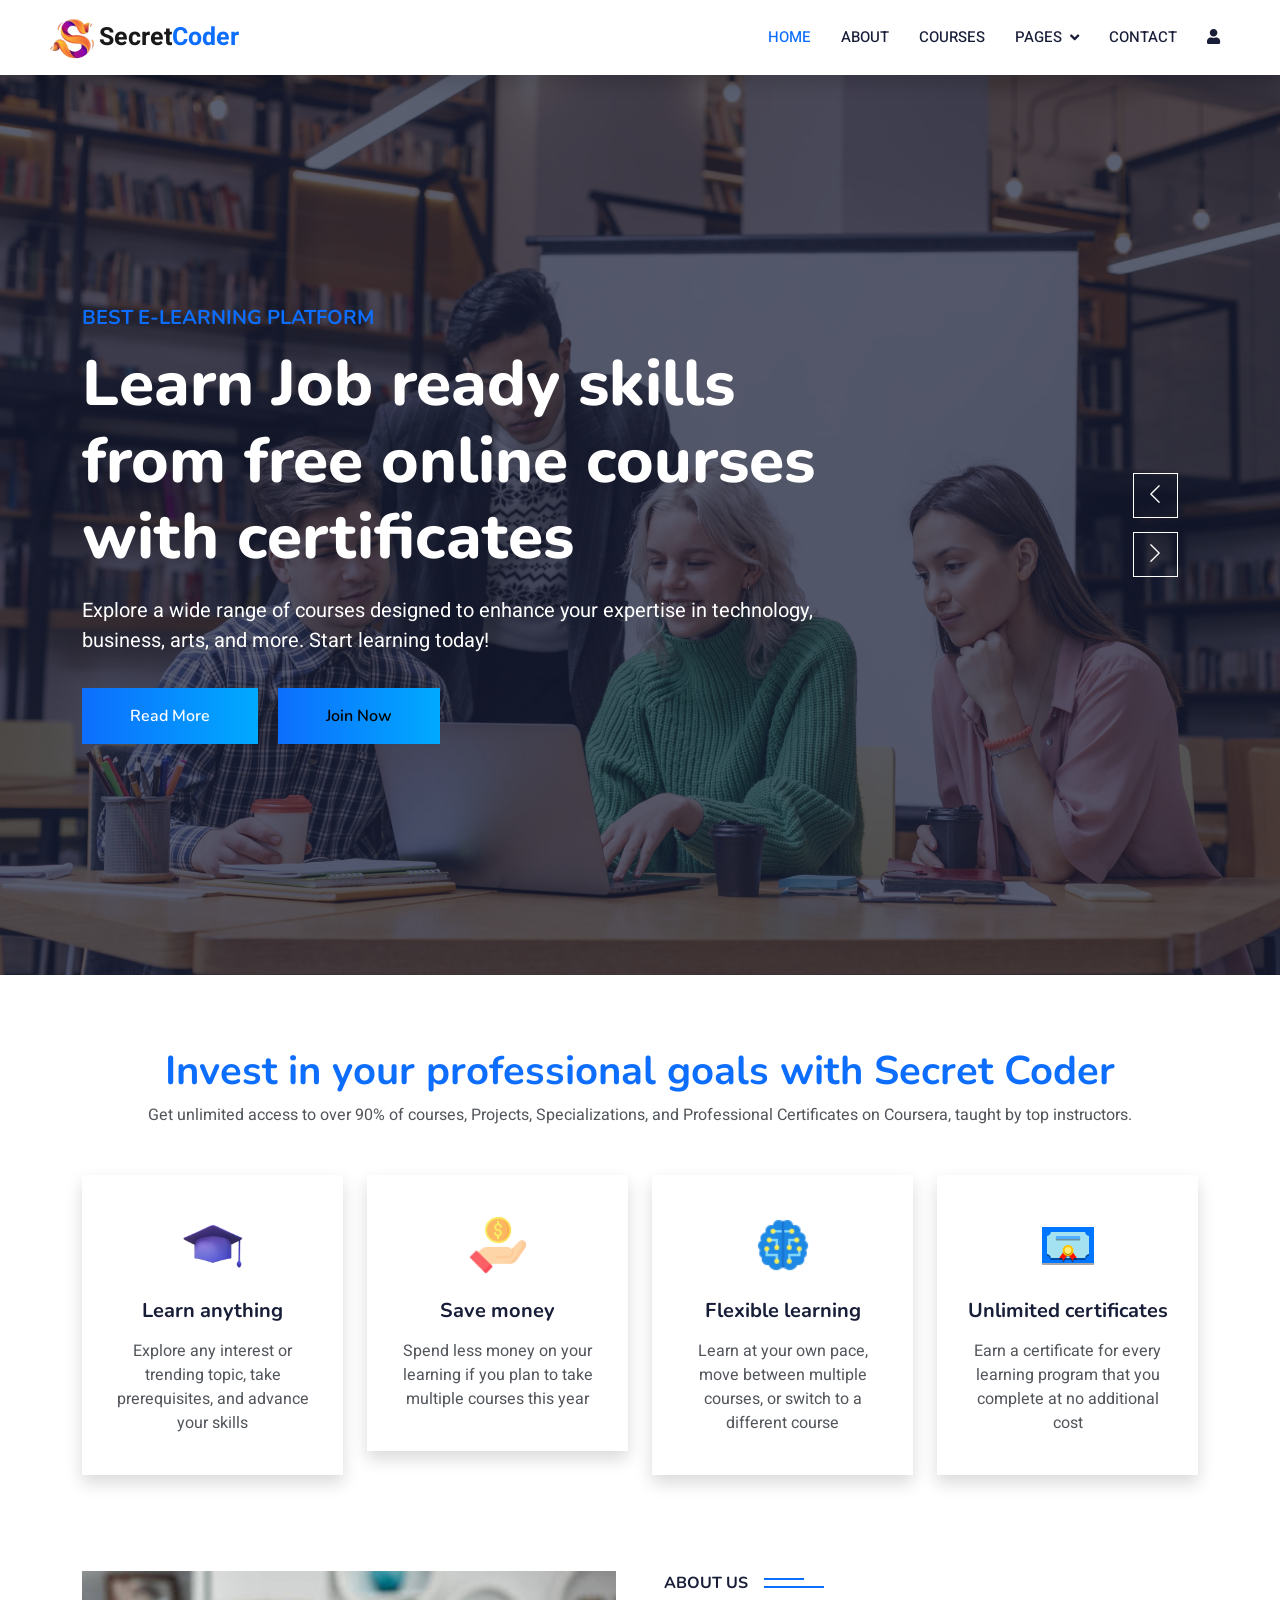
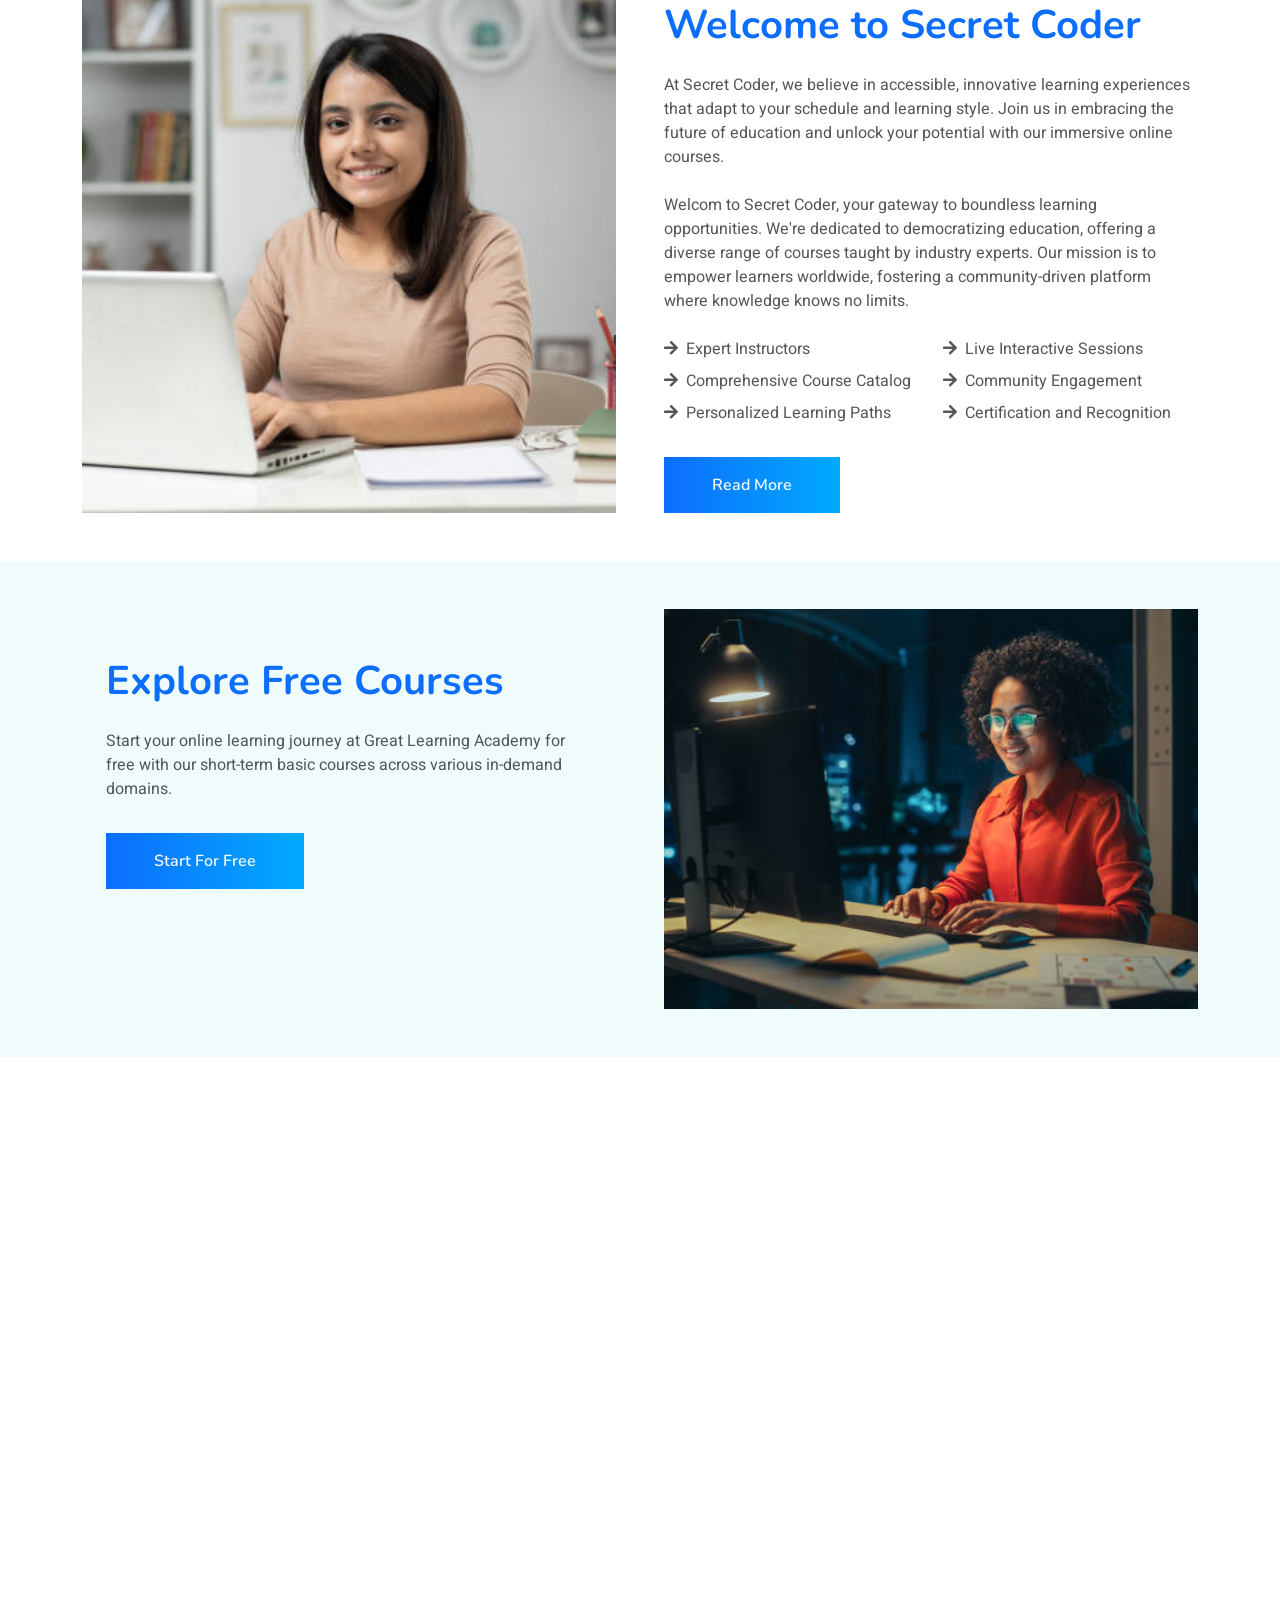
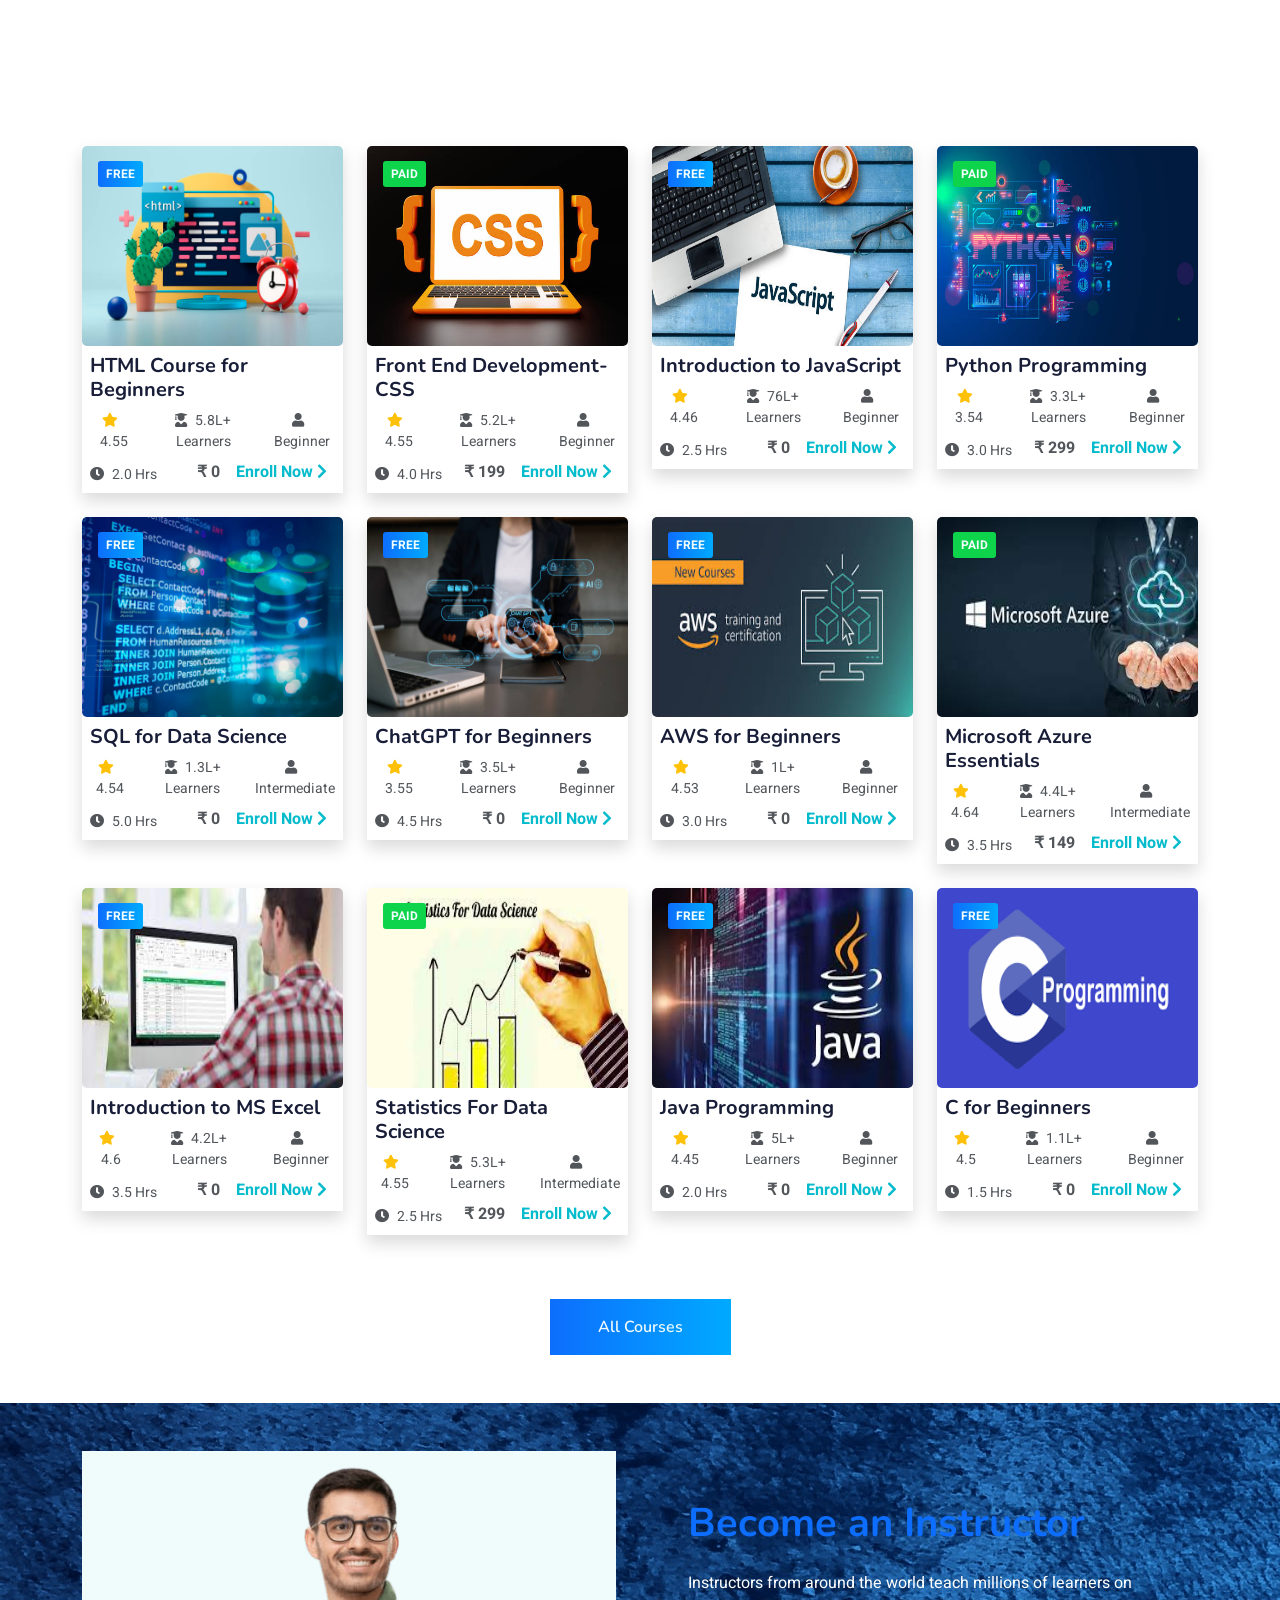
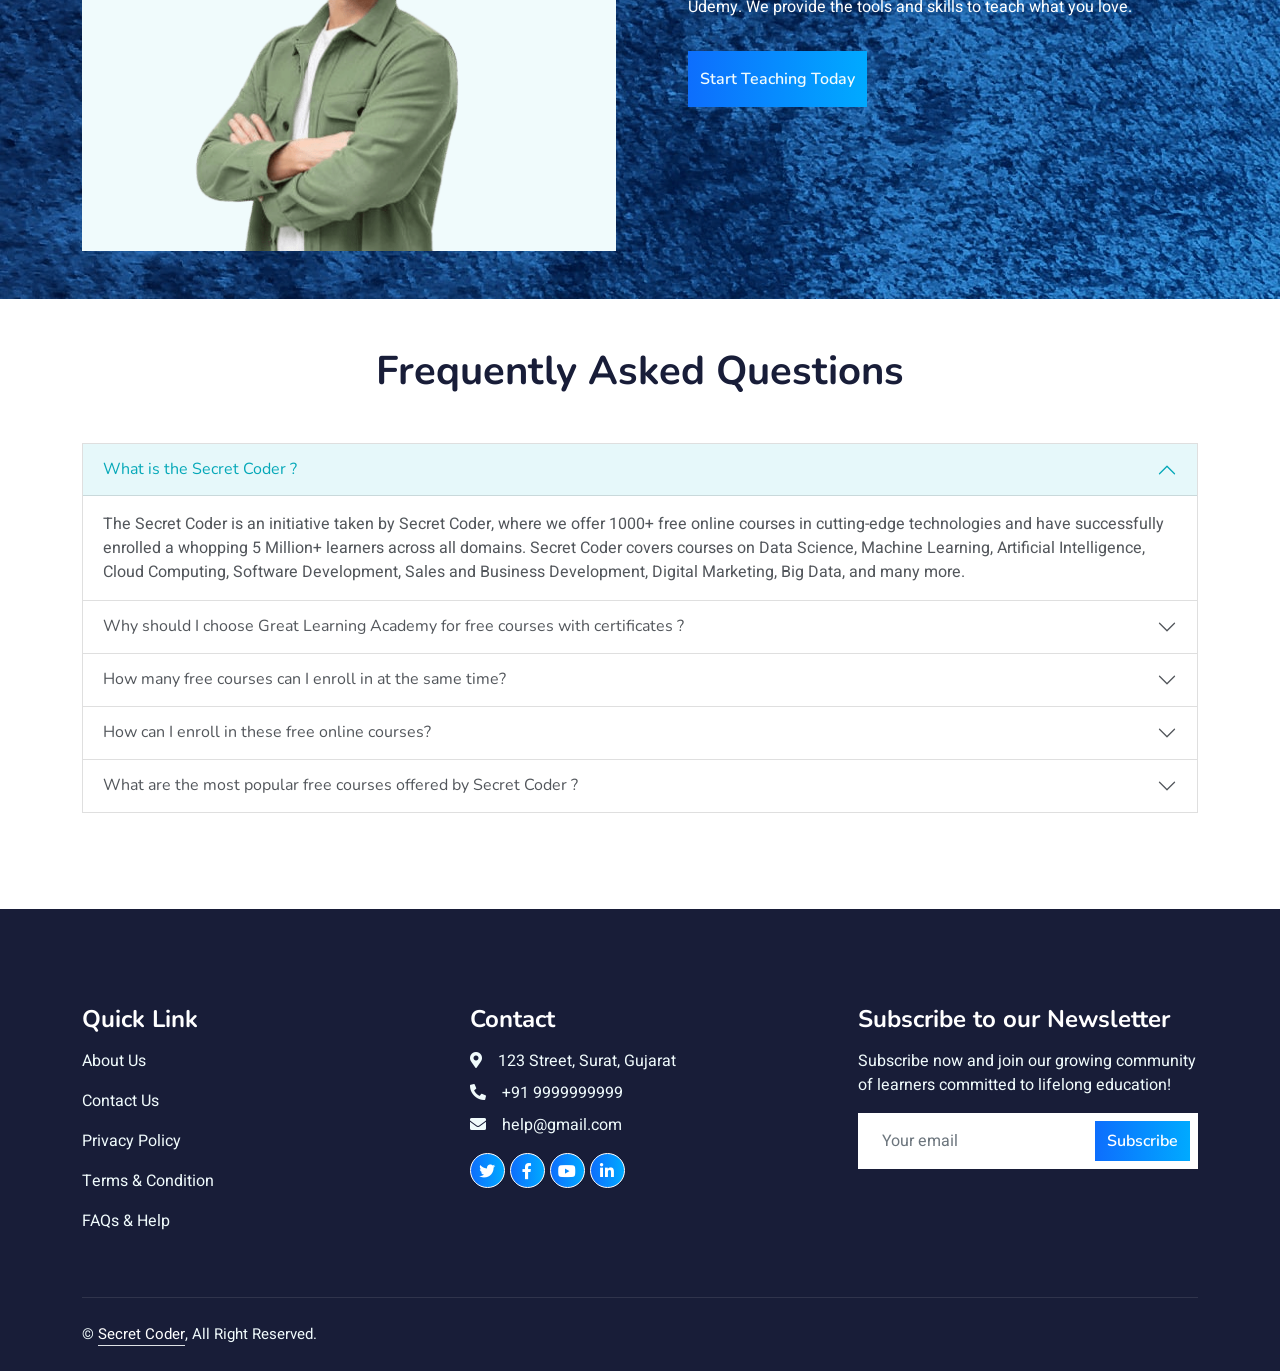
<file: index.html>
<!DOCTYPE html>
<html lang="en">

<head>
    <meta charset="utf-8">
    <meta name="google-translate-customization" content="9f841e7780177523-3214ceb76f765f38-gc38c6fe6f9d06436-c">
    </meta>

    <title>Secret Coder : Online Courses</title>
    <meta content="width=device-width, initial-scale=1.0" name="viewport">
    <meta content="" name="keywords">
    <meta content="" name="description">

    <!-- Favicon -->
    <link href="img/icon.png" rel="icon">

    <!-- Google Web Fonts -->
    <link rel="preconnect" href="https://fonts.googleapis.com">
    <link rel="preconnect" href="https://fonts.gstatic.com" crossorigin>
    <link
        href="https://fonts.googleapis.com/css2?family=Heebo:wght@400;500;600&family=Nunito:wght@600;700;800&display=swap"
        rel="stylesheet">

    <!-- Icon Font Stylesheet -->
    <link href="https://cdnjs.cloudflare.com/ajax/libs/font-awesome/5.10.0/css/all.min.css" rel="stylesheet">
    <link href="https://cdn.jsdelivr.net/npm/bootstrap-icons@1.4.1/font/bootstrap-icons.css" rel="stylesheet">

    <!-- Libraries Stylesheet -->
    <link href="lib/animate/animate.min.css" rel="stylesheet">
    <link href="lib/owlcarousel/assets/owl.carousel.min.css" rel="stylesheet">

    <!-- Customized Bootstrap Stylesheet -->
    <link href="css/bootstrap.min.css" rel="stylesheet">

    <!-- Template Stylesheet -->
    <link href="css/style.css" rel="stylesheet">
   
</head>

<body>
    <!-- Spinner Start -->
    <div id="spinner"
        class="show bg-white position-fixed translate-middle w-100 vh-100 top-50 start-50 d-flex align-items-center justify-content-center">
        <div class="spinner-border text-primary" style="width: 3rem; height: 3rem;" role="status">
            <span class="sr-only">Loading...</span>
        </div>
    </div>
    <!-- Spinner End -->


    <!-- Navbar Start -->
    <nav class="navbar navbar-expand-lg bg-white navbar-light shadow sticky-top p-0">
        <a href="index.html" class="navbar-brand d-flex align-items-center px-4 px-lg-5">
                <p class="m-0 fw-bold" style="font-size: 25px;"><img src="img/icon.png" alt="" height="50px">Secret<span
                    style="color: var(--primary);">Coder</span></p>
        </a>
        <button type="button" class="navbar-toggler me-4" data-bs-toggle="collapse" data-bs-target="#navbarCollapse">
            <span class="navbar-toggler-icon"></span>
        </button>
        <div class="collapse navbar-collapse" id="navbarCollapse">
            <div class="navbar-nav ms-auto p-4 p-lg-0">
                <a href="index.html" class="nav-item nav-link active">Home</a>
                <a href="about.html" class="nav-item nav-link">About</a>
                <a href="courses.html" class="nav-item nav-link">Courses</a>
                <div class="nav-item dropdown">
                    <a href="#" class="nav-link dropdown-toggle" data-bs-toggle="dropdown">Pages</a>
                    <div class="dropdown-menu fade-down m-0">
                        <a href="team.html" class="dropdown-item">Our Team</a>
                        <a href="testimonial.html" class="dropdown-item">Testimonial</a>

                    </div>
                </div>
                <a href="contact.html" class="nav-item nav-link">Contact</a>
                <a href="login.html" class="nav-item nav-link"><i class="fa fa-user"></i></a>
                <a href="#" class="nav-item nav-link">

                <div id="google_translate_element">
                </div>


                </a>
            </div>
        </div>
    </nav>
    <!-- Navbar End -->


    <!-- Carousel Start -->
    <div class="container-fluid p-0 mb-4">
        <div class="owl-carousel header-carousel position-relative">
            <div class="owl-carousel-item position-relative">
                <img class="img-fluid" src="img/carousel-1.jpg" alt="">
                <div class="position-absolute top-0 start-0 w-100 h-100 d-flex align-items-center"
                    style="background: rgba(24, 29, 56, .7);">
                    <div class="container">
                        <div class="row justify-content-start">
                            <div class="col-sm-10 col-lg-8">
                                <h5 class=" text-uppercase mb-3 animated slideInDown" style="color: var(--primary);">Best
                                    E-learning platform</h5>
                                <h1 class="display-3 text-white animated slideInDown">Learn Job ready skills from free
                                    online courses with certificates</h1>
                                <p class=" text-white mb-4 pb-2">Explore a wide range of courses designed to enhance
                                    your expertise in technology, business, arts, and more. Start learning today!</p>
                                <a href="about.html"
                                    class="btn btn-primary py-md-3 px-md-5 me-3 animated slideInLeft">Read More</a>
                                <a href="signup.html" class="btn btn-light py-md-3 px-md-5 animated slideInRight">Join
                                    Now</a>
                            </div>
                        </div>
                    </div>
                </div>
            </div>
            <div class="owl-carousel-item position-relative">
                <img class="img-fluid" src="img/carousel-2.jpg" alt="">
                <div class="position-absolute top-0 start-0 w-100 h-100 d-flex align-items-center"
                    style="background: rgba(24, 29, 56, .7);">
                    <div class="container">
                        <div class="row justify-content-start">
                            <div class="col-sm-10 col-lg-8">
                                <h5 class=" text-uppercase mb-3 animated slideInDown" style="color: var(--primary);">Welcome to
                                    Secret Coder</h5>
                                <h1 class="display-3 text-white animated slideInDown">Interactive Learning Experience
                                </h1>
                                <p class=" text-white mb-4 pb-2">Engage with interactive lessons, quizzes, and
                                    projects. Experience hands-on learning that keeps you motivated and inspired.</p>
                                <a href="about.html"
                                    class="btn btn-primary py-md-3 px-md-5 me-3 animated slideInLeft">Read More</a>
                                <a href="signup.html" class="btn btn-light py-md-3 px-md-5 animated slideInRight">Join
                                    Now</a>
                            </div>
                        </div>
                    </div>
                </div>
            </div>
        </div>
    </div>
    <!-- Carousel End -->


    <!-- Service Start -->
    <div class="container-xxl py-5">
        <div class="container">
            <div class="row g-2 text-center">
                <div class="col-12 wow fadeInUp" data-wow-delay="0.3s">
                    <h1 style="color: var(--primary);">Invest in your professional goals with Secret Coder</h1>
                    <p class="mb-5">Get unlimited access to over 90% of courses, Projects, Specializations, and
                        Professional Certificates on Coursera, taught by top instructors.</p>
                </div>
            </div>
            <div class="row g-4">
                <div class="col-lg-3 col-sm-6 wow fadeInUp" data-wow-delay="0.1s">
                    <div class="service-item text-center pt-3 shadow">
                        <div class="p-4">
                            <img src="img/icon1.png" alt="" width="60px" class="mb-4">
                            <h5 class="mb-3">Learn anything</h5>
                            <p>Explore any interest or trending topic, take prerequisites, and advance your skills</p>
                        </div>
                    </div>
                </div>
                <div class="col-lg-3 col-sm-6 wow fadeInUp" data-wow-delay="0.3s">
                    <div class="service-item text-center pt-3 shadow">
                        <div class="p-4">
                            <img src="img/icon2.png" alt="" width="60px" class="mb-4">
                            <h5 class="mb-3">Save money</h5>
                            <p>Spend less money on your learning if you plan to take multiple courses this year</p>
                        </div>
                    </div>
                </div>
                <div class="col-lg-3 col-sm-6 wow fadeInUp" data-wow-delay="0.5s">
                    <div class="service-item text-center pt-3 shadow">
                        <div class="p-4">
                            <img src="img/icon3.png" alt="" width="60px" class="mb-4">
                            <h5 class="mb-3">Flexible learning</h5>
                            <p>Learn at your own pace, move between multiple courses, or switch to a different course
                            </p>
                        </div>
                    </div>
                </div>
                <div class="col-lg-3 col-sm-6 wow fadeInUp" data-wow-delay="0.7s">
                    <div class="service-item text-center pt-3 shadow">
                        <div class="p-4">
                            <img src="img/icon4.png" alt="" width="60px" class="mb-4">
                            <h5 class="mb-3">Unlimited certificates</h5>
                            <p>Earn a certificate for every learning program that you complete at no additional cost</p>
                        </div>
                    </div>
                </div>
            </div>
        </div>
    </div>
    <!-- Service End -->


    <!-- About Start -->
    <div class="container-xxl py-5">
        <div class="container">
            <div class="row g-5">
                <div class="col-lg-6 wow fadeInUp" data-wow-delay="0.1s" style="min-height: 400px;">
                    <div class="position-relative h-100">
                        <img class="img-fluid position-absolute w-100 h-100" src="img/about.jpg" alt=""
                            style="object-fit: cover;">
                    </div>
                </div>
                <div class="col-lg-6 wow fadeInUp" data-wow-delay="0.3s">
                    <h6 class="section-title bg-white text-start pe-3">About Us</h6>
                    <h1 class="mb-4" style="color: var(--primary);">Welcome to Secret Coder</h1>
                    <p class="mb-4">At Secret Coder, we believe in accessible, innovative learning experiences that
                        adapt to your schedule and learning style. Join us in embracing the future of education and
                        unlock your potential with our immersive online courses.</p>
                    <p class="mb-4"> Welcom to Secret Coder, your gateway to boundless learning opportunities. We're
                        dedicated to democratizing education, offering a diverse range of courses taught by industry
                        experts. Our mission is to empower learners worldwide, fostering a community-driven platform
                        where knowledge knows no limits.</p>
                    <div class="row gy-2 gx-4 mb-4">
                        <div class="col-sm-6">
                            <p class="mb-0"><i class="fa fa-arrow-right  me-2"></i>Expert Instructors</p>
                        </div>
                        <div class="col-sm-6">
                            <p class="mb-0"><i class="fa fa-arrow-right me-2"></i>Live Interactive Sessions</p>
                        </div>
                        <div class="col-sm-6">
                            <p class="mb-0"><i class="fa fa-arrow-right me-2"></i>Comprehensive Course Catalog</p>
                        </div>
                        <div class="col-sm-6">
                            <p class="mb-0"><i class="fa fa-arrow-right me-2"></i>Community Engagement</p>
                        </div>
                        <div class="col-sm-6">
                            <p class="mb-0"><i class="fa fa-arrow-right me-2"></i>Personalized Learning Paths</p>
                        </div>
                        <div class="col-sm-6">
                            <p class="mb-0"><i class="fa fa-arrow-right me-2"></i>Certification and Recognition</p>
                        </div>
                    </div>
                    <a class="btn text-light py-3 px-5 mt-2" href="about.html">Read More</a>
                </div>
            </div>
        </div>
    </div>
    <!-- About End -->




    <!-- Banner-1 Start -->
    <div class="container-xxl py-5 pt-5 bg-light">
        <div class="container">
            <div class="row g-5 ">
                <div class="col-lg-6 p-5 wow fadeInUp" data-wow-delay="0.3s">

                    <h1 class="mb-4" style="color: var(--primary);">Explore Free Courses</h1>
                    <p class="mb-4">Start your online learning journey at Great Learning Academy for free with our
                        short-term basic courses across various in-demand domains.</p>

                    <a class="btn text-light py-3 px-5 mt-2" href="signup.html">Start For Free</a>
                </div>
                <div class="col-lg-6 wow fadeInUp" data-wow-delay="0.1s" style="min-height: 400px;">
                    <div class="position-relative h-100">
                        <img class="img-fluid position-absolute w-100 h-100" src="img/banner-1.jpg" alt=""
                            style="object-fit: cover;">
                    </div>
                </div>
            </div>
        </div>
    </div>
    <!-- Banner-1 End -->



    <!-- Categories Start -->
    <div class="container-xxl py-5 category">
        <div class="container">
            <div class="text-center wow fadeInUp" data-wow-delay="0.1s">
                <h6 class="section-title bg-white text-center px-3">Categories</h6>
                <h1 class="mb-5" style="color: var(--primary);">Popular Topics to Explore</h1>
            </div>
            <div class="row g-2 m-2">
                <div class="col-lg-3 col-md-6  text-center">
                    <div class="content shadow p-3 mb-2 wow fadeInUp" data-wow-delay="0.3s">

                        <img src="img/cat1.png" class="img-fluid" alt="categories"></i>

                        <h5 class="my-2">
                            <a href="#" class="text-center">Microsoft Excel</a>
                        </h5>
                    </div>
                </div>
                <div class="col-lg-3 col-md-6  text-center">
                    <div class="content shadow p-3 mb-2 wow fadeInUp" data-wow-delay="0.3s">

                        <img src="img/cat2.png" class="img-fluid" alt="categories"></i>

                        <h5 class="my-2">
                            <a href="#" class="text-center"> AWS</a>
                        </h5>
                    </div>
                </div>
                <div class="col-lg-3 col-md-6  text-center">
                    <div class="content shadow p-3 mb-2 wow fadeInUp" data-wow-delay="0.3s">

                        <img src="img/cat3.png" class="img-fluid" alt="categories"></i>

                        <h5 class="my-2">
                            <a href="#" class="text-center">Python</a>
                        </h5>
                    </div>
                </div>
                <div class="col-lg-3 col-md-6  text-center">
                    <div class="content shadow p-3 mb-2 wow fadeInUp" data-wow-delay="0.3s">

                        <img src="img/cat4.png" class="img-fluid" alt="categories"></i>

                        <h5 class="my-2">
                            <a href="#" class="text-center">Java</a>
                        </h5>
                    </div>
                </div>
                <div class="col-lg-3 col-md-6  text-center">
                    <div class="content shadow p-3 mb-2 wow fadeInUp" data-wow-delay="0.3s">

                        <img src="img/cat5.png" class="img-fluid" alt="categories"></i>

                        <h5 class="my-2">
                            <a href="#" class="text-center">Web Design</a>
                        </h5>
                    </div>
                </div>
                <div class="col-lg-3 col-md-6  text-center">
                    <div class="content shadow p-3 mb-2 wow fadeInUp" data-wow-delay="0.3s">

                        <img src="img/cat6.png" class="img-fluid" alt="categories"></i>

                        <h5 class="my-2">
                            <a href="#" class="text-center">Web Development</a>
                        </h5>
                    </div>
                </div>
                <div class="col-lg-3 col-md-6  text-center">
                    <div class="content shadow p-3 mb-2 wow fadeInUp" data-wow-delay="0.3s">

                        <img src="img/cat7.png" class="img-fluid" alt="categories"></i>

                        <h5 class="my-2">
                            <a href="#" class="text-center">MySQL</a>
                        </h5>
                    </div>
                </div>
                <div class="col-lg-3 col-md-6  text-center">
                    <div class="content shadow p-3 mb-2 wow fadeInUp" data-wow-delay="0.3s">

                        <img src="img/cat8.png" class="img-fluid" alt="categories"></i>

                        <h5 class="my-2">
                            <a href="#" class="text-center">UI/UX Design</a>
                        </h5>
                    </div>
                </div>
            </div>
        </div>
    </div>
    <!-- Categories End -->


   <!-- Courses Start -->
    <div class="container-xxl py-5">
        <div class="container">
            <div class="text-center wow fadeInUp" data-wow-delay="0.1s">
                <h6 class="section-title bg-white text-center px-3">Popular Courses</h6>
                <h1 class="mb-5" style="color: var(--primary);">Explore new and trending free online courses</h1>
            </div>
            <div class="row g-4 py-2">
                <div class="col-lg-3 col-md-6 wow fadeInUp" data-wow-delay="0.1s">
                    <div class="course-item shadow">
                        <div class="position-relative overflow-hidden text-light image">
                            <img class="img-fluid" src="img/course-1.jpg" alt="">
                            <div style="position:absolute;top: 15px;left: 16px; font-size:12px; border-radius:3px; background:var(--accent-gradient);"
                                class="px-2 py-1 fw-bold text-uppercase">FREE</div>

                        </div>
                        <div class="p-2 pb-0">

                            <h5 class="mb-1"><a href="single.html" class="text-dark">HTML Course for Beginners </a></h5>
                        </div>
                        <div class="d-flex">
                            <small class="flex-fill text-center py-1 px-2"><i class="fa fa-star text-warning me-2"></i>
                                4.55</small>
                            <small class="flex-fill text-center py-1 px-2"><i class="fa fa-user-graduate me-2"></i>5.8L+
                                Learners
                            </small>
                            <small class="flex-fill text-center py-1 px-2"><i
                                    class="fa fa-user me-2"></i>Beginner</small>
                        </div>
                        <div class="d-flex">
                            <small class="flex-fill text-left p-2 px-2"><i class="fa fa-clock me-2"></i>2.0
                                Hrs</small>
                            <small class="py-1 px-2 fw-bold fs-6 text-center">₹ 0</small>
                            <small class=" text-primary py-1 px-2 fw-bold fs-6" style="float:right;"><a href="#">Enroll
                                    Now </a><i class="fa fa-chevron-right me-2 fs-10"></i></small>
                        </div>
                    </div>
                </div>
                <div class="col-lg-3 col-md-6 wow fadeInUp" data-wow-delay="0.1s">
                    <div class="course-item shadow">
                        <div class="position-relative overflow-hidden text-light image">
                            <img class="img-fluid" src="img/course-2.jpg" alt="">
                            <div style="position:absolute;top: 15px;left: 16px; font-size:12px; border-radius:3px; background-color:#0ed44c;"
                                class="px-2 py-1 fw-bold text-uppercase">PAID</div>

                        </div>
                        <div class="p-2 pb-0">

                            <h5 class="mb-1">Front End Development-CSS
                            </h5>
                        </div>
                        <div class="d-flex">
                            <small class="flex-fill text-center py-1 px-2"><i class="fa fa-star text-warning me-2"></i>
                                4.55</small>
                            <small class="flex-fill text-center py-1 px-2"><i class="fa fa-user-graduate me-2"></i>5.2L+
                                Learners
                            </small>
                            <small class="flex-fill text-center py-1 px-2"><i
                                    class="fa fa-user me-2"></i>Beginner</small>
                        </div>
                        <div class="d-flex">
                            <small class="flex-fill text-left p-2 px-2"><i class="fa fa-clock me-2"></i>4.0
                                Hrs</small>
                            <small class="py-1 px-2 fw-bold fs-6 text-center">₹ 199</small>
                            <small class=" text-primary py-1 px-2 fw-bold fs-6" style="float:right;"><a href="#">Enroll
                                    Now </a><i class="fa fa-chevron-right me-2 fs-10"></i></small>
                        </div>
                    </div>
                </div>
                <div class="col-lg-3 col-md-6 wow fadeInUp" data-wow-delay="0.1s">
                    <div class="course-item shadow">
                        <div class="position-relative overflow-hidden text-light image">
                            <img class="img-fluid" src="img/course-3.jpg" alt="">
                            <div style="position:absolute;top: 15px;left: 16px; font-size:12px; border-radius:3px; background:var(--accent-gradient);"
                                class="px-2 py-1 fw-bold text-uppercase">FREE</div>

                        </div>
                        <div class="p-2 pb-0">

                            <h5 class="mb-1">Introduction to JavaScript
                            </h5>
                        </div>
                        <div class="d-flex">
                            <small class="flex-fill text-center py-1 px-2"><i class="fa fa-star text-warning me-2"></i>
                                4.46</small>
                            <small class="flex-fill text-center py-1 px-2"><i class="fa fa-user-graduate me-2"></i>76L+
                                Learners
                            </small>
                            <small class="flex-fill text-center py-1 px-2"><i
                                    class="fa fa-user me-2"></i>Beginner</small>
                        </div>
                        <div class="d-flex">
                            <small class="flex-fill text-left p-2 px-2"><i class="fa fa-clock me-2"></i>2.5
                                Hrs</small>
                            <small class="py-1 px-2 fw-bold fs-6 text-center">₹ 0</small>
                            <small class=" text-primary py-1 px-2 fw-bold fs-6" style="float:right;"><a href="#">Enroll
                                    Now </a><i class="fa fa-chevron-right me-2 fs-10"></i></small>
                        </div>
                    </div>
                </div>
                <div class="col-lg-3 col-md-6 wow fadeInUp" data-wow-delay="0.1s">
                    <div class="course-item shadow">
                        <div class="position-relative overflow-hidden text-light image">
                            <img class="img-fluid" src="img/course-4.jpg" alt="">
                            <div style="position:absolute;top: 15px;left: 16px; font-size:12px; border-radius:3px; background-color:#0ed44c;"
                                class="px-2 py-1 fw-bold text-uppercase">PAID</div>

                        </div>
                        <div class="p-2 pb-0">

                            <h5 class="mb-1">Python Programming
                            </h5>
                        </div>
                        <div class="d-flex">
                            <small class="flex-fill text-center py-1 px-2"><i class="fa fa-star text-warning me-2"></i>
                                3.54</small>
                            <small class="flex-fill text-center py-1 px-2"><i class="fa fa-user-graduate me-2"></i>3.3L+
                                Learners
                            </small>
                            <small class="flex-fill text-center py-1 px-2"><i
                                    class="fa fa-user me-2"></i>Beginner</small>
                        </div>
                        <div class="d-flex">
                            <small class="flex-fill text-left p-2 px-2"><i class="fa fa-clock me-2"></i>3.0
                                Hrs</small>
                            <small class="py-1 px-2 fw-bold fs-6 text-center">₹ 299</small>
                            <small class=" text-primary py-1 px-2 fw-bold fs-6" style="float:right;"><a href="#">Enroll
                                    Now </a><i class="fa fa-chevron-right me-2 fs-10"></i></small>
                        </div>
                    </div>
                </div>
                <div class="col-lg-3 col-md-6 wow fadeInUp" data-wow-delay="0.1s">
                    <div class="course-item shadow">
                        <div class="position-relative overflow-hidden text-light image">
                            <img class="img-fluid" src="img/course-5.jpg" alt="">
                            <div style="position:absolute;top: 15px;left: 16px; font-size:12px; border-radius:3px; background:var(--accent-gradient);"
                                class="px-2 py-1 fw-bold text-uppercase">FREE</div>

                        </div>
                        <div class="p-2 pb-0">

                            <h5 class="mb-1">SQL for Data Science
                            </h5>
                        </div>
                        <div class="d-flex">
                            <small class="flex-fill text-center py-1 px-1"><i class="fa fa-star text-warning me-2"></i>
                                4.54</small>
                            <small class="flex-fill text-center py-1 px-1"><i class="fa fa-user-graduate me-2"></i>1.3L+
                                Learners
                            </small>
                            <small class="flex-fill text-center py-1 px-1"><i
                                    class="fa fa-user me-2"></i>Intermediate</small>
                        </div>
                        <div class="d-flex">
                            <small class="flex-fill text-left p-2 px-2"><i class="fa fa-clock me-2"></i>5.0
                                Hrs</small>
                            <small class="py-1 px-2 fw-bold fs-6 text-center">₹ 0</small>
                            <small class=" text-primary py-1 px-2 fw-bold fs-6" style="float:right;"><a href="#">Enroll
                                    Now </a><i class="fa fa-chevron-right me-2 fs-10"></i></small>
                        </div>
                    </div>
                </div>
                <div class="col-lg-3 col-md-6 wow fadeInUp" data-wow-delay="0.1s">
                    <div class="course-item shadow">
                        <div class="position-relative overflow-hidden text-light image">
                            <img class="img-fluid" src="img/course-6.jpg" alt="">
                            <div style="position:absolute;top: 15px;left: 16px; font-size:12px; border-radius:3px; background:var(--accent-gradient);"
                                class="px-2 py-1 fw-bold text-uppercase">FREE</div>

                        </div>
                        <div class="p-2 pb-0">

                            <h5 class="mb-1">ChatGPT for Beginners
                            </h5>
                        </div>
                        <div class="d-flex">
                            <small class="flex-fill text-center py-1 px-2"><i class="fa fa-star text-warning me-2"></i>
                                3.55</small>
                            <small class="flex-fill text-center py-1 px-2"><i class="fa fa-user-graduate me-2"></i>3.5L+
                                Learners
                            </small>
                            <small class="flex-fill text-center py-1 px-2"><i
                                    class="fa fa-user me-2"></i>Beginner</small>
                        </div>
                        <div class="d-flex">
                            <small class="flex-fill text-left p-2 px-2"><i class="fa fa-clock me-2"></i>4.5
                                Hrs</small>
                            <small class="py-1 px-2 fw-bold fs-6 text-center">₹ 0</small>
                            <small class=" text-primary py-1 px-2 fw-bold fs-6" style="float:right;"><a href="#">Enroll
                                    Now </a><i class="fa fa-chevron-right me-2 fs-10"></i></small>
                        </div>
                    </div>
                </div>
                <div class="col-lg-3 col-md-6 wow fadeInUp" data-wow-delay="0.1s">
                    <div class="course-item shadow">
                        <div class="position-relative overflow-hidden text-light image">
                            <img class="img-fluid" src="img/course-7.jpg" alt="">
                            <div style="position:absolute;top: 15px;left: 16px; font-size:12px; border-radius:3px; background:var(--accent-gradient);"
                                class="px-2 py-1 fw-bold text-uppercase">FREE</div>

                        </div>
                        <div class="p-2 pb-0">

                            <h5 class="mb-1">AWS for Beginners
                            </h5>
                        </div>
                        <div class="d-flex">
                            <small class="flex-fill text-center py-1 px-2"><i class="fa fa-star text-warning me-2"></i>
                                4.53</small>
                            <small class="flex-fill text-center py-1 px-2"><i class="fa fa-user-graduate me-2"></i>1L+
                                Learners
                            </small>
                            <small class="flex-fill text-center py-1 px-2"><i
                                    class="fa fa-user me-2"></i>Beginner</small>
                        </div>
                        <div class="d-flex">
                            <small class="flex-fill text-left p-2 px-2"><i class="fa fa-clock me-2"></i>3.0
                                Hrs</small>
                            <small class="py-1 px-2 fw-bold fs-6 text-center">₹ 0</small>
                            <small class=" text-primary py-1 px-2 fw-bold fs-6" style="float:right;"><a href="#">Enroll
                                    Now </a><i class="fa fa-chevron-right me-2 fs-10"></i></small>
                        </div>
                    </div>
                </div>
                <div class="col-lg-3 col-md-6 wow fadeInUp" data-wow-delay="0.1s">
                    <div class="course-item shadow">
                        <div class="position-relative overflow-hidden text-light image">
                            <img class="img-fluid" src="img/course-8.jpg" alt="">
                            <div style="position:absolute;top: 15px;left: 16px; font-size:12px; border-radius:3px; background-color:#0ed44c;"
                                class="px-2 py-1 fw-bold text-uppercase">PAID</div>

                        </div>
                        <div class="p-2 pb-0">

                            <h5 class="mb-1">Microsoft Azure Essentials
                            </h5>
                        </div>
                        <div class="d-flex">
                            <small class="flex-fill text-center py-1 px-1"><i class="fa fa-star text-warning me-2"></i>
                                4.64</small>
                            <small class="flex-fill text-center py-1 px-1"><i class="fa fa-user-graduate me-2"></i>4.4L+
                                Learners
                            </small>
                            <small class="flex-fill text-center py-1 px-1"><i
                                    class="fa fa-user me-2"></i>Intermediate</small>
                        </div>
                        <div class="d-flex">
                            <small class="flex-fill text-left p-2 px-2"><i class="fa fa-clock me-2"></i>3.5
                                Hrs</small>
                            <small class="py-1 px-2 fw-bold fs-6 text-center">₹ 149</small>
                            <small class=" text-primary py-1 px-2 fw-bold fs-6" style="float:right;"><a href="#">Enroll
                                    Now </a><i class="fa fa-chevron-right me-2 fs-10"></i></small>
                        </div>
                    </div>
                </div>
                <div class="col-lg-3 col-md-6 wow fadeInUp" data-wow-delay="0.1s">
                    <div class="course-item shadow">
                        <div class="position-relative overflow-hidden text-light image">
                            <img class="img-fluid" src="img/course-9.jpg" alt="">
                            <div style="position:absolute;top: 15px;left: 16px; font-size:12px; border-radius:3px; background:var(--accent-gradient);"
                                class="px-2 py-1 fw-bold text-uppercase">FREE</div>

                        </div>
                        <div class="p-2 pb-0">

                            <h5 class="mb-1">Introduction to MS Excel</h5>
                        </div>
                        <div class="d-flex">
                            <small class="flex-fill text-center py-1 px-2"><i class="fa fa-star text-warning me-2"></i>
                                4.6</small>
                            <small class="flex-fill text-center py-1 px-2"><i class="fa fa-user-graduate me-2"></i>4.2L+
                                Learners
                            </small>
                            <small class="flex-fill text-center py-1 px-2"><i
                                    class="fa fa-user me-2"></i>Beginner</small>
                        </div>
                        <div class="d-flex">
                            <small class="flex-fill text-left p-2 px-2"><i class="fa fa-clock me-2"></i>3.5
                                Hrs</small>
                            <small class="py-1 px-2 fw-bold fs-6 text-center">₹ 0</small>
                            <small class=" text-primary py-1 px-2 fw-bold fs-6" style="float:right;"><a href="#">Enroll
                                    Now </a><i class="fa fa-chevron-right me-2 fs-10"></i></small>
                        </div>
                    </div>
                </div>
                <div class="col-lg-3 col-md-6 wow fadeInUp" data-wow-delay="0.1s">
                    <div class="course-item shadow">
                        <div class="position-relative overflow-hidden text-light image">
                            <img class="img-fluid" src="img/course-10.jpg" alt="">
                            <div style="position:absolute;top: 15px;left: 16px; font-size:12px; border-radius:3px; background-color:#0ed44c;"
                                class="px-2 py-1 fw-bold text-uppercase">PAID</div>

                        </div>
                        <div class="p-2 pb-0">

                            <h5 class="mb-1">Statistics For Data Science
                            
                                
                            </h5>
                        </div>
                        <div class="d-flex">
                            <small class="flex-fill text-center py-1 px-1"><i class="fa fa-star text-warning me-2"></i>
                                4.55</small>
                            <small class="flex-fill text-center py-1 px-1"><i class="fa fa-user-graduate me-2"></i>5.3L+
                                Learners
                            </small>
                            <small class="flex-fill text-center py-1 px-1"><i
                                    class="fa fa-user me-2"></i>Intermediate</small>
                        </div>
                        <div class="d-flex">
                            <small class="flex-fill text-left p-2 px-2"><i class="fa fa-clock me-2"></i>2.5
                                Hrs</small>
                            <small class="py-1 px-2 fw-bold fs-6 text-center">₹ 299</small>
                            <small class=" text-primary py-1 px-2 fw-bold fs-6" style="float:right;"><a href="#">Enroll
                                    Now </a><i class="fa fa-chevron-right me-2 fs-10"></i></small>
                        </div>
                    </div>
                </div>
                <div class="col-lg-3 col-md-6 wow fadeInUp" data-wow-delay="0.1s">
                    <div class="course-item shadow">
                        <div class="position-relative overflow-hidden text-light image">
                            <img class="img-fluid" src="img/course-11.jpg" alt="">
                            <div style="position:absolute;top: 15px;left: 16px; font-size:12px; border-radius:3px; background:var(--accent-gradient);"
                                class="px-2 py-1 fw-bold text-uppercase">FREE</div>

                        </div>
                        <div class="p-2 pb-0">

                            <h5 class="mb-1">Java Programming
                            </h5>
                        </div>
                        <div class="d-flex">
                            <small class="flex-fill text-center py-1 px-2"><i class="fa fa-star text-warning me-2"></i>
                                4.45</small>
                            <small class="flex-fill text-center py-1 px-2"><i class="fa fa-user-graduate me-2"></i>5L+
                                Learners
                            </small>
                            <small class="flex-fill text-center py-1 px-2"><i
                                    class="fa fa-user me-2"></i>Beginner</small>
                        </div>
                        <div class="d-flex">
                            <small class="flex-fill text-left p-2 px-2"><i class="fa fa-clock me-2"></i>2.0
                                Hrs</small>
                            <small class="py-1 px-2 fw-bold fs-6 text-center">₹ 0</small>
                            <small class=" text-primary py-1 px-2 fw-bold fs-6" style="float:right;"><a href="#">Enroll
                                    Now </a><i class="fa fa-chevron-right me-2 fs-10"></i></small>
                        </div>
                    </div>
                </div>
                <div class="col-lg-3 col-md-6 wow fadeInUp" data-wow-delay="0.1s">
                    <div class="course-item shadow">
                        <div class="position-relative overflow-hidden text-light image">
                            <img class="img-fluid" src="img/course-12.png" alt="">
                            <div style="position:absolute;top: 15px;left: 16px; font-size:12px; border-radius:3px; background:var(--accent-gradient);"
                                class="px-2 py-1 fw-bold text-uppercase">FREE</div>

                        </div>
                        <div class="p-2 pb-0">

                            <h5 class="mb-1">C for Beginners
                            </h5>
                        </div>
                        <div class="d-flex">
                            <small class="flex-fill text-center py-1 px-2"><i class="fa fa-star text-warning me-2"></i>
                                4.5</small>
                            <small class="flex-fill text-center py-1 px-2"><i class="fa fa-user-graduate me-2"></i>1.1L+
                                Learners
                            </small>
                            <small class="flex-fill text-center py-1 px-2"><i
                                    class="fa fa-user me-2"></i>Beginner</small>
                        </div>
                        <div class="d-flex">
                            <small class="flex-fill text-left p-2 px-2"><i class="fa fa-clock me-2"></i>1.5
                                Hrs</small>
                            <small class="py-1 px-2 fw-bold fs-6 text-center">₹ 0</small>
                            <small class=" text-primary py-1 px-2 fw-bold fs-6" style="float:right;"><a href="#">Enroll
                                    Now </a><i class="fa fa-chevron-right me-2 fs-10"></i></small>
                        </div>
                    </div>
                </div>
            </div>

        </div>
    </div>
    <div class="container text-center">
        <a class="btn text-light py-3 px-5 mt-2 mb-5" href="courses.html">All Courses</a>
    </div>
    <!-- Courses End -->


    <!-- Banner-2 Start -->
    <section class="pb-5" style="background: url('img/banner-3.jpg');">
        <div class="container-xxl mt-5" >
            <div class="container" >
                <div class="row g-5 ">
    
                    <div class="col-lg-6 wow fadeInUp" data-wow-delay="0.1s" style="min-height: 400px;">
                        <div class="position-relative h-100">
                            <img class="img-fluid position-absolute w-100 h-100 bg-light" src="img/banner-2.png" alt=""
                                style="object-fit: cover;">
                        </div>
                    </div>
    
                    <div class="col-lg-6 p-5 wow fadeInUp" data-wow-delay="0.3s">
    
                        <h1 class="mb-4" style="color: var(--primary);">Become an Instructor</h1>
                        <p class="mb-4 text-white">Instructors from around the world teach millions of learners on Udemy. We provide
                            the tools and skills to teach what you love.</p>
    
                        <a class="btn text-light py-3 mt-2" href="instructor.html">Start Teaching Today</a>
                    </div>
    
                </div>
            </div>
        </div>
    </section>
    <!-- Banner-2 End -->

    <!-- FAQ Start  -->
    <div class="container-xxl py-5 category">
        <div class="container">
            <div class="text-center wow fadeInUp" data-wow-delay="0.1s">
                
                <h1 class="mb-5">Frequently Asked Questions</h1>
            </div>
            <div class="row g-2">
                <div class="col-12">
                    <div class="accordion" id="accordionExample">
                        <div class="accordion-item">
                          <h2 class="accordion-header">
                            <button class="accordion-button" type="button" data-bs-toggle="collapse" data-bs-target="#collapseOne" aria-expanded="true" aria-controls="collapseOne">
                                What is the Secret Coder ?
                            </button>
                          </h2>
                          <div id="collapseOne" class="accordion-collapse collapse show" data-bs-parent="#accordionExample">
                            <div class="accordion-body">
                                The Secret Coder is an initiative taken by Secret Coder, where we offer 1000+ free online courses in cutting-edge technologies and have successfully enrolled a whopping 5 Million+ learners across all domains. Secret Coder covers courses on Data Science, Machine Learning, Artificial Intelligence, Cloud Computing, Software Development, Sales and Business Development, Digital Marketing, Big Data, and many more.
                            </div>
                          </div>
                        </div>
                        <div class="accordion-item">
                          <h2 class="accordion-header">
                            <button class="accordion-button collapsed" type="button" data-bs-toggle="collapse" data-bs-target="#collapseTwo" aria-expanded="false" aria-controls="collapseTwo">
                                Why should I choose Great Learning Academy for free courses with certificates ?
                            </button>
                          </h2>
                          <div id="collapseTwo" class="accordion-collapse collapse" data-bs-parent="#accordionExample">
                            <div class="accordion-body">
                                Great Learning Academy is an excellent choice for free courses with certificates because of the high quality of the learning content. The courses are well-crafted, offer a great learning experience, and are interactive and engaging, making them ideal for learners in identifying what works best for their career goals.
                            </div>
                          </div>
                        </div>
                        <div class="accordion-item">
                          <h2 class="accordion-header">
                            <button class="accordion-button collapsed" type="button" data-bs-toggle="collapse" data-bs-target="#collapseThree" aria-expanded="false" aria-controls="collapseThree">
                                How many free courses can I enroll in at the same time?
                            </button>
                          </h2>
                          <div id="collapseThree" class="accordion-collapse collapse" data-bs-parent="#accordionExample">
                            <div class="accordion-body">
                                You can simultaneously enroll in multiple courses at Secret Coder.
                            </div>
                          </div>
                        </div>
                        <div class="accordion-item">
                            <h2 class="accordion-header">
                              <button class="accordion-button collapsed" type="button" data-bs-toggle="collapse" data-bs-target="#collapseFour" aria-expanded="false" aria-controls="collapseFour">
                                How can I enroll in these free online courses?
                              </button>
                            </h2>
                            <div id="collapseFour" class="accordion-collapse collapse" data-bs-parent="#accordionExample">
                                <div class="accordion-body">
                                You can click on the “Sign Up” button at the top-right of the page and register with your email address, or you can sign up using your Google Account.       
                                </div>
                            </div>
                          </div>
                          <div class="accordion-item">
                            <h2 class="accordion-header">
                              <button class="accordion-button collapsed" type="button" data-bs-toggle="collapse" data-bs-target="#collapseFive" aria-expanded="false" aria-controls="collapseFive">
                                What are the most popular free courses offered by Secret Coder ?
                              </button>
                            </h2>
                            <div id="collapseFive" class="accordion-collapse collapse" data-bs-parent="#accordionExample">
                              <div class="accordion-body">
                                Secret Coder focuses on in-demand concepts and skills, where learners can develop industry-relevant knowledge in their chosen sector. It provides a wide range of courses in prestigious fields, assisting learners across the globe in achieving their professional goals.

                                <p>Some of the most popular free courses offered by Secret Coder that are in high demand today include:</p>
                                <ul>
                                    <li>Free Data Science Courses</li>
                                    <li>Free Artificial Intelligence Courses</li>
                                    <li>Free Software Courses</li>
                                    <li>Free Cloud Computing Courses</li>
                                </ul>
                              </div>
                            </div>
                          </div>
                      </div>
                </div>
            </div>
        </div>
    </div>
    <!-- FAQ End  -->

    <!-- Footer Start -->
    <div class="container-fluid bg-dark text-light footer pt-5 mt-5 wow fadeIn" data-wow-delay="0.1s">
        <div class="container py-5">
            <div class="row g-5">
                <div class="col-lg-4 col-md-6">
                    <h4 class="text-white mb-3">Quick Link</h4>
                    <p><a class="text-light" href="about.html">About Us</a></p>
                    <p><a class="text-light" href="contact.html">Contact Us</a></p>
                    <p><a class="text-light" href="">Privacy Policy</a></p>
                    <p><a class="text-light" href="">Terms & Condition</a></p>
                    <p><a class="text-light" href="">FAQs & Help</a></p>
                </div>
                <div class="col-lg-4 col-md-6">
                    <h4 class="text-white mb-3">Contact</h4>
                    <p class="mb-2"><i class="fa fa-map-marker-alt me-3"></i>123 Street, Surat, Gujarat</p>
                    <p class="mb-2"><i class="fa fa-phone-alt me-3"></i>+91 9999999999</p>
                    <p class="mb-2"><i class="fa fa-envelope me-3"></i>help@gmail.com</p>
                    <div class="d-flex pt-2">
                        <a class="btn btn-outline-light btn-social" href=""><i class="fab fa-twitter"></i></a>
                        <a class="btn btn-outline-light btn-social" href=""><i class="fab fa-facebook-f"></i></a>
                        <a class="btn btn-outline-light btn-social" href=""><i class="fab fa-youtube"></i></a>
                        <a class="btn btn-outline-light btn-social" href=""><i class="fab fa-linkedin-in"></i></a>
                    </div>
                </div>

                <div class="col-lg-4 col-md-6">
                    <h4 class="text-white mb-3">Subscribe to our Newsletter</h4>
                    <p>Subscribe now and join our growing community of learners committed to lifelong education! </p>
                    <div class="position-relative mx-auto" style="max-width: 400px;">
                        <form action="#">
                            <input class="form-control border-0 w-100 py-3 ps-4 pe-5" type="email"
                                placeholder="Your email" required>
                            <button type="submit"
                                class="btn btn-primary py-2 position-absolute top-0 end-0 mt-2 me-2"><a
                                    href="mailto:keertidvcorai@gmail.com">Subscribe</a></button>
                        </form>
                    </div>
                </div>
            </div>
        </div>
        <div class="container">
            <div class="copyright">
                <div class="row">
                    <div class="col-md-6 text-center text-md-start mb-3 mb-md-0">
                        &copy; <a class="border-bottom" href="index.html">Secret Coder</a>, All Right Reserved.

                    </div>
                </div>
            </div>
        </div>
    </div>
    <!-- Footer End -->

    <!-- Back to Top -->
    <a href="#" class="btn btn-lg btn-primary btn-lg-square back-to-top"><i class="bi bi-arrow-up"></i></a>

    <!-- JavaScript Libraries -->
    <script src="https://code.jquery.com/jquery-3.4.1.min.js"></script>
    <script src="https://cdn.jsdelivr.net/npm/bootstrap@5.0.0/dist/js/bootstrap.bundle.min.js"></script>
    <script src="lib/wow/wow.min.js"></script>
    <script src="lib/easing/easing.min.js"></script>
    <script src="lib/waypoints/waypoints.min.js"></script>
    <script src="lib/owlcarousel/owl.carousel.min.js"></script>

    <!-- Template Javascript -->
    <script src="js/main.js"></script>
</body>

</html>
</file>
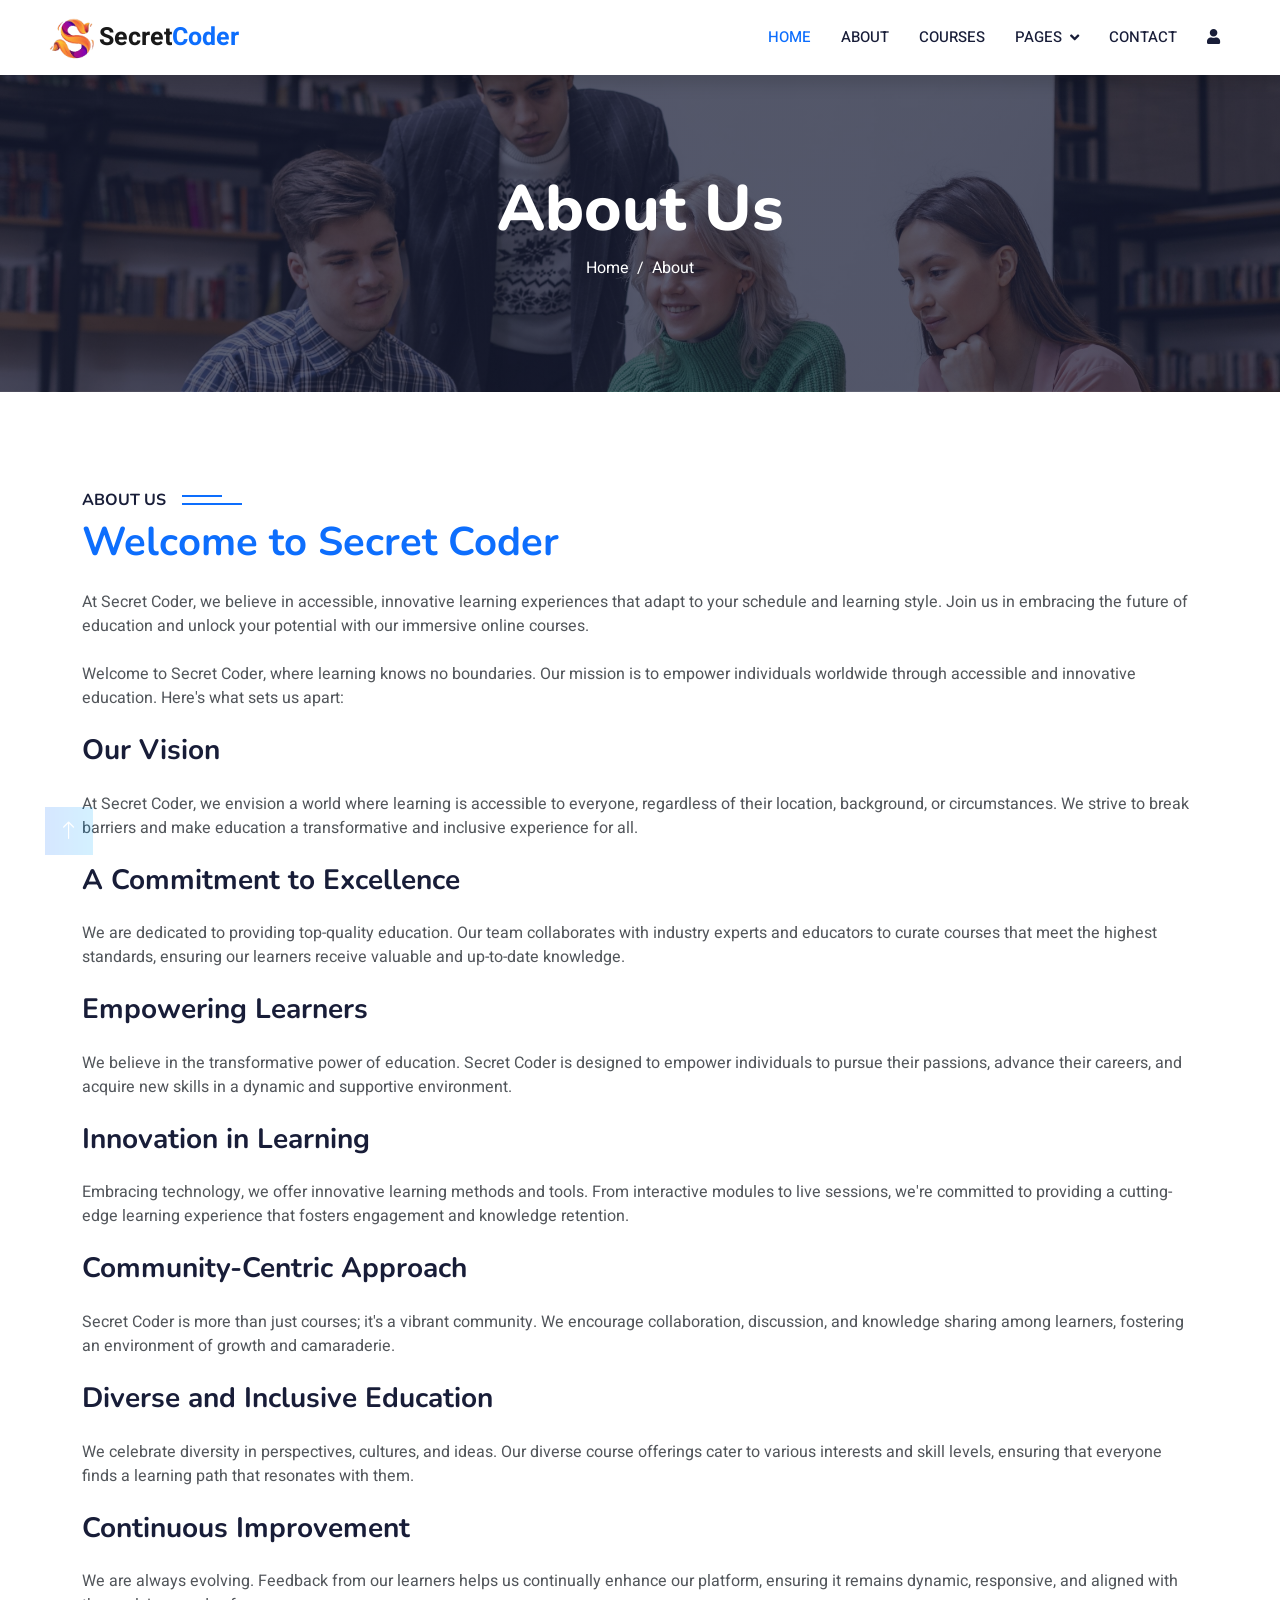
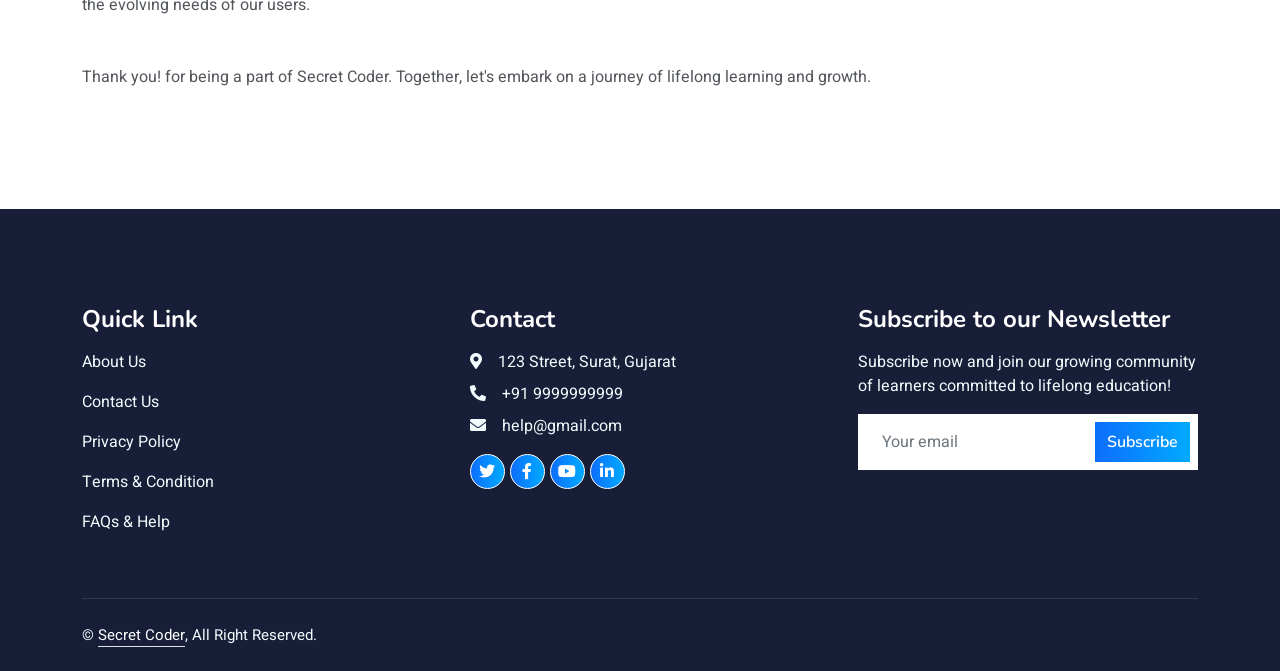
<file: about.html>
<!DOCTYPE html>
<html lang="en">

<head>
    <meta charset="utf-8">
    <title>Secret Coder : About Us</title>
    <meta content="width=device-width, initial-scale=1.0" name="viewport">
    <meta content="" name="keywords">
    <meta content="" name="description">

    <!-- Favicon -->
    <link href="img/icon.png" rel="icon">

    <!-- Google Web Fonts -->
    <link rel="preconnect" href="https://fonts.googleapis.com">
    <link rel="preconnect" href="https://fonts.gstatic.com" crossorigin>
    <link
        href="https://fonts.googleapis.com/css2?family=Heebo:wght@400;500;600&family=Nunito:wght@600;700;800&display=swap"
        rel="stylesheet">

    <!-- Icon Font Stylesheet -->
    <link href="https://cdnjs.cloudflare.com/ajax/libs/font-awesome/5.10.0/css/all.min.css" rel="stylesheet">
    <link href="https://cdn.jsdelivr.net/npm/bootstrap-icons@1.4.1/font/bootstrap-icons.css" rel="stylesheet">

    <!-- Libraries Stylesheet -->
    <link href="lib/animate/animate.min.css" rel="stylesheet">
    <link href="lib/owlcarousel/assets/owl.carousel.min.css" rel="stylesheet">

    <!-- Customized Bootstrap Stylesheet -->
    <link href="css/bootstrap.min.css" rel="stylesheet">

    <!-- Template Stylesheet -->
    <link href="css/style.css" rel="stylesheet">
</head>

<body>
    <!-- Spinner Start -->
    <div id="spinner"
        class="show bg-white position-fixed translate-middle w-100 vh-100 top-50 start-50 d-flex align-items-center justify-content-center">
        <div class="spinner-border text-primary" style="width: 3rem; height: 3rem;" role="status">
            <span class="sr-only">Loading...</span>
        </div>
    </div>
    <!-- Spinner End -->


    <!-- Navbar Start -->
    <nav class="navbar navbar-expand-lg bg-white navbar-light shadow sticky-top p-0">
        <a href="index.html" class="navbar-brand d-flex align-items-center px-4 px-lg-5">
                <p class="m-0 fw-bold" style="font-size: 25px;"><img src="img/icon.png" alt="" height="50px">Secret<span
                    style="color: var(--primary);">Coder</span></p>
        </a>
        <button type="button" class="navbar-toggler me-4" data-bs-toggle="collapse" data-bs-target="#navbarCollapse"
            style="border: none;">
            <span class="navbar-toggler-icon"></span>
        </button>
        <div class="collapse navbar-collapse" id="navbarCollapse">
            <div class="navbar-nav ms-auto p-4 p-lg-0">
                <a href="index.html" class="nav-item nav-link active">Home</a>
                <a href="about.html" class="nav-item nav-link">About</a>
                <a href="courses.html" class="nav-item nav-link">Courses</a>
                <div class="nav-item dropdown">
                    <a href="#" class="nav-link dropdown-toggle" data-bs-toggle="dropdown">Pages</a>
                    <div class="dropdown-menu fade-down m-0">
                        <a href="team.html" class="dropdown-item">Our Team</a>
                        <a href="testimonial.html" class="dropdown-item">Testimonial</a>

                    </div>
                </div>
                <a href="contact.html" class="nav-item nav-link">Contact</a>
                <a href="login.html" class="nav-item nav-link"><i class="fa fa-user"></i></a>
                <a href="#" class="nav-item nav-link">
                    <div id="google_translate_element"></div>
                </a>
            </div>
        </div>
    </nav>
    <!-- Navbar End -->

    <!-- Header Start -->
    <div class="container-fluid bg-primary py-5 mb-5 page-header">
        <div class="container py-5">
            <div class="row justify-content-center">
                <div class="col-lg-10 text-center">
                    <h1 class="display-3 text-white animated slideInDown">About Us</h1>
                    <nav aria-label="breadcrumb">
                        <ol class="breadcrumb justify-content-center">
                            <li class="breadcrumb-item"><a class="text-white" href="index.html">Home</a></li>
                            <li class="breadcrumb-item text-white active" aria-current="page">About</li>
                        </ol>
                    </nav>
                </div>
            </div>
        </div>
    </div>
    <!-- Header End -->

    <!-- About Start -->
    <div class="container-xxl py-5">
        <div class="container">
            <div class="row g-5">

                <div class="col-lg-12 wow fadeInUp" data-wow-delay="0.3s">
                    <h6 class="section-title bg-white text-start pe-3">About Us</h6>
                    <h1 class="mb-4" style="color: var(--primary);">Welcome to Secret Coder</h1>
                    <p class="mb-4">
                        At Secret Coder, we believe in accessible, innovative learning experiences that adapt to your
                        schedule and learning style. Join us in embracing the future of education and unlock your
                        potential with our immersive online courses.
                    </p>
                    <p class="mb-4">Welcome to Secret Coder, where learning knows no boundaries. Our mission
                        is to empower individuals worldwide through accessible and innovative education. Here's what
                        sets us apart:</p>

                    <h3 class="mb-4">Our Vision</h3>
                    <p class="mb-4">At Secret Coder, we envision a world where learning is accessible to everyone,
                        regardless of their location, background, or circumstances. We strive to break barriers and make
                        education a transformative and inclusive experience for all.</p>

                    <h3 class="mb-4">A Commitment to Excellence</h3>
                    <p class="mb-4"> We are dedicated to providing top-quality education. Our team collaborates with
                        industry experts and educators to curate courses that meet the highest standards, ensuring our
                        learners receive valuable and up-to-date knowledge.</p>

                    <h3 class="mb-4">Empowering Learners</h3>

                    <p class="mb-4">We believe in the transformative power of education. Secret Coder is
                        designed to empower individuals to pursue their passions, advance their careers, and acquire new
                        skills in a dynamic and supportive environment.</p>

                    <h3 class="mb-4">Innovation in Learning</h3>

                    <p class="mb-4">Embracing technology, we offer innovative learning methods and tools. From
                        interactive modules to live sessions, we're committed to providing a cutting-edge learning
                        experience that fosters engagement and knowledge retention.</p>

                    <h3 class="mb-4">Community-Centric Approach</h3>

                    <p class="mb-4"> Secret Coder is more than just courses; it's a vibrant community. We
                        encourage collaboration, discussion, and knowledge sharing among learners, fostering an
                        environment of growth and camaraderie.</p>

                    <h3 class="mb-4">Diverse and Inclusive Education</h3>

                    <p class="mb-4">We celebrate diversity in perspectives, cultures, and ideas. Our diverse course
                        offerings cater to various interests and skill levels, ensuring that everyone finds a learning
                        path that resonates with them.</p>

                    <h3 class="mb-4">Continuous Improvement</h3>

                    <p class="mb-4">We are always evolving. Feedback from our learners helps us continually enhance our
                        platform, ensuring it remains dynamic, responsive, and aligned with the evolving needs of our
                        users.</p>

                    <p class=" mt-5 mb-4">Thank you! for being a part of Secret Coder. Together, let's embark on a
                        journey of lifelong learning and growth.</p>

                </div>

            </div>
        </div>
    </div>
    <!-- About End -->


    <!-- Footer Start -->
    <div class="container-fluid bg-dark text-light footer pt-5 mt-5 wow fadeIn" data-wow-delay="0.1s">
        <div class="container py-5">
            <div class="row g-5">
                <div class="col-lg-4 col-md-6">
                    <h4 class="text-white mb-3">Quick Link</h4>
                    <p><a class="text-light" href="about.html">About Us</a></p>
                    <p><a class="text-light" href="contact.html">Contact Us</a></p>
                    <p><a class="text-light" href="">Privacy Policy</a></p>
                    <p><a class="text-light" href="">Terms & Condition</a></p>
                    <p><a class="text-light" href="">FAQs & Help</a></p>
                </div>
                <div class="col-lg-4 col-md-6">
                    <h4 class="text-white mb-3">Contact</h4>
                    <p class="mb-2"><i class="fa fa-map-marker-alt me-3"></i>123 Street, Surat, Gujarat</p>
                    <p class="mb-2"><i class="fa fa-phone-alt me-3"></i>+91 9999999999</p>
                    <p class="mb-2"><i class="fa fa-envelope me-3"></i>help@gmail.com</p>
                    <div class="d-flex pt-2">
                        <a class="btn btn-outline-light btn-social" href=""><i class="fab fa-twitter"></i></a>
                        <a class="btn btn-outline-light btn-social" href=""><i class="fab fa-facebook-f"></i></a>
                        <a class="btn btn-outline-light btn-social" href=""><i class="fab fa-youtube"></i></a>
                        <a class="btn btn-outline-light btn-social" href=""><i class="fab fa-linkedin-in"></i></a>
                    </div>
                </div>

                <div class="col-lg-4 col-md-6">
                    <h4 class="text-white mb-3">Subscribe to our Newsletter</h4>
                    <p>Subscribe now and join our growing community of learners committed to lifelong education! </p>
                    <div class="position-relative mx-auto" style="max-width: 400px;">
                        <form action="#">
                            <input class="form-control border-0 w-100 py-3 ps-4 pe-5" type="email"
                                placeholder="Your email" required>
                            <button type="submit"
                                class="btn btn-primary py-2 position-absolute top-0 end-0 mt-2 me-2"><a
                                    href="mailto:keertidvcorai@gmail.com">Subscribe</a></button>
                        </form>
                    </div>
                </div>
            </div>
        </div>
        <div class="container">
            <div class="copyright">
                <div class="row">
                    <div class="col-md-6 text-center text-md-start mb-3 mb-md-0">
                        &copy; <a class="border-bottom" href="index.html">Secret Coder</a>, All Right Reserved.

                    </div>
                </div>
            </div>
        </div>
    </div>
    <!-- Footer End -->


    <!-- Back to Top -->
    <a href="#" class="btn btn-lg btn-primary btn-lg-square back-to-top"><i class="bi bi-arrow-up"></i></a>


    <!-- JavaScript Libraries -->
    <script src="https://code.jquery.com/jquery-3.4.1.min.js"></script>
    <script src="https://cdn.jsdelivr.net/npm/bootstrap@5.0.0/dist/js/bootstrap.bundle.min.js"></script>
    <script src="lib/wow/wow.min.js"></script>
    <script src="lib/easing/easing.min.js"></script>
    <script src="lib/waypoints/waypoints.min.js"></script>
    <script src="lib/owlcarousel/owl.carousel.min.js"></script>


    <!-- Template Javascript -->
    <script src="js/main.js"></script>
</body>

</html>
</file>
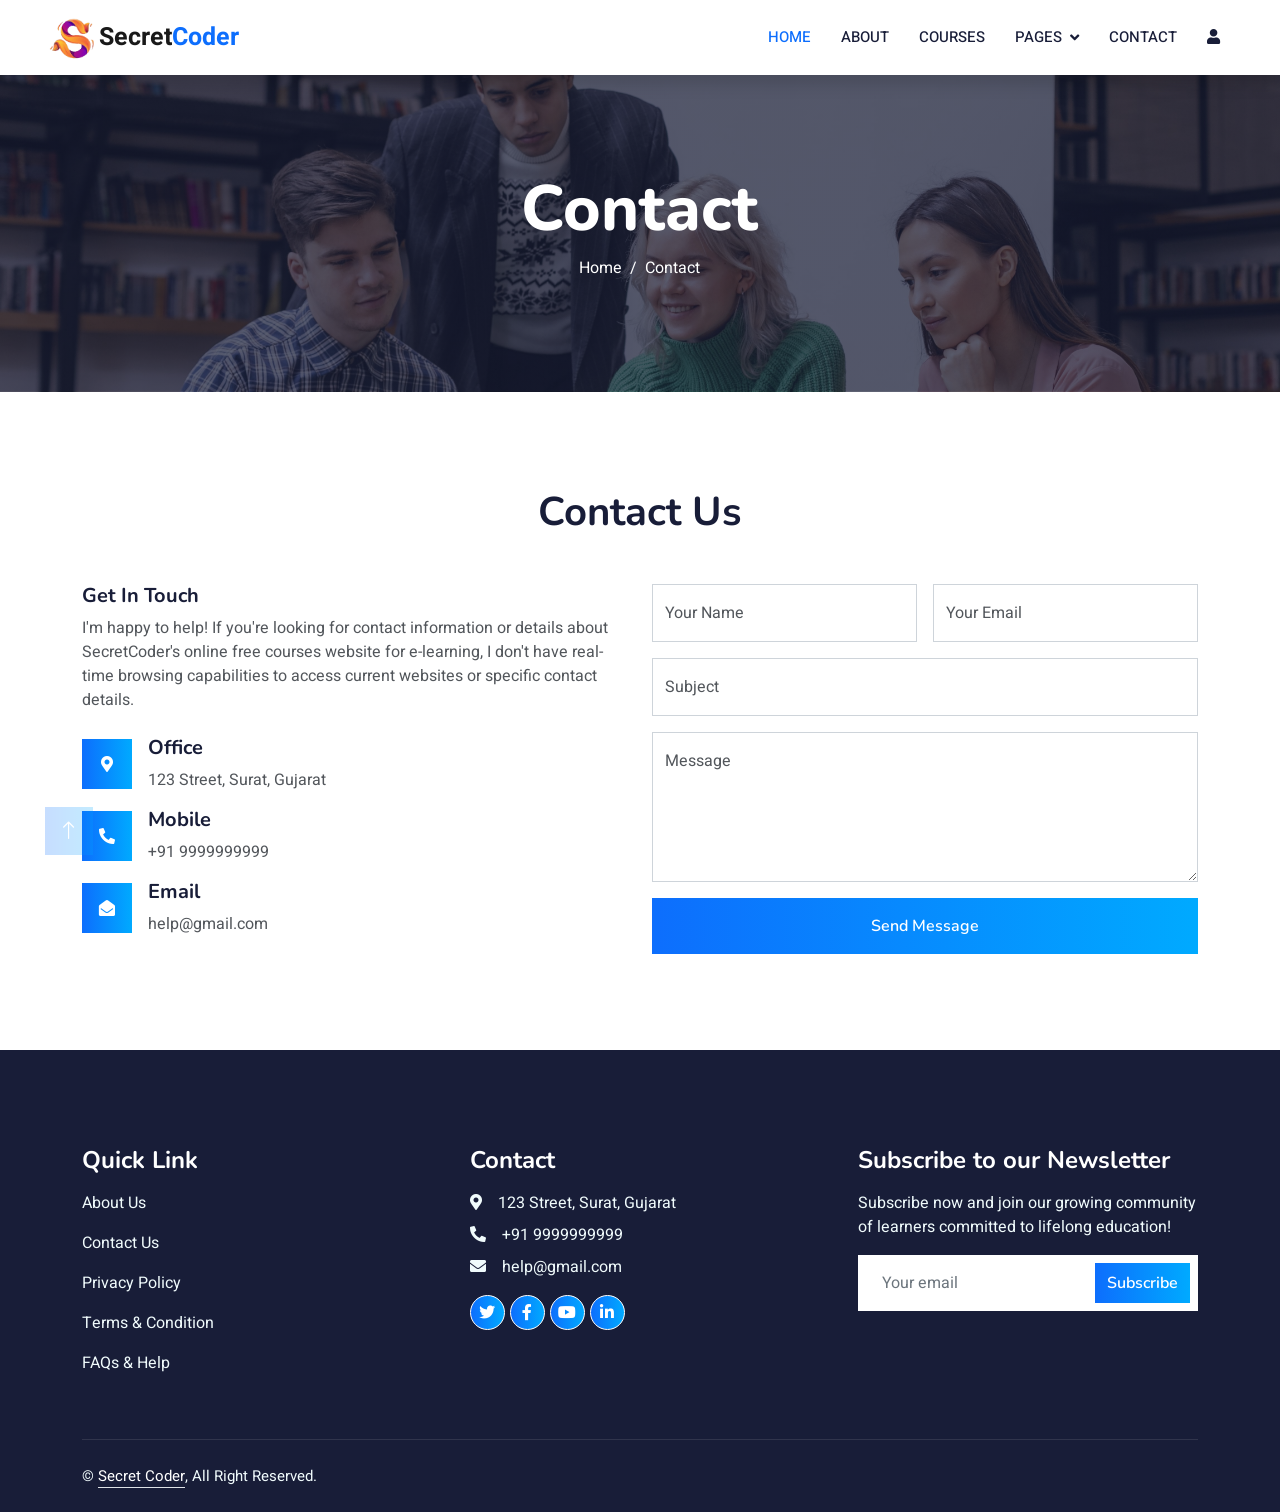
<file: contact.html>
<!DOCTYPE html>
<html lang="en">

<head>
    <meta charset="utf-8">
    <title>Secret Coder : Contact</title>
    <meta content="width=device-width, initial-scale=1.0" name="viewport">
    <meta content="" name="keywords">
    <meta content="" name="description">

    <!-- Favicon -->
    <link href="img/icon.png" rel="icon">

    <!-- Google Web Fonts -->
    <link rel="preconnect" href="https://fonts.googleapis.com">
    <link rel="preconnect" href="https://fonts.gstatic.com" crossorigin>
    <link
        href="https://fonts.googleapis.com/css2?family=Heebo:wght@400;500;600&family=Nunito:wght@600;700;800&display=swap"
        rel="stylesheet">

    <!-- Icon Font Stylesheet -->
    <link href="https://cdnjs.cloudflare.com/ajax/libs/font-awesome/5.10.0/css/all.min.css" rel="stylesheet">
    <link href="https://cdn.jsdelivr.net/npm/bootstrap-icons@1.4.1/font/bootstrap-icons.css" rel="stylesheet">

    <!-- Libraries Stylesheet -->
    <link href="lib/animate/animate.min.css" rel="stylesheet">
    <link href="lib/owlcarousel/assets/owl.carousel.min.css" rel="stylesheet">

    <!-- Customized Bootstrap Stylesheet -->
    <link href="css/bootstrap.min.css" rel="stylesheet">

    <!-- Template Stylesheet -->
    <link href="css/style.css" rel="stylesheet">
</head>

<body>
    <!-- Spinner Start -->
    <div id="spinner"
        class="show bg-white position-fixed translate-middle w-100 vh-100 top-50 start-50 d-flex align-items-center justify-content-center">
        <div class="spinner-border text-primary" style="width: 3rem; height: 3rem;" role="status">
            <span class="sr-only">Loading...</span>
        </div>
    </div>
    <!-- Spinner End -->


    <!-- Navbar Start -->
    <nav class="navbar navbar-expand-lg bg-white navbar-light shadow sticky-top p-0">
        <a href="index.html" class="navbar-brand d-flex align-items-center px-4 px-lg-5">
                <p class="m-0 fw-bold" style="font-size: 25px;"><img src="img/icon.png" alt="" height="50px">Secret<span
                    style="color: var(--primary);">Coder</span></p>
        </a>
        <button type="button" class="navbar-toggler me-4" data-bs-toggle="collapse" data-bs-target="#navbarCollapse"
            style="border: none;">
            <span class="navbar-toggler-icon"></span>
        </button>
        <div class="collapse navbar-collapse" id="navbarCollapse">
            <div class="navbar-nav ms-auto p-4 p-lg-0">
                <a href="index.html" class="nav-item nav-link active">Home</a>
                <a href="about.html" class="nav-item nav-link">About</a>
                <a href="courses.html" class="nav-item nav-link">Courses</a>
                <div class="nav-item dropdown">
                    <a href="#" class="nav-link dropdown-toggle" data-bs-toggle="dropdown">Pages</a>
                    <div class="dropdown-menu fade-down m-0">
                        <a href="team.html" class="dropdown-item">Our Team</a>
                        <a href="testimonial.html" class="dropdown-item">Testimonial</a>

                    </div>
                </div>
                <a href="contact.html" class="nav-item nav-link">Contact</a>
                <a href="login.html" class="nav-item nav-link"><i class="fa fa-user"></i></a>
                <a href="#" class="nav-item nav-link">
                    <div id="google_translate_element"></div>
                </a>
            </div>
        </div>
    </nav>
    <!-- Navbar End -->


    <!-- Header Start -->
    <div class="container-fluid bg-primary py-5 mb-5 page-header">
        <div class="container py-5">
            <div class="row justify-content-center">
                <div class="col-lg-10 text-center">
                    <h1 class="display-3 text-white animated slideInDown">Contact</h1>
                    <nav aria-label="breadcrumb">
                        <ol class="breadcrumb justify-content-center">
                            <li class="breadcrumb-item"><a class="text-white" href="index.html">Home</a></li>
                            <li class="breadcrumb-item text-white active" aria-current="page">Contact</li>
                        </ol>
                    </nav>
                </div>
            </div>
        </div>
    </div>
    <!-- Header End -->


    <!-- Contact Start -->
    <div class="container-xxl py-5">
        <div class="container">
            <div class="text-center wow fadeInUp" data-wow-delay="0.1s">
                <h1 class="mb-5 bg-white text-center px-3">Contact Us</h1>

            </div>
            <div class="row g-4">
                <div class="col-lg-6 col-md-6 wow fadeInUp" data-wow-delay="0.1s">
                    <h5>Get In Touch</h5>
                    <p class="mb-4">I'm happy to help! If you're looking for contact information or details about
                        SecretCoder's online free courses website for e-learning, I don't have real-time browsing
                        capabilities to access current websites or specific contact details.</p>
                    <div class="d-flex align-items-center mb-3">
                            <div class="d-flex align-items-center justify-content-center flex-shrink-0"
                            style="width: 50px; height: 50px; background: var(--accent-gradient);">
                            <i class="fa fa-map-marker-alt text-white"></i>
                        </div>
                        <div class="ms-3">
                            <h5>Office</h5>
                            <p class="mb-0">123 Street, Surat, Gujarat</p>
                        </div>
                    </div>
                    <div class="d-flex align-items-center mb-3">
                            <div class="d-flex align-items-center justify-content-center flex-shrink-0"
                            style="width: 50px; height: 50px; background: var(--accent-gradient);">
                            <i class="fa fa-phone-alt text-white"></i>
                        </div>
                        <div class="ms-3">
                            <h5>Mobile</h5>
                            <p class="mb-0">+91 9999999999</p>
                        </div>
                    </div>
                    <div class="d-flex align-items-center">
                            <div class="d-flex align-items-center justify-content-center flex-shrink-0"
                            style="width: 50px; height: 50px; background: var(--accent-gradient);">
                            <i class="fa fa-envelope-open text-white"></i>
                        </div>
                        <div class="ms-3">
                            <h5>Email</h5>
                            <p class="mb-0">help@gmail.com</p>
                        </div>
                    </div>
                </div>

                <div class="col-lg-6 col-md-12 wow fadeInUp" data-wow-delay="0.5s">
                    <form>
                        <div class="row g-3">
                            <div class="col-md-6">
                                <div class="form-floating">
                                    <input type="text" class="form-control" id="name" required placeholder="Your Name">
                                    <label for="name">Your Name</label>
                                </div>
                            </div>
                            <div class="col-md-6">
                                <div class="form-floating">
                                    <input type="email" class="form-control" id="email" required
                                        placeholder="Your Email">
                                    <label for="email">Your Email</label>
                                </div>
                            </div>
                            <div class="col-12">
                                <div class="form-floating">
                                    <input type="text" class="form-control" id="subject" required placeholder="Subject">
                                    <label for="subject">Subject</label>
                                </div>
                            </div>
                            <div class="col-12">
                                <div class="form-floating">
                                    <textarea class="form-control" required placeholder="Leave a message here"
                                        id="message" style="height: 150px"></textarea>
                                    <label for="message">Message</label>
                                </div>
                            </div>
                            <div class="col-12">
                                <button class="btn btn-primary w-100 py-3" type="submit"><a
                                        href="mailto:keertidvcorai@gmail.com" class="text-decoration-none"
                                        style="color: #fff;" type="submit">Send Message</a></button>
                            </div>
                        </div>
                    </form>
                </div>
            </div>
        </div>
    </div>
    <!-- Contact End -->


    <!-- Footer Start -->
    <div class="container-fluid bg-dark text-light footer pt-5 mt-5 wow fadeIn" data-wow-delay="0.1s">
        <div class="container py-5">
            <div class="row g-5">
                <div class="col-lg-4 col-md-6">
                    <h4 class="text-white mb-3">Quick Link</h4>
                    <p><a class="text-light" href="about.html">About Us</a></p>
                    <p><a class="text-light" href="contact.html">Contact Us</a></p>
                    <p><a class="text-light" href="">Privacy Policy</a></p>
                    <p><a class="text-light" href="">Terms & Condition</a></p>
                    <p><a class="text-light" href="">FAQs & Help</a></p>
                </div>
                <div class="col-lg-4 col-md-6">
                    <h4 class="text-white mb-3">Contact</h4>
                    <p class="mb-2"><i class="fa fa-map-marker-alt me-3"></i>123 Street, Surat, Gujarat</p>
                    <p class="mb-2"><i class="fa fa-phone-alt me-3"></i>+91 9999999999</p>
                    <p class="mb-2"><i class="fa fa-envelope me-3"></i>help@gmail.com</p>
                    <div class="d-flex pt-2">
                        <a class="btn btn-outline-light btn-social" href=""><i class="fab fa-twitter"></i></a>
                        <a class="btn btn-outline-light btn-social" href=""><i class="fab fa-facebook-f"></i></a>
                        <a class="btn btn-outline-light btn-social" href=""><i class="fab fa-youtube"></i></a>
                        <a class="btn btn-outline-light btn-social" href=""><i class="fab fa-linkedin-in"></i></a>
                    </div>
                </div>

                <div class="col-lg-4 col-md-6">
                    <h4 class="text-white mb-3">Subscribe to our Newsletter</h4>
                    <p>Subscribe now and join our growing community of learners committed to lifelong education! </p>
                    <div class="position-relative mx-auto" style="max-width: 400px;">
                        <form action="#">
                            <input class="form-control border-0 w-100 py-3 ps-4 pe-5" type="email"
                                placeholder="Your email" required>
                            <button type="submit"
                                class="btn btn-primary py-2 position-absolute top-0 end-0 mt-2 me-2"><a
                                    href="mailto:keertidvcorai@gmail.com">Subscribe</a></button>
                        </form>
                    </div>
                </div>
            </div>
        </div>
        <div class="container">
            <div class="copyright">
                <div class="row">
                    <div class="col-md-6 text-center text-md-start mb-3 mb-md-0">
                        &copy; <a class="border-bottom" href="index.html">Secret Coder</a>, All Right Reserved.

                    </div>
                </div>
            </div>
        </div>
    </div>
    <!-- Footer End -->


    <!-- Back to Top -->
    <a href="#" class="btn btn-lg btn-primary btn-lg-square back-to-top"><i class="bi bi-arrow-up"></i></a>


    <!-- JavaScript Libraries -->
    <script src="https://code.jquery.com/jquery-3.4.1.min.js"></script>
    <script src="https://cdn.jsdelivr.net/npm/bootstrap@5.0.0/dist/js/bootstrap.bundle.min.js"></script>
    <script src="lib/wow/wow.min.js"></script>
    <script src="lib/easing/easing.min.js"></script>
    <script src="lib/waypoints/waypoints.min.js"></script>
    <script src="lib/owlcarousel/owl.carousel.min.js"></script>

    <!-- Template Javascript -->
    <script src="js/main.js"></script>
</body>

</html>
</file>
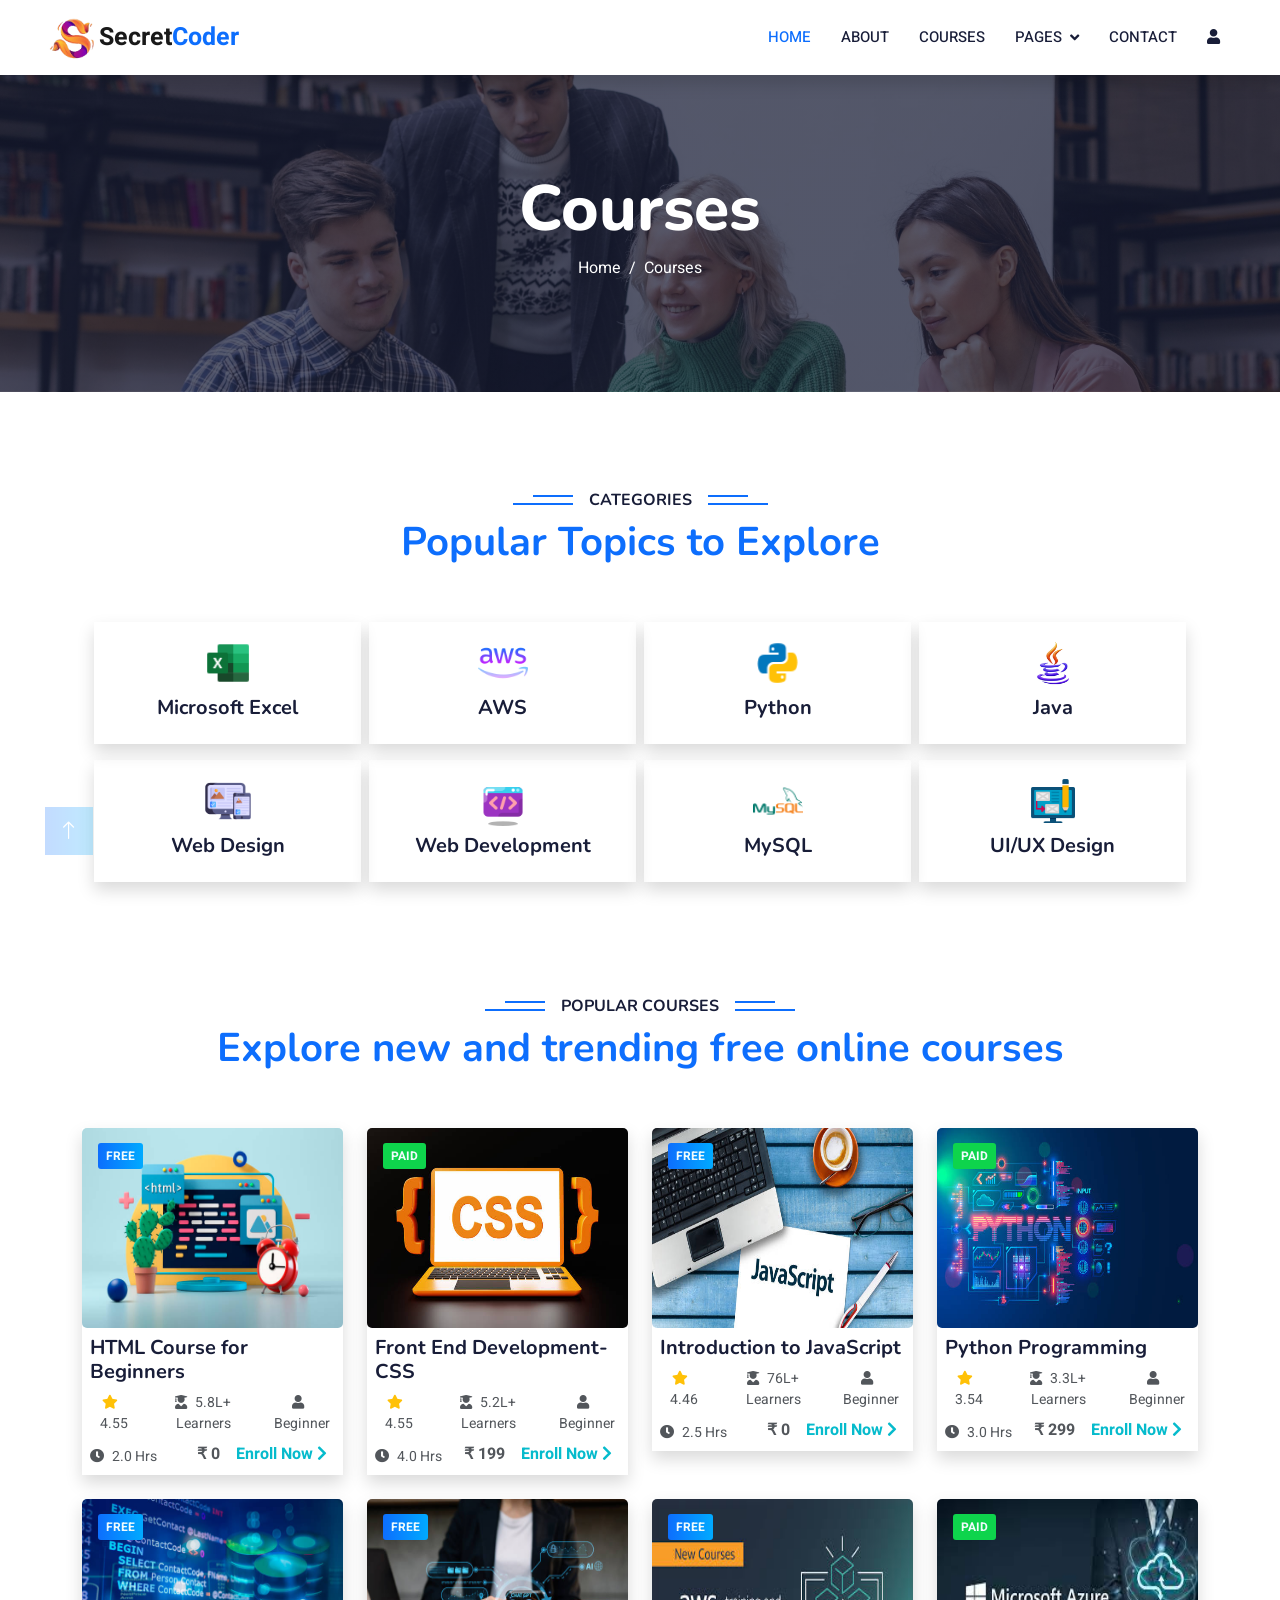
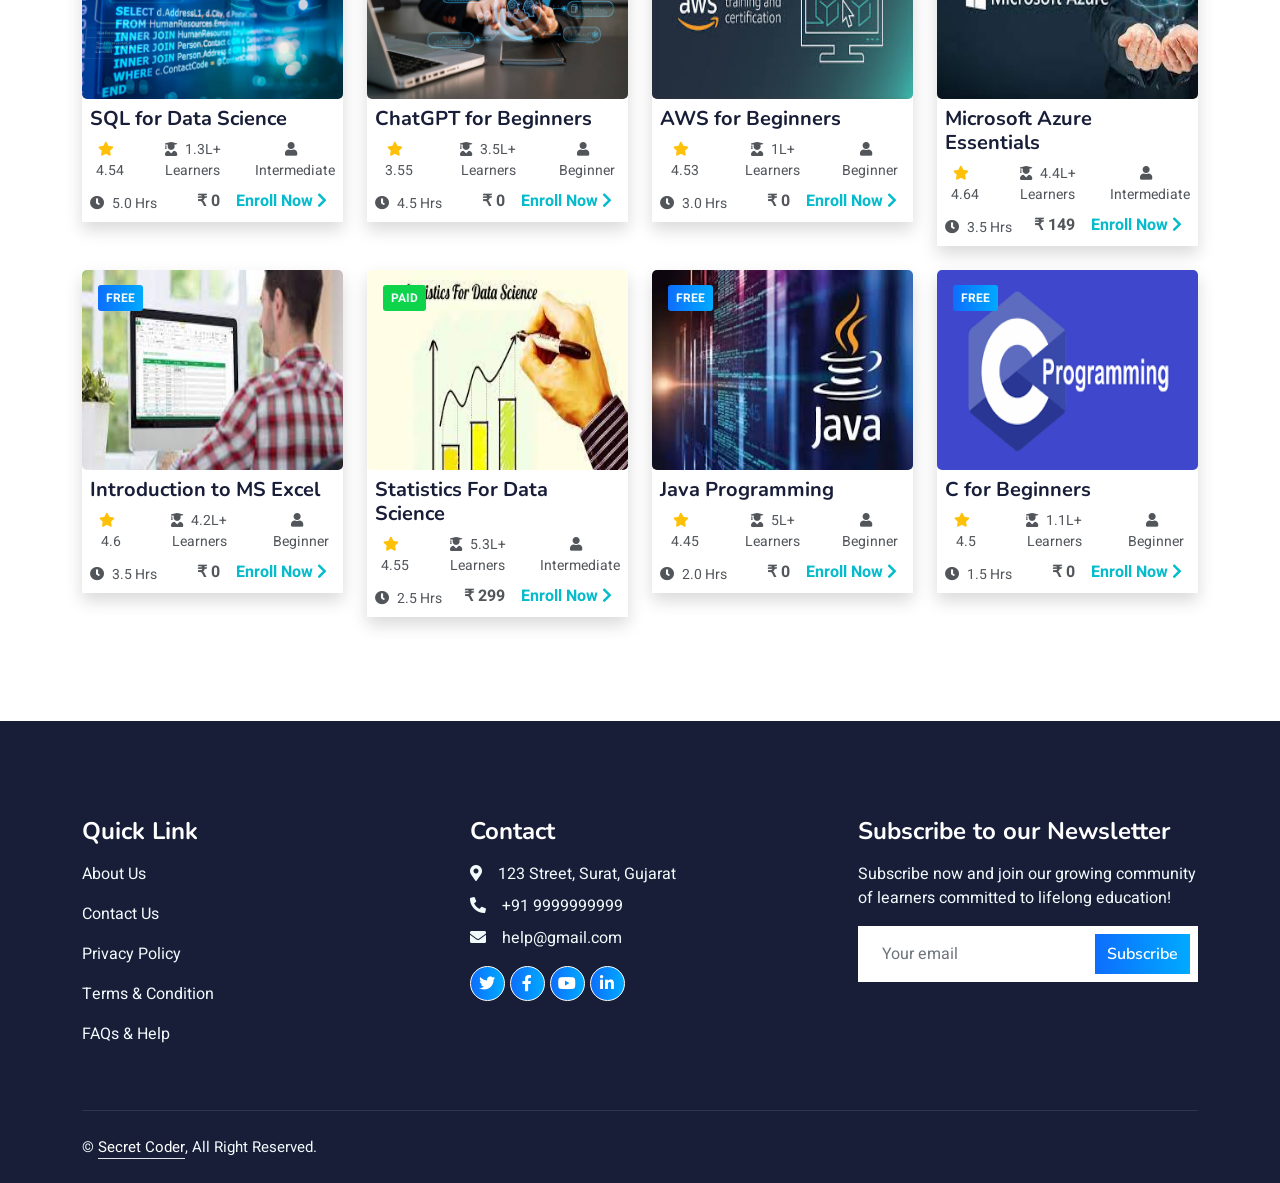
<file: courses.html>
<!DOCTYPE html>
<html lang="en">

<head>
    <meta charset="utf-8">
    <title>Secret Coder : Courses</title>
    <meta content="width=device-width, initial-scale=1.0" name="viewport">
    <meta content="" name="keywords">
    <meta content="" name="description">

    <!-- Favicon -->
    <link href="img/icon.png" rel="icon">

    <!-- Google Web Fonts -->
    <link rel="preconnect" href="https://fonts.googleapis.com">
    <link rel="preconnect" href="https://fonts.gstatic.com" crossorigin>
    <link
        href="https://fonts.googleapis.com/css2?family=Heebo:wght@400;500;600&family=Nunito:wght@600;700;800&display=swap"
        rel="stylesheet">

    <!-- Icon Font Stylesheet -->
    <link href="https://cdnjs.cloudflare.com/ajax/libs/font-awesome/5.10.0/css/all.min.css" rel="stylesheet">
    <link href="https://cdn.jsdelivr.net/npm/bootstrap-icons@1.4.1/font/bootstrap-icons.css" rel="stylesheet">

    <!-- Libraries Stylesheet -->
    <link href="lib/animate/animate.min.css" rel="stylesheet">
    <link href="lib/owlcarousel/assets/owl.carousel.min.css" rel="stylesheet">

    <!-- Customized Bootstrap Stylesheet -->
    <link href="css/bootstrap.min.css" rel="stylesheet">

    <!-- Template Stylesheet -->
    <link href="css/style.css" rel="stylesheet">

</head>

<body>
    <!-- Spinner Start -->
    <div id="spinner"
        class="show bg-white position-fixed translate-middle w-100 vh-100 top-50 start-50 d-flex align-items-center justify-content-center">
        <div class="spinner-border text-primary" style="width: 3rem; height: 3rem;" role="status">
            <span class="sr-only">Loading...</span>
        </div>
    </div>
    <!-- Spinner End -->


    <!-- Navbar Start -->
    <nav class="navbar navbar-expand-lg bg-white navbar-light shadow sticky-top p-0">
        <a href="index.html" class="navbar-brand d-flex align-items-center px-4 px-lg-5">
                <p class="m-0 fw-bold" style="font-size: 25px;"><img src="img/icon.png" alt="" height="50px">Secret<span
                    style="color: var(--primary);">Coder</span></p>
        </a>
        <button type="button" class="navbar-toggler me-4" data-bs-toggle="collapse" data-bs-target="#navbarCollapse"
            style="border: none;">
            <span class="navbar-toggler-icon"></span>
        </button>
        <div class="collapse navbar-collapse" id="navbarCollapse">
            <div class="navbar-nav ms-auto p-4 p-lg-0">
                <a href="index.html" class="nav-item nav-link active">Home</a>
                <a href="about.html" class="nav-item nav-link">About</a>
                <a href="courses.html" class="nav-item nav-link">Courses</a>
                <div class="nav-item dropdown">
                    <a href="#" class="nav-link dropdown-toggle" data-bs-toggle="dropdown">Pages</a>
                    <div class="dropdown-menu fade-down m-0">
                        <a href="team.html" class="dropdown-item">Our Team</a>
                        <a href="testimonial.html" class="dropdown-item">Testimonial</a>

                    </div>
                </div>
                <a href="contact.html" class="nav-item nav-link">Contact</a>
                <a href="login.html" class="nav-item nav-link"><i class="fa fa-user"></i></a>
                <a href="#" class="nav-item nav-link">
                    <div id="google_translate_element"></div>
                </a>
            </div>
        </div>
    </nav>
    <!-- Navbar End -->

    <!-- Header Start -->
    <div class="container-fluid bg-primary py-5 mb-5 page-header">
        <div class="container py-5">
            <div class="row justify-content-center">
                <div class="col-lg-10 text-center">
                    <h1 class="display-3 text-white animated slideInDown">Courses</h1>
                    <nav aria-label="breadcrumb">
                        <ol class="breadcrumb justify-content-center">
                            <li class="breadcrumb-item"><a class="text-white" href="index.html">Home</a></li>
                            <li class="breadcrumb-item text-white active" aria-current="page">Courses</li>
                        </ol>
                    </nav>
                </div>
            </div>
        </div>
    </div>
    <!-- Header End -->


    <!-- Categories Start -->
    <div class="container-xxl py-5 category">
        <div class="container">
            <div class="text-center wow fadeInUp" data-wow-delay="0.1s">
                <h6 class="section-title bg-white text-center px-3">Categories</h6>
                <h1 class="mb-5" style="color: var(--primary);">Popular Topics to Explore</h1>
            </div>
            <div class="row g-2 m-2">
                <div class="col-lg-3 col-md-6  text-center">
                    <div class="content shadow p-3 mb-2 wow fadeInUp" data-wow-delay="0.3s">

                        <img src="img/cat1.png" class="img-fluid" alt="categories"></i>

                        <h5 class="my-2">
                            <a href="#" class="text-center">Microsoft Excel</a>
                        </h5>
                    </div>
                </div>
                <div class="col-lg-3 col-md-6  text-center">
                    <div class="content shadow p-3 mb-2 wow fadeInUp" data-wow-delay="0.3s">

                        <img src="img/cat2.png" class="img-fluid" alt="categories"></i>

                        <h5 class="my-2">
                            <a href="#" class="text-center"> AWS</a>
                        </h5>
                    </div>
                </div>
                <div class="col-lg-3 col-md-6  text-center">
                    <div class="content shadow p-3 mb-2 wow fadeInUp" data-wow-delay="0.3s">

                        <img src="img/cat3.png" class="img-fluid" alt="categories"></i>

                        <h5 class="my-2">
                            <a href="#" class="text-center">Python</a>
                        </h5>
                    </div>
                </div>
                <div class="col-lg-3 col-md-6  text-center">
                    <div class="content shadow p-3 mb-2 wow fadeInUp" data-wow-delay="0.3s">

                        <img src="img/cat4.png" class="img-fluid" alt="categories"></i>

                        <h5 class="my-2">
                            <a href="#" class="text-center">Java</a>
                        </h5>
                    </div>
                </div>
                <div class="col-lg-3 col-md-6  text-center">
                    <div class="content shadow p-3 mb-2 wow fadeInUp" data-wow-delay="0.3s">

                        <img src="img/cat5.png" class="img-fluid" alt="categories"></i>

                        <h5 class="my-2">
                            <a href="#" class="text-center">Web Design</a>
                        </h5>
                    </div>
                </div>
                <div class="col-lg-3 col-md-6  text-center">
                    <div class="content shadow p-3 mb-2 wow fadeInUp" data-wow-delay="0.3s">

                        <img src="img/cat6.png" class="img-fluid" alt="categories"></i>

                        <h5 class="my-2">
                            <a href="#" class="text-center">Web Development</a>
                        </h5>
                    </div>
                </div>
                <div class="col-lg-3 col-md-6  text-center">
                    <div class="content shadow p-3 mb-2 wow fadeInUp" data-wow-delay="0.3s">

                        <img src="img/cat7.png" class="img-fluid" alt="categories"></i>

                        <h5 class="my-2">
                            <a href="#" class="text-center">MySQL</a>
                        </h5>
                    </div>
                </div>
                <div class="col-lg-3 col-md-6  text-center">
                    <div class="content shadow p-3 mb-2 wow fadeInUp" data-wow-delay="0.3s">

                        <img src="img/cat8.png" class="img-fluid" alt="categories"></i>

                        <h5 class="my-2">
                            <a href="#" class="text-center">UI/UX Design</a>
                        </h5>
                    </div>
                </div>
            </div>
        </div>
    </div>
    <!-- Categories End -->



    <!-- Courses Start -->
    <div class="container-xxl py-5">
        <div class="container">
            <div class="text-center wow fadeInUp" data-wow-delay="0.1s">
                <h6 class="section-title bg-white text-center px-3">Popular Courses</h6>
                <h1 class="mb-5" style="color: var(--primary);">Explore new and trending free online courses</h1>
            </div>
            <div class="row g-4 py-2">
                <div class="col-lg-3 col-md-6 wow fadeInUp" data-wow-delay="0.1s">
                    <div class="course-item shadow">
                        <div class="position-relative overflow-hidden text-light image">
                            <img class="img-fluid" src="img/course-1.jpg" alt="">
                            <div style="position:absolute;top: 15px;left: 16px; font-size:12px; border-radius:3px; background:var(--accent-gradient);"
                                class="px-2 py-1 fw-bold text-uppercase">FREE</div>

                        </div>
                        <div class="p-2 pb-0">

                            <h5 class="mb-1"><a href="single.html" class="text-dark">HTML Course for Beginners</a> </h5>
                        </div>
                        <div class="d-flex">
                            <small class="flex-fill text-center py-1 px-2"><i class="fa fa-star text-warning me-2"></i>
                                4.55</small>
                            <small class="flex-fill text-center py-1 px-2"><i class="fa fa-user-graduate me-2"></i>5.8L+
                                Learners
                            </small>
                            <small class="flex-fill text-center py-1 px-2"><i
                                    class="fa fa-user me-2"></i>Beginner</small>
                        </div>
                        <div class="d-flex">
                            <small class="flex-fill text-left p-2 px-2"><i class="fa fa-clock me-2"></i>2.0
                                Hrs</small>
                            <small class="py-1 px-2 fw-bold fs-6 text-center">₹ 0</small>
                            <small class=" text-primary py-1 px-2 fw-bold fs-6" style="float:right;"><a href="#">Enroll
                                    Now </a><i class="fa fa-chevron-right me-2 fs-10"></i></small>
                        </div>
                    </div>
                </div>
                <div class="col-lg-3 col-md-6 wow fadeInUp" data-wow-delay="0.1s">
                    <div class="course-item shadow">
                        <div class="position-relative overflow-hidden text-light image">
                            <img class="img-fluid" src="img/course-2.jpg" alt="">
                            <div style="position:absolute;top: 15px;left: 16px; font-size:12px; border-radius:3px; background-color:#0ed44c;"
                                class="px-2 py-1 fw-bold text-uppercase">PAID</div>

                        </div>
                        <div class="p-2 pb-0">

                            <h5 class="mb-1">Front End Development-CSS
                            </h5>
                        </div>
                        <div class="d-flex">
                            <small class="flex-fill text-center py-1 px-2"><i class="fa fa-star text-warning me-2"></i>
                                4.55</small>
                            <small class="flex-fill text-center py-1 px-2"><i class="fa fa-user-graduate me-2"></i>5.2L+
                                Learners
                            </small>
                            <small class="flex-fill text-center py-1 px-2"><i
                                    class="fa fa-user me-2"></i>Beginner</small>
                        </div>
                        <div class="d-flex">
                            <small class="flex-fill text-left p-2 px-2"><i class="fa fa-clock me-2"></i>4.0
                                Hrs</small>
                            <small class="py-1 px-2 fw-bold fs-6 text-center">₹ 199</small>
                            <small class=" text-primary py-1 px-2 fw-bold fs-6" style="float:right;"><a href="#">Enroll
                                    Now </a><i class="fa fa-chevron-right me-2 fs-10"></i></small>
                        </div>
                    </div>
                </div>
                <div class="col-lg-3 col-md-6 wow fadeInUp" data-wow-delay="0.1s">
                    <div class="course-item shadow">
                        <div class="position-relative overflow-hidden text-light image">
                            <img class="img-fluid" src="img/course-3.jpg" alt="">
                            <div style="position:absolute;top: 15px;left: 16px; font-size:12px; border-radius:3px; background:var(--accent-gradient);"
                                class="px-2 py-1 fw-bold text-uppercase">FREE</div>

                        </div>
                        <div class="p-2 pb-0">

                            <h5 class="mb-1">Introduction to JavaScript
                            </h5>
                        </div>
                        <div class="d-flex">
                            <small class="flex-fill text-center py-1 px-2"><i class="fa fa-star text-warning me-2"></i>
                                4.46</small>
                            <small class="flex-fill text-center py-1 px-2"><i class="fa fa-user-graduate me-2"></i>76L+
                                Learners
                            </small>
                            <small class="flex-fill text-center py-1 px-2"><i
                                    class="fa fa-user me-2"></i>Beginner</small>
                        </div>
                        <div class="d-flex">
                            <small class="flex-fill text-left p-2 px-2"><i class="fa fa-clock me-2"></i>2.5
                                Hrs</small>
                            <small class="py-1 px-2 fw-bold fs-6 text-center">₹ 0</small>
                            <small class=" text-primary py-1 px-2 fw-bold fs-6" style="float:right;"><a href="#">Enroll
                                    Now </a><i class="fa fa-chevron-right me-2 fs-10"></i></small>
                        </div>
                    </div>
                </div>
                <div class="col-lg-3 col-md-6 wow fadeInUp" data-wow-delay="0.1s">
                    <div class="course-item shadow">
                        <div class="position-relative overflow-hidden text-light image">
                            <img class="img-fluid" src="img/course-4.jpg" alt="">
                            <div style="position:absolute;top: 15px;left: 16px; font-size:12px; border-radius:3px; background-color:#0ed44c;"
                                class="px-2 py-1 fw-bold text-uppercase">PAID</div>

                        </div>
                        <div class="p-2 pb-0">

                            <h5 class="mb-1">Python Programming
                            </h5>
                        </div>
                        <div class="d-flex">
                            <small class="flex-fill text-center py-1 px-2"><i class="fa fa-star text-warning me-2"></i>
                                3.54</small>
                            <small class="flex-fill text-center py-1 px-2"><i class="fa fa-user-graduate me-2"></i>3.3L+
                                Learners
                            </small>
                            <small class="flex-fill text-center py-1 px-2"><i
                                    class="fa fa-user me-2"></i>Beginner</small>
                        </div>
                        <div class="d-flex">
                            <small class="flex-fill text-left p-2 px-2"><i class="fa fa-clock me-2"></i>3.0
                                Hrs</small>
                            <small class="py-1 px-2 fw-bold fs-6 text-center">₹ 299</small>
                            <small class=" text-primary py-1 px-2 fw-bold fs-6" style="float:right;"><a href="#">Enroll
                                    Now </a><i class="fa fa-chevron-right me-2 fs-10"></i></small>
                        </div>
                    </div>
                </div>
                <div class="col-lg-3 col-md-6 wow fadeInUp" data-wow-delay="0.1s">
                    <div class="course-item shadow">
                        <div class="position-relative overflow-hidden text-light image">
                            <img class="img-fluid" src="img/course-5.jpg" alt="">
                            <div style="position:absolute;top: 15px;left: 16px; font-size:12px; border-radius:3px; background:var(--accent-gradient);"
                                class="px-2 py-1 fw-bold text-uppercase">FREE</div>

                        </div>
                        <div class="p-2 pb-0">

                            <h5 class="mb-1">SQL for Data Science
                            </h5>
                        </div>
                        <div class="d-flex">
                            <small class="flex-fill text-center py-1 px-1"><i class="fa fa-star text-warning me-2"></i>
                                4.54</small>
                            <small class="flex-fill text-center py-1 px-1"><i class="fa fa-user-graduate me-2"></i>1.3L+
                                Learners
                            </small>
                            <small class="flex-fill text-center py-1 px-1"><i
                                    class="fa fa-user me-2"></i>Intermediate</small>
                        </div>
                        <div class="d-flex">
                            <small class="flex-fill text-left p-2 px-2"><i class="fa fa-clock me-2"></i>5.0
                                Hrs</small>
                            <small class="py-1 px-2 fw-bold fs-6 text-center">₹ 0</small>
                            <small class=" text-primary py-1 px-2 fw-bold fs-6" style="float:right;"><a href="#">Enroll
                                    Now </a><i class="fa fa-chevron-right me-2 fs-10"></i></small>
                        </div>
                    </div>
                </div>
                <div class="col-lg-3 col-md-6 wow fadeInUp" data-wow-delay="0.1s">
                    <div class="course-item shadow">
                        <div class="position-relative overflow-hidden text-light image">
                            <img class="img-fluid" src="img/course-6.jpg" alt="">
                            <div style="position:absolute;top: 15px;left: 16px; font-size:12px; border-radius:3px; background:var(--accent-gradient);"
                                class="px-2 py-1 fw-bold text-uppercase">FREE</div>

                        </div>
                        <div class="p-2 pb-0">

                            <h5 class="mb-1">ChatGPT for Beginners
                            </h5>
                        </div>
                        <div class="d-flex">
                            <small class="flex-fill text-center py-1 px-2"><i class="fa fa-star text-warning me-2"></i>
                                3.55</small>
                            <small class="flex-fill text-center py-1 px-2"><i class="fa fa-user-graduate me-2"></i>3.5L+
                                Learners
                            </small>
                            <small class="flex-fill text-center py-1 px-2"><i
                                    class="fa fa-user me-2"></i>Beginner</small>
                        </div>
                        <div class="d-flex">
                            <small class="flex-fill text-left p-2 px-2"><i class="fa fa-clock me-2"></i>4.5
                                Hrs</small>
                            <small class="py-1 px-2 fw-bold fs-6 text-center">₹ 0</small>
                            <small class=" text-primary py-1 px-2 fw-bold fs-6" style="float:right;"><a href="#">Enroll
                                    Now </a><i class="fa fa-chevron-right me-2 fs-10"></i></small>
                        </div>
                    </div>
                </div>
                <div class="col-lg-3 col-md-6 wow fadeInUp" data-wow-delay="0.1s">
                    <div class="course-item shadow">
                        <div class="position-relative overflow-hidden text-light image">
                            <img class="img-fluid" src="img/course-7.jpg" alt="">
                            <div style="position:absolute;top: 15px;left: 16px; font-size:12px; border-radius:3px; background:var(--accent-gradient);"
                                class="px-2 py-1 fw-bold text-uppercase">FREE</div>

                        </div>
                        <div class="p-2 pb-0">

                            <h5 class="mb-1">AWS for Beginners
                            </h5>
                        </div>
                        <div class="d-flex">
                            <small class="flex-fill text-center py-1 px-2"><i class="fa fa-star text-warning me-2"></i>
                                4.53</small>
                            <small class="flex-fill text-center py-1 px-2"><i class="fa fa-user-graduate me-2"></i>1L+
                                Learners
                            </small>
                            <small class="flex-fill text-center py-1 px-2"><i
                                    class="fa fa-user me-2"></i>Beginner</small>
                        </div>
                        <div class="d-flex">
                            <small class="flex-fill text-left p-2 px-2"><i class="fa fa-clock me-2"></i>3.0
                                Hrs</small>
                            <small class="py-1 px-2 fw-bold fs-6 text-center">₹ 0</small>
                            <small class=" text-primary py-1 px-2 fw-bold fs-6" style="float:right;"><a href="#">Enroll
                                    Now </a><i class="fa fa-chevron-right me-2 fs-10"></i></small>
                        </div>
                    </div>
                </div>
                <div class="col-lg-3 col-md-6 wow fadeInUp" data-wow-delay="0.1s">
                    <div class="course-item shadow">
                        <div class="position-relative overflow-hidden text-light image">
                            <img class="img-fluid" src="img/course-8.jpg" alt="">
                            <div style="position:absolute;top: 15px;left: 16px; font-size:12px; border-radius:3px; background-color:#0ed44c;"
                                class="px-2 py-1 fw-bold text-uppercase">PAID</div>

                        </div>
                        <div class="p-2 pb-0">

                            <h5 class="mb-1">Microsoft Azure Essentials
                            </h5>
                        </div>
                        <div class="d-flex">
                            <small class="flex-fill text-center py-1 px-1"><i class="fa fa-star text-warning me-2"></i>
                                4.64</small>
                            <small class="flex-fill text-center py-1 px-1"><i class="fa fa-user-graduate me-2"></i>4.4L+
                                Learners
                            </small>
                            <small class="flex-fill text-center py-1 px-1"><i
                                    class="fa fa-user me-2"></i>Intermediate</small>
                        </div>
                        <div class="d-flex">
                            <small class="flex-fill text-left p-2 px-2"><i class="fa fa-clock me-2"></i>3.5
                                Hrs</small>
                            <small class="py-1 px-2 fw-bold fs-6 text-center">₹ 149</small>
                            <small class=" text-primary py-1 px-2 fw-bold fs-6" style="float:right;"><a href="#">Enroll
                                    Now </a><i class="fa fa-chevron-right me-2 fs-10"></i></small>
                        </div>
                    </div>
                </div>
                <div class="col-lg-3 col-md-6 wow fadeInUp" data-wow-delay="0.1s">
                    <div class="course-item shadow">
                        <div class="position-relative overflow-hidden text-light image">
                            <img class="img-fluid" src="img/course-9.jpg" alt="">
                            <div style="position:absolute;top: 15px;left: 16px; font-size:12px; border-radius:3px; background:var(--accent-gradient);"
                                class="px-2 py-1 fw-bold text-uppercase">FREE</div>

                        </div>
                        <div class="p-2 pb-0">

                            <h5 class="mb-1">Introduction to MS Excel</h5>
                        </div>
                        <div class="d-flex">
                            <small class="flex-fill text-center py-1 px-2"><i class="fa fa-star text-warning me-2"></i>
                                4.6</small>
                            <small class="flex-fill text-center py-1 px-2"><i class="fa fa-user-graduate me-2"></i>4.2L+
                                Learners
                            </small>
                            <small class="flex-fill text-center py-1 px-2"><i
                                    class="fa fa-user me-2"></i>Beginner</small>
                        </div>
                        <div class="d-flex">
                            <small class="flex-fill text-left p-2 px-2"><i class="fa fa-clock me-2"></i>3.5
                                Hrs</small>
                            <small class="py-1 px-2 fw-bold fs-6 text-center">₹ 0</small>
                            <small class=" text-primary py-1 px-2 fw-bold fs-6" style="float:right;"><a href="#">Enroll
                                    Now </a><i class="fa fa-chevron-right me-2 fs-10"></i></small>
                        </div>
                    </div>
                </div>
                <div class="col-lg-3 col-md-6 wow fadeInUp" data-wow-delay="0.1s">
                    <div class="course-item shadow">
                        <div class="position-relative overflow-hidden text-light image">
                            <img class="img-fluid" src="img/course-10.jpg" alt="">
                            <div style="position:absolute;top: 15px;left: 16px; font-size:12px; border-radius:3px; background-color:#0ed44c;"
                                class="px-2 py-1 fw-bold text-uppercase">PAID</div>

                        </div>
                        <div class="p-2 pb-0">

                            <h5 class="mb-1">Statistics For Data Science
                               
                                
                            </h5>
                        </div>
                        <div class="d-flex">
                            <small class="flex-fill text-center py-1 px-1"><i class="fa fa-star text-warning me-2"></i>
                                4.55</small>
                            <small class="flex-fill text-center py-1 px-1"><i class="fa fa-user-graduate me-2"></i>5.3L+
                                Learners
                            </small>
                            <small class="flex-fill text-center py-1 px-1"><i
                                    class="fa fa-user me-2"></i>Intermediate</small>
                        </div>
                        <div class="d-flex">
                            <small class="flex-fill text-left p-2 px-2"><i class="fa fa-clock me-2"></i>2.5
                                Hrs</small>
                            <small class="py-1 px-2 fw-bold fs-6 text-center">₹ 299</small>
                            <small class=" text-primary py-1 px-2 fw-bold fs-6" style="float:right;"><a href="#">Enroll
                                    Now </a><i class="fa fa-chevron-right me-2 fs-10"></i></small>
                        </div>
                    </div>
                </div>
                <div class="col-lg-3 col-md-6 wow fadeInUp" data-wow-delay="0.1s">
                    <div class="course-item shadow">
                        <div class="position-relative overflow-hidden text-light image">
                            <img class="img-fluid" src="img/course-11.jpg" alt="">
                            <div style="position:absolute;top: 15px;left: 16px; font-size:12px; border-radius:3px; background:var(--accent-gradient);"
                                class="px-2 py-1 fw-bold text-uppercase">FREE</div>

                        </div>
                        <div class="p-2 pb-0">

                            <h5 class="mb-1">Java Programming
                            </h5>
                        </div>
                        <div class="d-flex">
                            <small class="flex-fill text-center py-1 px-2"><i class="fa fa-star text-warning me-2"></i>
                                4.45</small>
                            <small class="flex-fill text-center py-1 px-2"><i class="fa fa-user-graduate me-2"></i>5L+
                                Learners
                            </small>
                            <small class="flex-fill text-center py-1 px-2"><i
                                    class="fa fa-user me-2"></i>Beginner</small>
                        </div>
                        <div class="d-flex">
                            <small class="flex-fill text-left p-2 px-2"><i class="fa fa-clock me-2"></i>2.0
                                Hrs</small>
                            <small class="py-1 px-2 fw-bold fs-6 text-center">₹ 0</small>
                            <small class=" text-primary py-1 px-2 fw-bold fs-6" style="float:right;"><a href="#">Enroll
                                    Now </a><i class="fa fa-chevron-right me-2 fs-10"></i></small>
                        </div>
                    </div>
                </div>
                <div class="col-lg-3 col-md-6 wow fadeInUp" data-wow-delay="0.1s">
                    <div class="course-item shadow">
                        <div class="position-relative overflow-hidden text-light image">
                            <img class="img-fluid" src="img/course-12.png" alt="">
                            <div style="position:absolute;top: 15px;left: 16px; font-size:12px; border-radius:3px; background:var(--accent-gradient);"
                                class="px-2 py-1 fw-bold text-uppercase">FREE</div>

                        </div>
                        <div class="p-2 pb-0">

                            <h5 class="mb-1">C for Beginners
                            </h5>
                        </div>
                        <div class="d-flex">
                            <small class="flex-fill text-center py-1 px-2"><i class="fa fa-star text-warning me-2"></i>
                                4.5</small>
                            <small class="flex-fill text-center py-1 px-2"><i class="fa fa-user-graduate me-2"></i>1.1L+
                                Learners
                            </small>
                            <small class="flex-fill text-center py-1 px-2"><i
                                    class="fa fa-user me-2"></i>Beginner</small>
                        </div>
                        <div class="d-flex">
                            <small class="flex-fill text-left p-2 px-2"><i class="fa fa-clock me-2"></i>1.5
                                Hrs</small>
                            <small class="py-1 px-2 fw-bold fs-6 text-center">₹ 0</small>
                            <small class=" text-primary py-1 px-2 fw-bold fs-6" style="float:right;"><a href="#">Enroll
                                    Now </a><i class="fa fa-chevron-right me-2 fs-10"></i></small>
                        </div>
                    </div>
                </div>
            </div>

        </div>
    </div>
    <!-- Courses End -->


    <!-- Footer Start -->
    <div class="container-fluid bg-dark text-light footer pt-5 mt-5 wow fadeIn" data-wow-delay="0.1s">
        <div class="container py-5">
            <div class="row g-5">
                <div class="col-lg-4 col-md-6">
                    <h4 class="text-white mb-3">Quick Link</h4>
                    <p><a class="text-light" href="about.html">About Us</a></p>
                    <p><a class="text-light" href="contact.html">Contact Us</a></p>
                    <p><a class="text-light" href="">Privacy Policy</a></p>
                    <p><a class="text-light" href="">Terms & Condition</a></p>
                    <p><a class="text-light" href="">FAQs & Help</a></p>
                </div>
                <div class="col-lg-4 col-md-6">
                    <h4 class="text-white mb-3">Contact</h4>
                    <p class="mb-2"><i class="fa fa-map-marker-alt me-3"></i>123 Street, Surat, Gujarat</p>
                    <p class="mb-2"><i class="fa fa-phone-alt me-3"></i>+91 9999999999</p>
                    <p class="mb-2"><i class="fa fa-envelope me-3"></i>help@gmail.com</p>
                    <div class="d-flex pt-2">
                        <a class="btn btn-outline-light btn-social" href=""><i class="fab fa-twitter"></i></a>
                        <a class="btn btn-outline-light btn-social" href=""><i class="fab fa-facebook-f"></i></a>
                        <a class="btn btn-outline-light btn-social" href=""><i class="fab fa-youtube"></i></a>
                        <a class="btn btn-outline-light btn-social" href=""><i class="fab fa-linkedin-in"></i></a>
                    </div>
                </div>

                <div class="col-lg-4 col-md-6">
                    <h4 class="text-white mb-3">Subscribe to our Newsletter</h4>
                    <p>Subscribe now and join our growing community of learners committed to lifelong education! </p>
                    <div class="position-relative mx-auto" style="max-width: 400px;">
                        <form action="#">
                            <input class="form-control border-0 w-100 py-3 ps-4 pe-5" type="email"
                                placeholder="Your email" required>
                            <button type="submit"
                                class="btn btn-primary py-2 position-absolute top-0 end-0 mt-2 me-2"><a
                                    href="mailto:keertidvcorai@gmail.com">Subscribe</a></button>
                        </form>
                    </div>
                </div>
            </div>
        </div>
        <div class="container">
            <div class="copyright">
                <div class="row">
                    <div class="col-md-6 text-center text-md-start mb-3 mb-md-0">
                        &copy; <a class="border-bottom" href="index.html">Secret Coder</a>, All Right Reserved.

                    </div>
                </div>
            </div>
        </div>
    </div>
    <!-- Footer End -->


    <!-- Back to Top -->
    <a href="#" class="btn btn-lg btn-primary btn-lg-square back-to-top"><i class="bi bi-arrow-up"></i></a>


    <!-- JavaScript Libraries -->
    <script src="https://code.jquery.com/jquery-3.4.1.min.js"></script>
    <script src="https://cdn.jsdelivr.net/npm/bootstrap@5.0.0/dist/js/bootstrap.bundle.min.js"></script>
    <script src="lib/wow/wow.min.js"></script>
    <script src="lib/easing/easing.min.js"></script>
    <script src="lib/waypoints/waypoints.min.js"></script>
    <script src="lib/owlcarousel/owl.carousel.min.js"></script>

    <!-- Template Javascript -->
    <script src="js/main.js"></script>
</body>

</html>
</file>
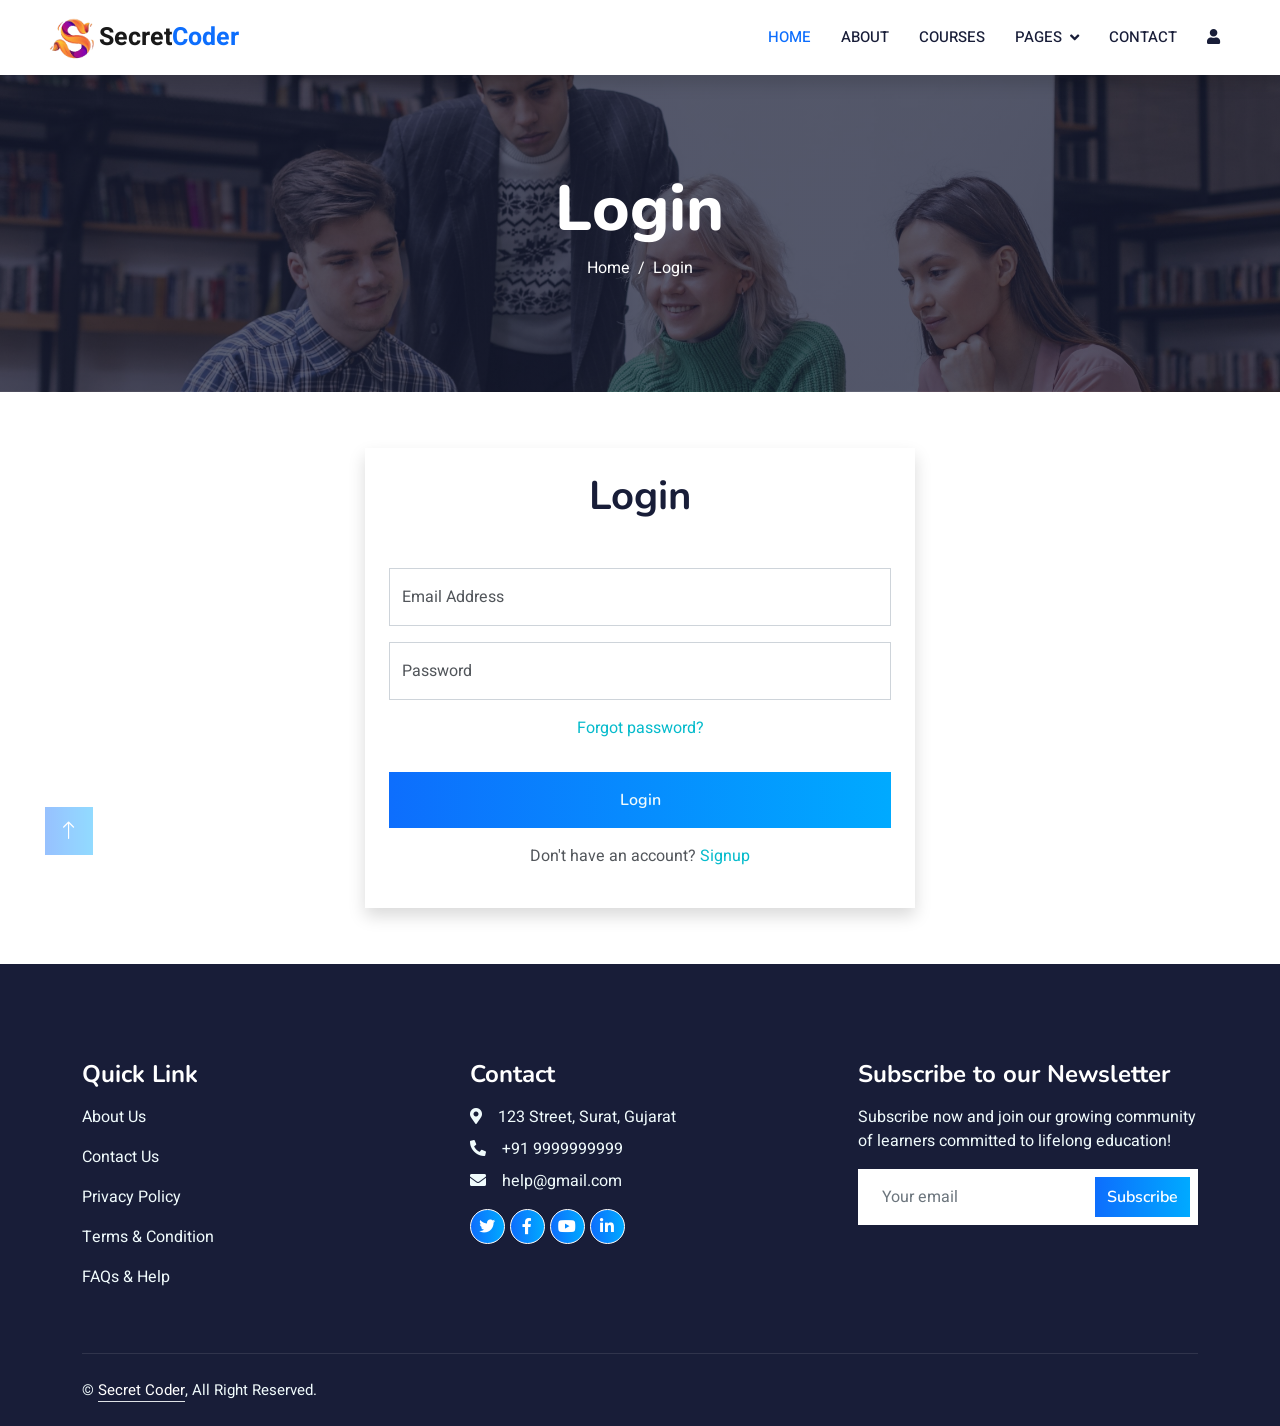
<file: login.html>
<!DOCTYPE html>
<html lang="en">

<head>
    <meta charset="utf-8">
    <title>Secret Coder : Login</title>
    <meta content="width=device-width, initial-scale=1.0" name="viewport">
    <meta content="" name="keywords">
    <meta content="" name="description">

    <!-- Favicon -->
    <link href="img/icon.png" rel="icon">

    <!-- Google Web Fonts -->
    <link rel="preconnect" href="https://fonts.googleapis.com">
    <link rel="preconnect" href="https://fonts.gstatic.com" crossorigin>
    <link
        href="https://fonts.googleapis.com/css2?family=Heebo:wght@400;500;600&family=Nunito:wght@600;700;800&display=swap"
        rel="stylesheet">

    <!-- Icon Font Stylesheet -->
    <link href="https://cdnjs.cloudflare.com/ajax/libs/font-awesome/5.10.0/css/all.min.css" rel="stylesheet">
    <link href="https://cdn.jsdelivr.net/npm/bootstrap-icons@1.4.1/font/bootstrap-icons.css" rel="stylesheet">

    <!-- Libraries Stylesheet -->
    <link href="lib/animate/animate.min.css" rel="stylesheet">
    <link href="lib/owlcarousel/assets/owl.carousel.min.css" rel="stylesheet">

    <!-- Customized Bootstrap Stylesheet -->
    <link href="css/bootstrap.min.css" rel="stylesheet">

    <!-- Template Stylesheet -->
    <link href="css/style.css" rel="stylesheet">


</head>

<body>
    <!-- Spinner Start -->
    <div id="spinner"
        class="show bg-white position-fixed translate-middle w-100 vh-100 top-50 start-50 d-flex align-items-center justify-content-center">
        <div class="spinner-border text-primary" style="width: 3rem; height: 3rem;" role="status">
            <span class="sr-only">Loading...</span>
        </div>
    </div>
    <!-- Spinner End -->


    <!-- Navbar Start -->
    <nav class="navbar navbar-expand-lg bg-white navbar-light shadow sticky-top p-0">
        <a href="index.html" class="navbar-brand d-flex align-items-center px-4 px-lg-5">
            <p class="m-0 fw-bold" style="font-size: 25px;"><img src="img/icon.png" alt="" height="50px">Secret<span style="color: var(--primary);">Coder</span></p> 
        </a>
        <button type="button" class="navbar-toggler me-4" data-bs-toggle="collapse" data-bs-target="#navbarCollapse"
            style="border: none;">
            <span class="navbar-toggler-icon"></span>
        </button>
        <div class="collapse navbar-collapse" id="navbarCollapse">
            <div class="navbar-nav ms-auto p-4 p-lg-0">
                <a href="index.html" class="nav-item nav-link active">Home</a>
                <a href="about.html" class="nav-item nav-link">About</a>
                <a href="courses.html" class="nav-item nav-link">Courses</a>
                <div class="nav-item dropdown">
                    <a href="#" class="nav-link dropdown-toggle" data-bs-toggle="dropdown">Pages</a>
                    <div class="dropdown-menu fade-down m-0">
                        <a href="team.html" class="dropdown-item">Our Team</a>
                        <a href="testimonial.html" class="dropdown-item">Testimonial</a>
                    </div>
                </div>
                <a href="contact.html" class="nav-item nav-link">Contact</a>
                <a href="login.html" class="nav-item nav-link"><i class="fa fa-user"></i></a>
                <a href="#" class="nav-item nav-link">
                    <div id="google_translate_element"></div>
                </a>
            </div>
        </div>
    </nav>
    <!-- Navbar End -->

        <!-- Header Start -->
        <div class="container-fluid bg-primary py-5 mb-5 page-header">
            <div class="container py-5">
                <div class="row justify-content-center">
                    <div class="col-lg-10 text-center">
                        <h1 class="display-3 text-white animated slideInDown">Login</h1>
                        <nav aria-label="breadcrumb">
                            <ol class="breadcrumb justify-content-center">
                                <li class="breadcrumb-item"><a class="text-white" href="index.html">Home</a></li>
                                <li class="breadcrumb-item text-white active" aria-current="page">Login</li>
                            </ol>
                        </nav>
                    </div>
                </div>
            </div>
        </div>
        <!-- Header End -->
    


    <!-- Login Start -->
    <div class="container-xxl py-2 mt-4">
        <div class="container">
          
            <div class="row g-4 wow fadeInUp" data-wow-delay="0.5s ">
                <center>
                    <form class="shadow p-4" style="max-width: 550px;">
                        <div class="text-center wow fadeInUp" data-wow-delay="0.1s">
                            <h1 class="mb-5 bg-white text-center px-3">Login</h1>
            
                        </div>
                        <div class="row g-3">
                            <div class="col-12">
                                <div class="form-floating">
                                    <input type="email" class="form-control" id="email" placeholder="Email Address">
                                    <label for="email">Email Address</label>
                                </div>
                            </div>
                            <div class="col-12">
                                <div class="form-floating">
                                    <input type="password" class="form-control" id="password" placeholder="Password">
                                    <label for="password">Password</label>
                                </div>
                            </div>

                            <div class="col-12">
                                <p><a href="#">Forgot password?</a></p>
                            </div>
                            
                            <div class="col-12">
                                <button class="btn text-light w-100 py-3" type="submit">Login</button>
                            </div>

                            <div class="col-12 text-center">
                                <p>Don't have an account? <a class="text-decoration-none" href="signup.html">Signup</a></p>
                            </div>
                        </div>
                    </form>
                </center>     
               

            </div>
        </div>
    </div>
    <!-- Login End -->


    <!-- Footer Start -->
    <div class="container-fluid bg-dark text-light footer pt-5 mt-5 wow fadeIn" data-wow-delay="0.1s">
        <div class="container py-5">
            <div class="row g-5">
                <div class="col-lg-4 col-md-6">
                    <h4 class="text-white mb-3">Quick Link</h4>
                    <p><a class="text-light" href="about.html">About Us</a></p>
                    <p><a class="text-light" href="contact.html">Contact Us</a></p>
                    <p><a class="text-light" href="">Privacy Policy</a></p>
                    <p><a class="text-light" href="">Terms & Condition</a></p>
                    <p><a class="text-light" href="">FAQs & Help</a></p>
                </div>
                <div class="col-lg-4 col-md-6">
                    <h4 class="text-white mb-3">Contact</h4>
                    <p class="mb-2"><i class="fa fa-map-marker-alt me-3"></i>123 Street, Surat, Gujarat</p>
                    <p class="mb-2"><i class="fa fa-phone-alt me-3"></i>+91 9999999999</p>
                    <p class="mb-2"><i class="fa fa-envelope me-3"></i>help@gmail.com</p>
                    <div class="d-flex pt-2">
                        <a class="btn btn-outline-light btn-social" href=""><i class="fab fa-twitter"></i></a>
                        <a class="btn btn-outline-light btn-social" href=""><i class="fab fa-facebook-f"></i></a>
                        <a class="btn btn-outline-light btn-social" href=""><i class="fab fa-youtube"></i></a>
                        <a class="btn btn-outline-light btn-social" href=""><i class="fab fa-linkedin-in"></i></a>
                    </div>
                </div>

                <div class="col-lg-4 col-md-6">
                    <h4 class="text-white mb-3">Subscribe to our Newsletter</h4>
                    <p>Subscribe now and join our growing community of learners committed to lifelong education! </p>
                    <div class="position-relative mx-auto" style="max-width: 400px;">
                        <form action="#">
                            <input class="form-control border-0 w-100 py-3 ps-4 pe-5" type="email"
                                placeholder="Your email" required>
                            <button type="submit"
                                class="btn btn-primary py-2 position-absolute top-0 end-0 mt-2 me-2"><a
                                    href="mailto:keertidvcorai@gmail.com">Subscribe</a></button>
                        </form>
                    </div>
                </div>
            </div>
        </div>
        <div class="container">
            <div class="copyright">
                <div class="row">
                    <div class="col-md-6 text-center text-md-start mb-3 mb-md-0">
                        &copy; <a class="border-bottom" href="index.html">Secret Coder</a>, All Right Reserved.

                    </div>
                </div>
            </div>
        </div>
    </div>
    <!-- Footer End -->


    <!-- Back to Top -->
    <a href="#" class="btn btn-lg btn-primary btn-lg-square back-to-top"><i class="bi bi-arrow-up"></i></a>


    <!-- JavaScript Libraries -->
    <script src="https://code.jquery.com/jquery-3.4.1.min.js"></script>
    <script src="https://cdn.jsdelivr.net/npm/bootstrap@5.0.0/dist/js/bootstrap.bundle.min.js"></script>
    <script src="lib/wow/wow.min.js"></script>
    <script src="lib/easing/easing.min.js"></script>
    <script src="lib/waypoints/waypoints.min.js"></script>
    <script src="lib/owlcarousel/owl.carousel.min.js"></script>

    <!-- Template Javascript -->
    <script src="js/main.js"></script>
</body>

</html>
</file>
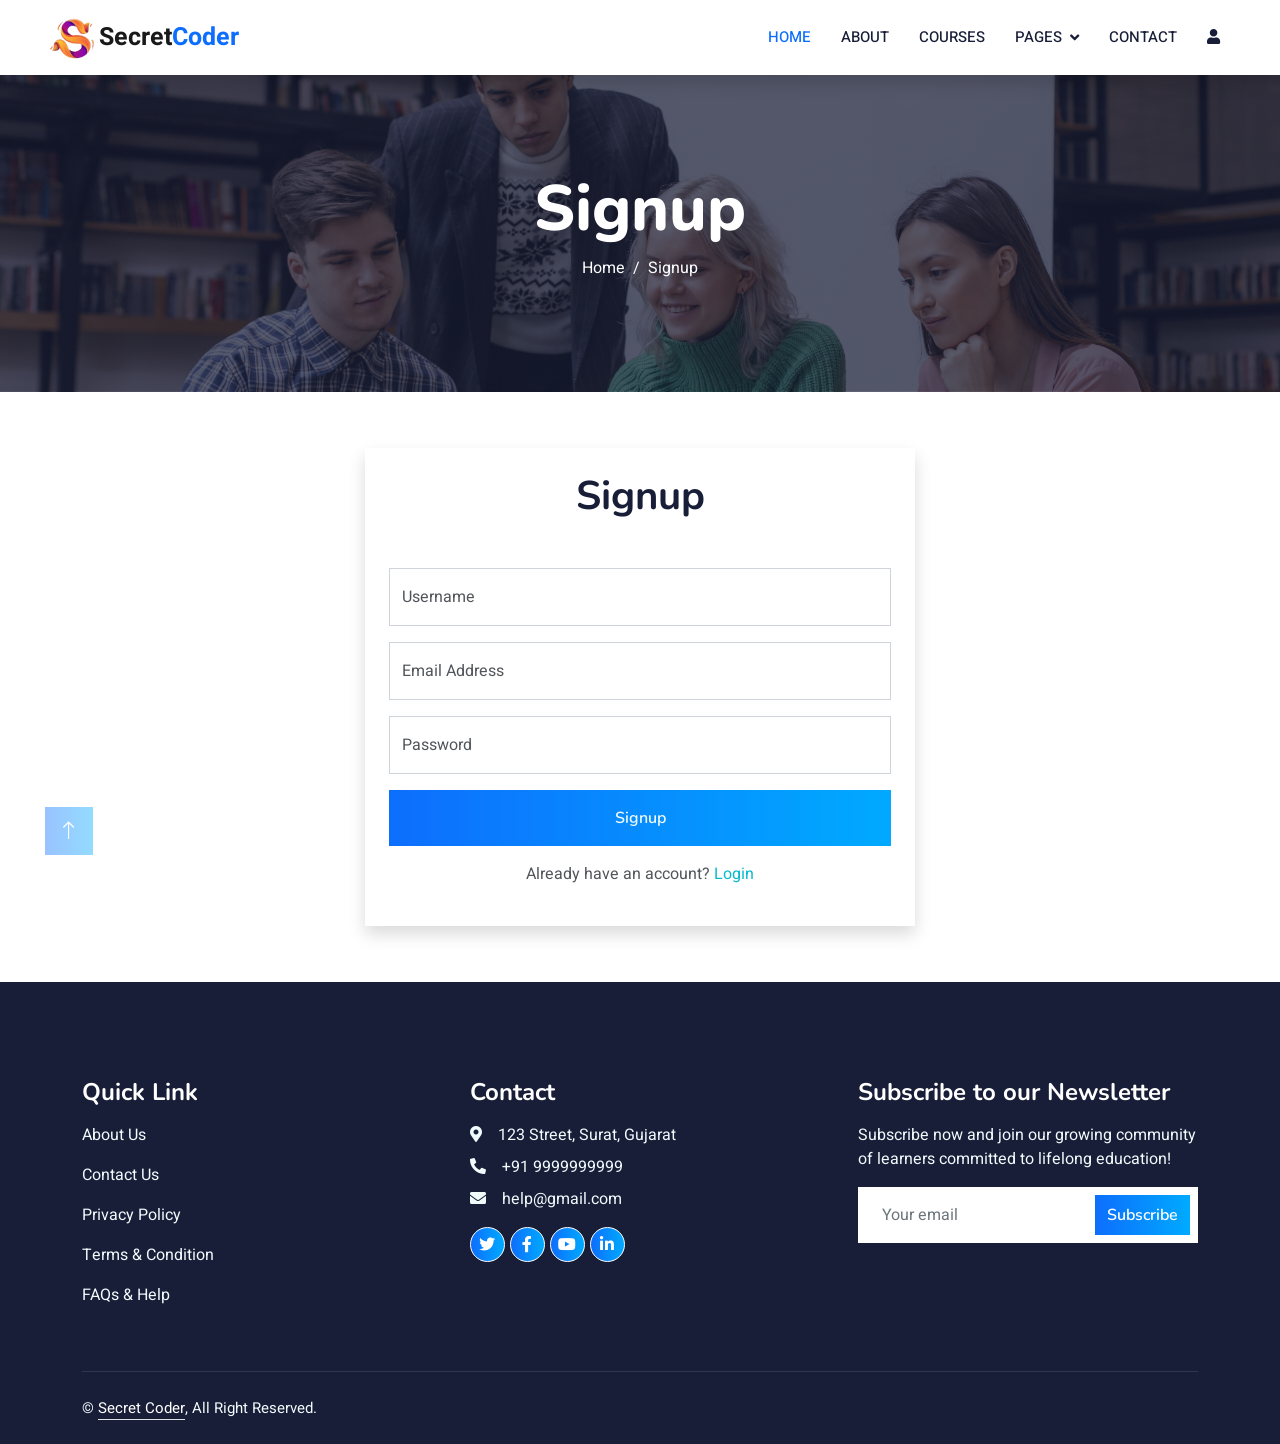
<file: signup.html>
<!DOCTYPE html>
<html lang="en">

<head>
    <meta charset="utf-8">
    <title>Secret Coder : Signup</title>
    <meta content="width=device-width, initial-scale=1.0" name="viewport">
    <meta content="" name="keywords">
    <meta content="" name="description">

    <!-- Favicon -->
    <link href="img/icon.png" rel="icon">

    <!-- Google Web Fonts -->
    <link rel="preconnect" href="https://fonts.googleapis.com">
    <link rel="preconnect" href="https://fonts.gstatic.com" crossorigin>
    <link
        href="https://fonts.googleapis.com/css2?family=Heebo:wght@400;500;600&family=Nunito:wght@600;700;800&display=swap"
        rel="stylesheet">

    <!-- Icon Font Stylesheet -->
    <link href="https://cdnjs.cloudflare.com/ajax/libs/font-awesome/5.10.0/css/all.min.css" rel="stylesheet">
    <link href="https://cdn.jsdelivr.net/npm/bootstrap-icons@1.4.1/font/bootstrap-icons.css" rel="stylesheet">

    <!-- Libraries Stylesheet -->
    <link href="lib/animate/animate.min.css" rel="stylesheet">
    <link href="lib/owlcarousel/assets/owl.carousel.min.css" rel="stylesheet">

    <!-- Customized Bootstrap Stylesheet -->
    <link href="css/bootstrap.min.css" rel="stylesheet">

    <!-- Template Stylesheet -->
    <link href="css/style.css" rel="stylesheet">

</head>

<body>
    <!-- Spinner Start -->
    <div id="spinner"
        class="show bg-white position-fixed translate-middle w-100 vh-100 top-50 start-50 d-flex align-items-center justify-content-center">
        <div class="spinner-border text-primary" style="width: 3rem; height: 3rem;" role="status">
            <span class="sr-only">Loading...</span>
        </div>
    </div>
    <!-- Spinner End -->


    <!-- Navbar Start -->
    <nav class="navbar navbar-expand-lg bg-white navbar-light shadow sticky-top p-0">
        <a href="index.html" class="navbar-brand d-flex align-items-center px-4 px-lg-5">
                <p class="m-0 fw-bold" style="font-size: 25px;"><img src="img/icon.png" alt="" height="50px">Secret<span
                    style="color: var(--primary);">Coder</span></p>
        </a>
        <button type="button" class="navbar-toggler me-4" data-bs-toggle="collapse" data-bs-target="#navbarCollapse"
            style="border: none;">
            <span class="navbar-toggler-icon"></span>
        </button>
        <div class="collapse navbar-collapse" id="navbarCollapse">
            <div class="navbar-nav ms-auto p-4 p-lg-0">
                <a href="index.html" class="nav-item nav-link active">Home</a>
                <a href="about.html" class="nav-item nav-link">About</a>
                <a href="courses.html" class="nav-item nav-link">Courses</a>
                <div class="nav-item dropdown">
                    <a href="#" class="nav-link dropdown-toggle" data-bs-toggle="dropdown">Pages</a>
                    <div class="dropdown-menu fade-down m-0">
                        <a href="team.html" class="dropdown-item">Our Team</a>
                        <a href="testimonial.html" class="dropdown-item">Testimonial</a>
                    </div>
                </div>
                <a href="contact.html" class="nav-item nav-link">Contact</a>
                <a href="login.html" class="nav-item nav-link"><i class="fa fa-user"></i></a>
                <a href="#" class="nav-item nav-link">
                    <div id="google_translate_element"></div>
                </a>
            </div>
        </div>
    </nav>
    <!-- Navbar End -->

        <!-- Header Start -->
        <div class="container-fluid bg-primary py-5 mb-5 page-header">
            <div class="container py-5">
                <div class="row justify-content-center">
                    <div class="col-lg-10 text-center">
                        <h1 class="display-3 text-white animated slideInDown">Signup</h1>
                        <nav aria-label="breadcrumb">
                            <ol class="breadcrumb justify-content-center">
                                <li class="breadcrumb-item"><a class="text-white" href="index.html">Home</a></li>
                                <li class="breadcrumb-item text-white active" aria-current="page">Signup</li>
                            </ol>
                        </nav>
                    </div>
                </div>
            </div>
        </div>
        <!-- Header End -->
    


    <!-- Signup Start -->
    <div class="container-xxl py-2 mt-4">
        <div class="container">

            <div class="row g-4 wow fadeInUp" data-wow-delay="0.5s ">

                <center>
                    <form class="shadow p-4" style="max-width: 550px;">
                        <div class="text-center wow fadeInUp" data-wow-delay="0.1s">
                            <h1 class="mb-5 bg-white text-center px-3">Signup</h1>

                        </div>
                        <div class="row g-3">
                            <div class="col-12">
                                <div class="form-floating">
                                    <input type="text" class="form-control" id="username" placeholder="Username">
                                    <label for="Username">Username</label>
                                </div>
                            </div>
                            <div class="col-12">
                                <div class="form-floating">
                                    <input type="email" class="form-control" id="email" placeholder="Email Address">
                                    <label for="email">Email Address</label>
                                </div>
                            </div>
                            <div class="col-12">
                                <div class="form-floating">
                                    <input type="password" class="form-control" id="password" placeholder="Password">
                                    <label for="password">Password</label>
                                </div>
                            </div>

                            <div class="col-12">
                                <button class="btn text-light w-100 py-3" type="submit">Signup</button>
                            </div>

                            <div class="col-12 text-center">
                                <p>Already have an account? <a class="text-decoration-none" href="login.html">Login</a>
                                </p>
                            </div>
                        </div>
                    </form>
                </center>

            </div>
        </div>
    </div>
    <!-- Signup End -->


    <!-- Footer Start -->
    <div class="container-fluid bg-dark text-light footer pt-5 mt-5 wow fadeIn" data-wow-delay="0.1s">
        <div class="container py-5">
            <div class="row g-5">
                <div class="col-lg-4 col-md-6">
                    <h4 class="text-white mb-3">Quick Link</h4>
                    <p><a class="text-light" href="about.html">About Us</a></p>
                    <p><a class="text-light" href="contact.html">Contact Us</a></p>
                    <p><a class="text-light" href="">Privacy Policy</a></p>
                    <p><a class="text-light" href="">Terms & Condition</a></p>
                    <p><a class="text-light" href="">FAQs & Help</a></p>
                </div>
                <div class="col-lg-4 col-md-6">
                    <h4 class="text-white mb-3">Contact</h4>
                    <p class="mb-2"><i class="fa fa-map-marker-alt me-3"></i>123 Street, Surat, Gujarat</p>
                    <p class="mb-2"><i class="fa fa-phone-alt me-3"></i>+91 9999999999</p>
                    <p class="mb-2"><i class="fa fa-envelope me-3"></i>help@gmail.com</p>
                    <div class="d-flex pt-2">
                        <a class="btn btn-outline-light btn-social" href=""><i class="fab fa-twitter"></i></a>
                        <a class="btn btn-outline-light btn-social" href=""><i class="fab fa-facebook-f"></i></a>
                        <a class="btn btn-outline-light btn-social" href=""><i class="fab fa-youtube"></i></a>
                        <a class="btn btn-outline-light btn-social" href=""><i class="fab fa-linkedin-in"></i></a>
                    </div>
                </div>

                <div class="col-lg-4 col-md-6">
                    <h4 class="text-white mb-3">Subscribe to our Newsletter</h4>
                    <p>Subscribe now and join our growing community of learners committed to lifelong education! </p>
                    <div class="position-relative mx-auto" style="max-width: 400px;">
                        <form action="#">
                            <input class="form-control border-0 w-100 py-3 ps-4 pe-5" type="email"
                                placeholder="Your email" required>
                            <button type="submit"
                                class="btn btn-primary py-2 position-absolute top-0 end-0 mt-2 me-2"><a
                                    href="mailto:keertidvcorai@gmail.com">Subscribe</a></button>
                        </form>
                    </div>
                </div>
            </div>
        </div>
        <div class="container">
            <div class="copyright">
                <div class="row">
                    <div class="col-md-6 text-center text-md-start mb-3 mb-md-0">
                        &copy; <a class="border-bottom" href="index.html">Secret Coder</a>, All Right Reserved.

                    </div>
                </div>
            </div>
        </div>
    </div>
    <!-- Footer End -->


    <!-- Back to Top -->
    <a href="#" class="btn btn-lg btn-primary btn-lg-square back-to-top"><i class="bi bi-arrow-up"></i></a>


    <!-- JavaScript Libraries -->
    <script src="https://code.jquery.com/jquery-3.4.1.min.js"></script>
    <script src="https://cdn.jsdelivr.net/npm/bootstrap@5.0.0/dist/js/bootstrap.bundle.min.js"></script>
    <script src="lib/wow/wow.min.js"></script>
    <script src="lib/easing/easing.min.js"></script>
    <script src="lib/waypoints/waypoints.min.js"></script>
    <script src="lib/owlcarousel/owl.carousel.min.js"></script>

    <!-- Template Javascript -->
    <script src="js/main.js"></script>
</body>

</html>
</file>
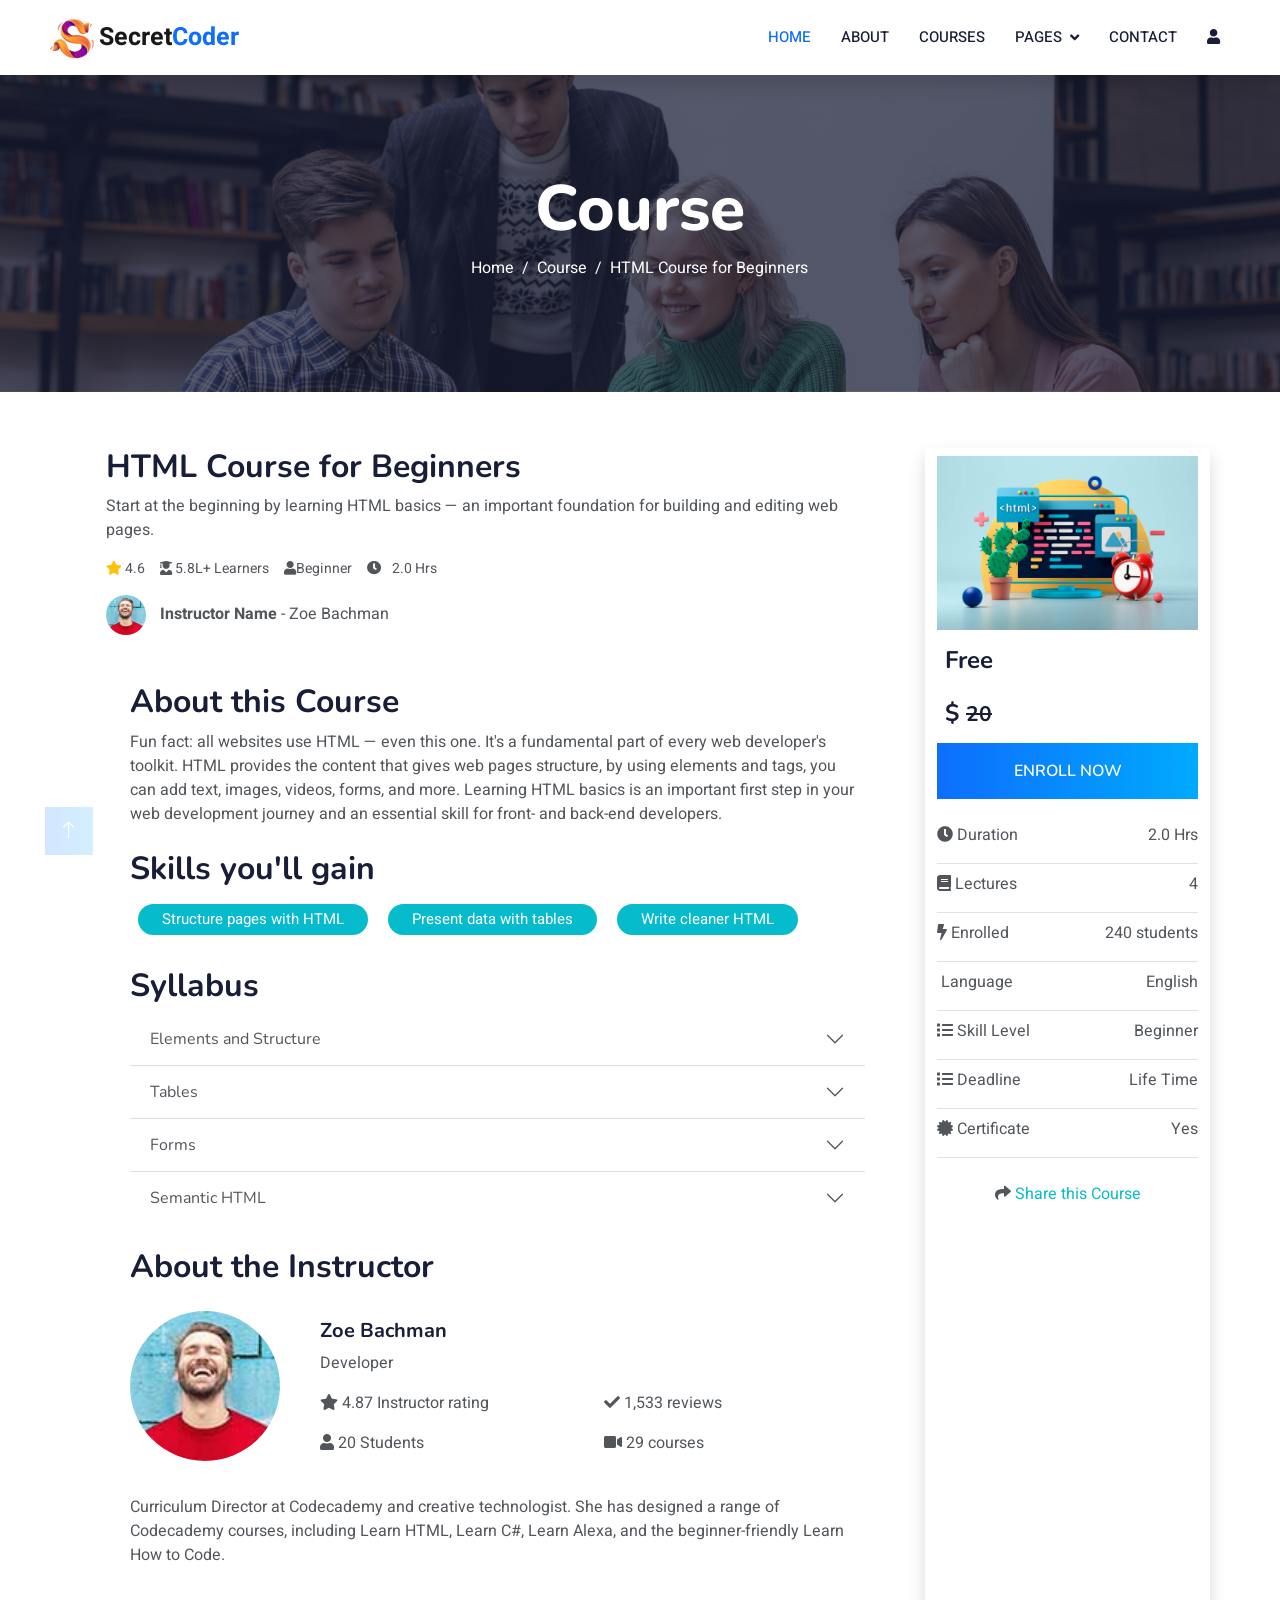
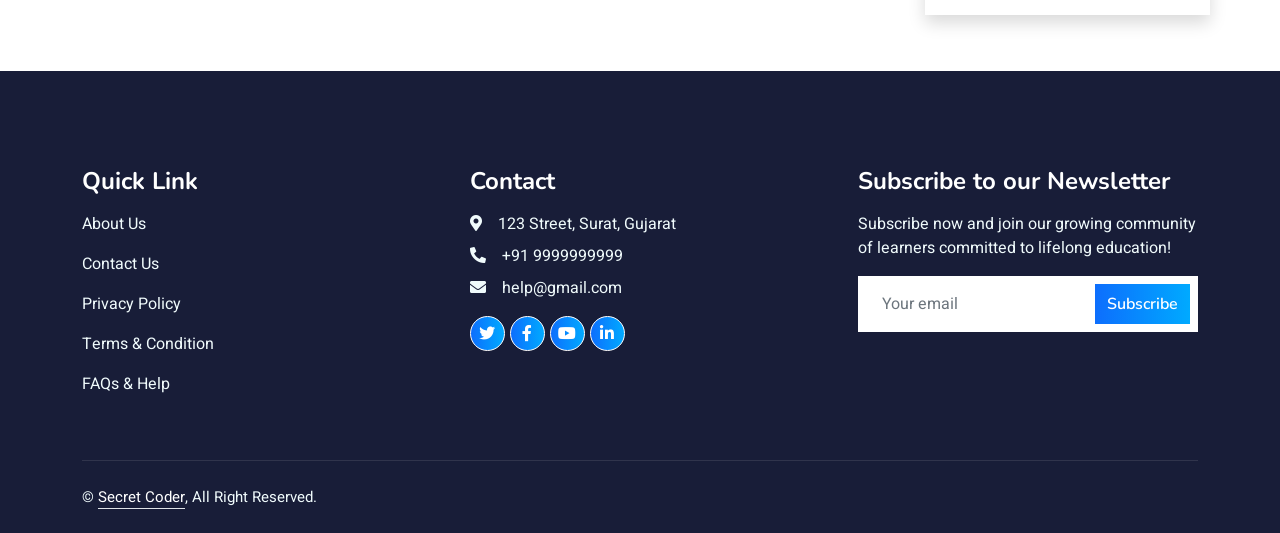
<file: single.html>
<!DOCTYPE html>
<html lang="en">

<head>
    <meta charset="utf-8">
    <meta name="google-translate-customization" content="9f841e7780177523-3214ceb76f765f38-gc38c6fe6f9d06436-c">
    </meta>

    <title>Secret Coder : Online Courses</title>
    <meta content="width=device-width, initial-scale=1.0" name="viewport">
    <meta content="" name="keywords">
    <meta content="" name="description">

    <!-- Favicon -->
    <link href="img/icon.png" rel="icon">

    <!-- Google Web Fonts -->
    <link rel="preconnect" href="https://fonts.googleapis.com">
    <link rel="preconnect" href="https://fonts.gstatic.com" crossorigin>
    <link
        href="https://fonts.googleapis.com/css2?family=Heebo:wght@400;500;600&family=Nunito:wght@600;700;800&display=swap"
        rel="stylesheet">

    <!-- Icon Font Stylesheet -->
    <link href="https://cdnjs.cloudflare.com/ajax/libs/font-awesome/5.10.0/css/all.min.css" rel="stylesheet">
    <link href="https://cdn.jsdelivr.net/npm/bootstrap-icons@1.4.1/font/bootstrap-icons.css" rel="stylesheet">

    <!-- Libraries Stylesheet -->
    <link href="lib/animate/animate.min.css" rel="stylesheet">
    <link href="lib/owlcarousel/assets/owl.carousel.min.css" rel="stylesheet">

    <!-- Customized Bootstrap Stylesheet -->
    <link href="css/bootstrap.min.css" rel="stylesheet">

    <!-- Template Stylesheet -->
    <link href="css/style.css" rel="stylesheet">
   
</head>
<style>
    .tabs ul li {
        list-style-type: none;
    }

    .tabs ul li a {
        font-size: 25px;
        color: #4e4e4e !important;
        font-weight: 500;
    }

    .tabs ul li a.active {
        color: var(--primary) !important;
    }

    .tabs ul li a:hover {
        color: var(--primary) !important;
    }

    #more {
        display: none;
    }

    button {
        border: none;
        color: var(--primary);
    }
</style>

<body>
    <!-- Spinner Start -->
    <div id="spinner"
        class="show bg-white position-fixed translate-middle w-100 vh-100 top-50 start-50 d-flex align-items-center justify-content-center">
        <div class="spinner-border text-primary" style="width: 3rem; height: 3rem;" role="status">
            <span class="sr-only">Loading...</span>
        </div>
    </div>
    <!-- Spinner End -->


    <!-- Navbar Start -->
    <nav class="navbar navbar-expand-lg bg-white navbar-light shadow sticky-top p-0">
        <a href="index.html" class="navbar-brand d-flex align-items-center px-4 px-lg-5">
                <p class="m-0 fw-bold" style="font-size: 25px;"><img src="img/icon.png" alt="" height="50px">Secret<span
                    style="color: var(--primary);">Coder</span></p>
        </a>
        <button type="button" class="navbar-toggler me-4" data-bs-toggle="collapse" data-bs-target="#navbarCollapse">
            <span class="navbar-toggler-icon"></span>
        </button>
        <div class="collapse navbar-collapse" id="navbarCollapse">
            <div class="navbar-nav ms-auto p-4 p-lg-0">
                <a href="index.html" class="nav-item nav-link active">Home</a>
                <a href="about.html" class="nav-item nav-link">About</a>
                <a href="courses.html" class="nav-item nav-link">Courses</a>
                <div class="nav-item dropdown">
                    <a href="#" class="nav-link dropdown-toggle" data-bs-toggle="dropdown">Pages</a>
                    <div class="dropdown-menu fade-down m-0">
                        <a href="team.html" class="dropdown-item">Our Team</a>
                        <a href="testimonial.html" class="dropdown-item">Testimonial</a>

                    </div>
                </div>
                <a href="contact.html" class="nav-item nav-link">Contact</a>
                <a href="login.html" class="nav-item nav-link"><i class="fa fa-user"></i></a>
                <a href="#" class="nav-item nav-link">

                <div id="google_translate_element">
                </div>


                </a>
            </div>
        </div>
    </nav>
    <!-- Navbar End -->

    <!-- Header Start -->
    <div class="container-fluid bg-primary py-5 mb-5 page-header">
            <div class="container py-5">
                <div class="row justify-content-center">
                    <div class="col-lg-10 text-center">
                        <h1 class="display-3 text-white animated slideInDown">Course</h1>
                        <nav aria-label="breadcrumb">
                            <ol class="breadcrumb justify-content-center">
                                <li class="breadcrumb-item"><a class="text-white" href="index.html">Home</a></li>
                                <li class="breadcrumb-item"><a class="text-white" href="courses.html">Course</a></li>
                                <li class="breadcrumb-item text-white active" aria-current="page">HTML Course for Beginners</li>
                            </ol>
                        </nav>
                    </div>
                </div>
            </div>
    </div>
    <!-- Header End -->


<!-- Course Detail Start -->
<div class="container-xxl py-2">
    <div class="container">
        <div class="row">
            <div class="col-lg-9 wow fadeInUp">

                <div class="container">
                    <div class="row g-5 justify-content-center">

                        <div class="col-lg-12 wow fadeInUp" data-wow-delay="0.3s">
                            <h2>HTML Course for Beginners</h2>
                            <p>Start at the beginning by learning HTML basics — an important foundation for building and editing web pages.

                            </p>
                            <div class="d-flex">
                                <small><i class="fa fa-star text-warning"></i>
                                    4.6</small>
                                <small style="margin-left: 15px;"><i class="fa fa-user-graduate"></i> 5.8L+
                                    Learners
                                </small>
                                <small style="margin-left: 15px;"><i class="fa fa-user"></i>Beginner</small>
                                <small style="margin-left: 15px;"><i class="fa fa-clock me-2"></i> 2.0 Hrs</small>

                            </div>
                            <div class="image-div text-left mt-3">
                                <img src="img/testimonial-2.jpg" alt=""
                                    style="height: 40px; width: 40px; border-radius: 50%;">
                                <span style="margin-left: 10px;"><b>Instructor Name</b> - Zoe Bachman</span>
                            </div>
                        </div>
                    </div>
                </div>



                <div class="container-fluid wow fadeInUp mt-5 tabs">


                    <!-- Tab panes -->
                    <div class="tab-content mt-4">

                        <div class="tab-pane container active" id="Overview">
                            <h2>About this Course</h2>
                            <p>Fun fact: all websites use HTML — even this one. It's a fundamental part of every web developer's toolkit. HTML provides the content that gives web pages structure, by using elements and tags, you can add text, images, videos, forms, and more. Learning HTML basics is an important first step in your web development journey and an essential skill for front- and back-end developers.</p>


                           
                            <h2 class="mt-4">
                                Skills you'll gain
                            </h2>
                            
                            <span class="badge rounded-pill text-white bg-primary px-4 py-2 m-2"
                                style="font-size: 15px; font-weight: normal;">Structure pages with HTML</span>

                                <span class="badge rounded-pill text-white bg-primary px-4 py-2 m-2"
                                style="font-size: 15px; font-weight: normal;">Present data with tables</span>

                                <span class="badge rounded-pill text-white bg-primary px-4 py-2 m-2"
                                style="font-size: 15px; font-weight: normal;">Write cleaner HTML</span>
                           

                        </div>

                        <div class="container" id="Curriculum">

                            <h2 class="mt-4">
                                Syllabus
                            </h2>
                            <div class="accordion accordion-flush" id="accordionFlushExample">
                                <div class="accordion-item">
                                  <h2 class="accordion-header">
                                    <button class="accordion-button collapsed" type="button" data-bs-toggle="collapse" data-bs-target="#flush-collapseOne" aria-expanded="false" aria-controls="flush-collapseOne">
                                        Elements and Structure
                                    
                                    </button>
                                  </h2>
                                  <div id="flush-collapseOne" class="accordion-collapse collapse" data-bs-parent="#accordionFlushExample">
                                    <div class="accordion-body"><ul>
                                        <li><i class="fa fa-video text-danger"></i> Introduction to HTML</li>
                                        <li><i class="fa fa-video text-danger"></i> HTMl Document Standards</li>
                                    </ul></div>
                                  </div>
                                </div>
                                <div class="accordion-item">
                                  <h2 class="accordion-header">
                                    <button class="accordion-button collapsed" type="button" data-bs-toggle="collapse" data-bs-target="#flush-collapseTwo" aria-expanded="false" aria-controls="flush-collapseTwo">
                                       Tables
                                    </button>
                                  </h2>
                                  <div id="flush-collapseTwo" class="accordion-collapse collapse" data-bs-parent="#accordionFlushExample">
                                    <div class="accordion-body"><ul>
                                        <li><i class="fa fa-video text-danger"></i> HTML Tables</li>
                                    </ul></div>
                                  </div>
                                </div>
                                <div class="accordion-item">
                                  <h2 class="accordion-header">
                                    <button class="accordion-button collapsed" type="button" data-bs-toggle="collapse" data-bs-target="#flush-collapseThree" aria-expanded="false" aria-controls="flush-collapseThree">
                                       Forms
                                    </button>
                                  </h2>
                                  <div id="flush-collapseThree" class="accordion-collapse collapse" data-bs-parent="#accordionFlushExample">
                                    <div class="accordion-body"><ul>
                                        <li><i class="fa fa-video text-danger"></i> HTML Forms</li>
                                        <li><i class="fa fa-video text-danger"></i> Form Validation</li>
                                    </ul></div>
                                  </div>
                                </div>
                                <div class="accordion-item">
                                    <h2 class="accordion-header">
                                      <button class="accordion-button collapsed" type="button" data-bs-toggle="collapse" data-bs-target="#flush-collapseThree" aria-expanded="false" aria-controls="flush-collapseThree">
                                         Semantic HTML
                                      </button>
                                    </h2>
                                    <div id="flush-collapseThree" class="accordion-collapse collapse" data-bs-parent="#accordionFlushExample">
                                      <div class="accordion-body"><ul>
                                          <li><i class="fa fa-video text-danger"></i> Semantic HTML</li>
                                      </ul></div>
                                    </div>
                                  </div>
                              </div>



                        </div>

                        <div class="container" id="Instructor">
                            <h2 class="mt-4">About the Instructor</h2>
                            <div class="image-div text-left mt-4">
                                <div class="row">
                                    <div class="col-lg-3 col-md-6">
                                        <img src="img/testimonial-2.jpg" alt=""
                                            style="height: 150px; width: 150px; border-radius: 50%;">
                                    </div>
                                    <div class="col-lg-9 col-md-6 mt-2">
                                        <h5>Zoe Bachman</h5>
                                        <p>Developer</p>
                                        <div class="row">
                                            <div class="col-6">
                                                <p><i class="fa fa-star"></i>
                                                    4.87 Instructor rating</p>
                                            </div>
                                            <div class="col-6">
                                                <p> <i class="fa fa-check
                                                    
                                                    
                                                     "></i>
                                                    1,533 reviews</p>
                                            </div>
                                        </div>
                                        <div class="row">
                                            <div class="col-6">
                                                <p><i class="fa fa-user"></i>
                                                    20 Students</p>
                                            </div>
                                            <div class="col-6">
                                                <p><i class="fa fa-video"></i>
                                                    29 courses</p>
                                            </div>
                                        </div>
                                    </div>
                                </div>

                                <div class="des mt-4 mb-5">
                                    Curriculum Director at Codecademy and creative technologist. She has designed a range of Codecademy courses, including Learn HTML, Learn C#, Learn Alexa, and the beginner-friendly Learn How to Code.
                                </div>
                            </div>
                        </div>
                        
                    </div>

                </div>

            </div>
            <div class="col-lg-3 col-md-6 shadow wow fadeInUp" data-wow-delay="0.3s">

                <div class="image text-center">
                    <img class="img-fluid mt-2" src="img/course-1.jpg" alt="" height="200px" width="500px">
                </div>
                
                <h4 class="mt-2 p-2">Free <small></small></h4>
                
                <h4 class="mt-2 p-2">$
                    <small><del>20</del></small>
                </h4>
                

                <div class="buttons">
                    
                    <a href="#"
                        class="text-decoration-none text-white btn p-3 w-100 mb-2">ENROLL NOW</a>
                    
                    
                   
                </div>
                <div class="list mt-2">
                    <div class="list1 d-flex justify-content-between pt-2 border-bottom">
                        <p><i class="fa fa-clock"></i> Duration</p>
                        <p>2.0 Hrs</p>
                    </div>
                    <div class="list2 d-flex justify-content-between pt-2 border-bottom">
                        <p><i class="fa fa-book"></i> Lectures</p>
                        <p>4</p>
                    </div>
                    <div class="list3 d-flex justify-content-between pt-2 border-bottom">
                        <p><i class="fa fa-bolt"></i> Enrolled</p>
                        <p>240 students</p>
                    </div>
                    <div class="list4 d-flex justify-content-between pt-2 border-bottom">
                        <p><i class="fa fa-google-translate"></i> Language</p>
                        <p>English</p>
                    </div>
                    <div class="list5 d-flex justify-content-between pt-2 border-bottom">
                        <p><i class="fa fa-list"></i> Skill Level</p>
                        <p>Beginner</p>
                    </div>
                    <div class="list6 d-flex justify-content-between pt-2 border-bottom">
                        <p><i class="fa fa-list"></i> Deadline</p>
                        <p>Life Time</p>
                    </div>
                    <div class="list7 d-flex justify-content-between pt-2 border-bottom">
                        <p><i class="fa fa-certificate"></i> Certificate</p>
                        <p>Yes</p>
                    </div>
                    <div class="button pt-4 text-center mb-4">
                        <i class="fa fa-share"></i><a href=""> Share this Course</a>
                    </div>
                </div>


            </div>
        </div>
    </div>

</div>
<!-- Course Detail End -->


<!-- Footer Start -->
<div class="container-fluid bg-dark text-light footer pt-5 mt-5 wow fadeIn" data-wow-delay="0.1s">
    <div class="container py-5">
        <div class="row g-5">
            <div class="col-lg-4 col-md-6">
                <h4 class="text-white mb-3">Quick Link</h4>
                <p><a class="text-light" href="about.html">About Us</a></p>
                <p><a class="text-light" href="contact.html">Contact Us</a></p>
                <p><a class="text-light" href="">Privacy Policy</a></p>
                <p><a class="text-light" href="">Terms & Condition</a></p>
                <p><a class="text-light" href="">FAQs & Help</a></p>
            </div>
            <div class="col-lg-4 col-md-6">
                <h4 class="text-white mb-3">Contact</h4>
                <p class="mb-2"><i class="fa fa-map-marker-alt me-3"></i>123 Street, Surat, Gujarat</p>
                <p class="mb-2"><i class="fa fa-phone-alt me-3"></i>+91 9999999999</p>
                <p class="mb-2"><i class="fa fa-envelope me-3"></i>help@gmail.com</p>
                <div class="d-flex pt-2">
                    <a class="btn btn-outline-light btn-social" href=""><i class="fab fa-twitter"></i></a>
                    <a class="btn btn-outline-light btn-social" href=""><i class="fab fa-facebook-f"></i></a>
                    <a class="btn btn-outline-light btn-social" href=""><i class="fab fa-youtube"></i></a>
                    <a class="btn btn-outline-light btn-social" href=""><i class="fab fa-linkedin-in"></i></a>
                </div>
            </div>

            <div class="col-lg-4 col-md-6">
                <h4 class="text-white mb-3">Subscribe to our Newsletter</h4>
                <p>Subscribe now and join our growing community of learners committed to lifelong education! </p>
                <div class="position-relative mx-auto" style="max-width: 400px;">
                    <form action="#">
                        <input class="form-control border-0 w-100 py-3 ps-4 pe-5" type="email"
                            placeholder="Your email" required>
                        <button type="submit"
                            class="btn btn-primary py-2 position-absolute top-0 end-0 mt-2 me-2"><a
                                href="mailto:keertidvcorai@gmail.com">Subscribe</a></button>
                    </form>
                </div>
            </div>
        </div>
    </div>
    <div class="container">
        <div class="copyright">
            <div class="row">
                <div class="col-md-6 text-center text-md-start mb-3 mb-md-0">
                    &copy; <a class="border-bottom" href="index.html">Secret Coder</a>, All Right Reserved.

                </div>
            </div>
        </div>
    </div>
</div>
<!-- Footer End -->

<!-- Back to Top -->
<a href="#" class="btn btn-lg btn-primary btn-lg-square back-to-top"><i class="bi bi-arrow-up"></i></a>

<!-- JavaScript Libraries -->
<script src="https://code.jquery.com/jquery-3.4.1.min.js"></script>
<script src="https://cdn.jsdelivr.net/npm/bootstrap@5.0.0/dist/js/bootstrap.bundle.min.js"></script>
<script src="lib/wow/wow.min.js"></script>
<script src="lib/easing/easing.min.js"></script>
<script src="lib/waypoints/waypoints.min.js"></script>
<script src="lib/owlcarousel/owl.carousel.min.js"></script>

<!-- Template Javascript -->
<script src="js/main.js"></script>
</body>

</html>
</file>
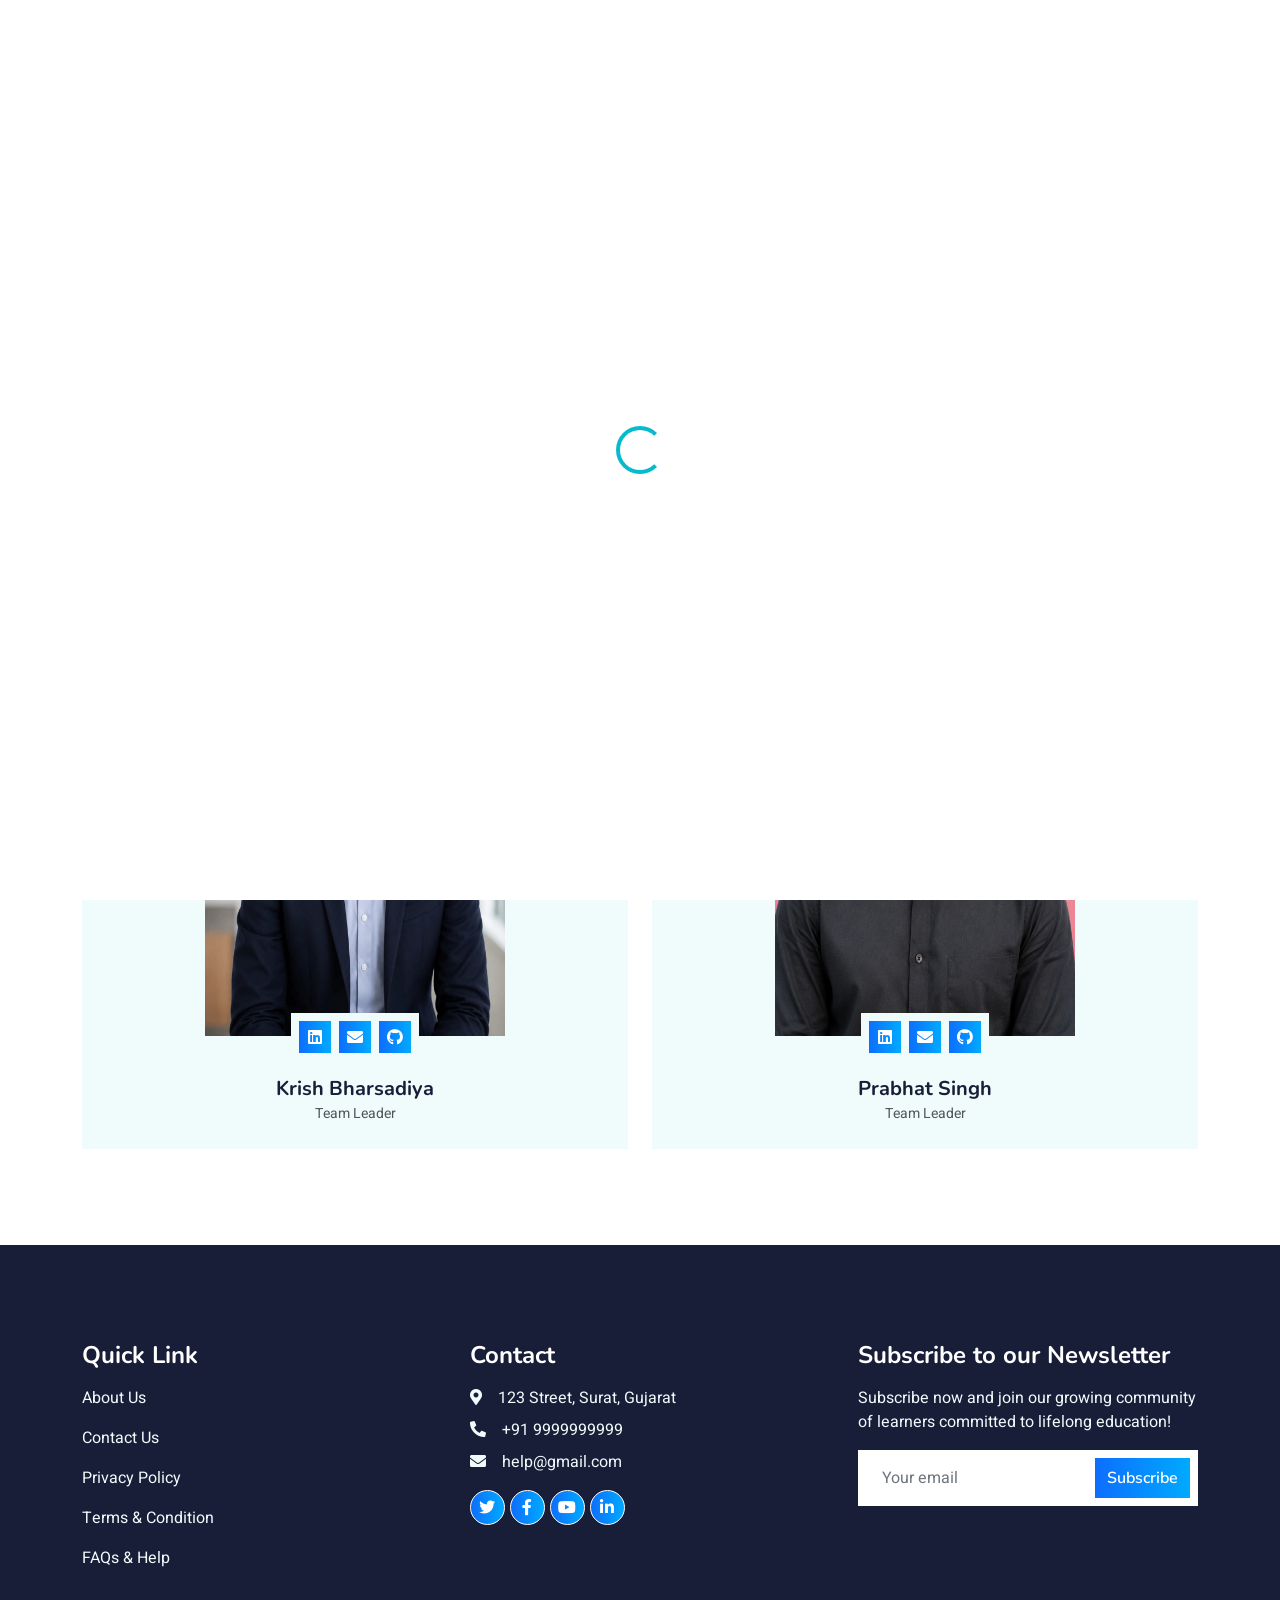
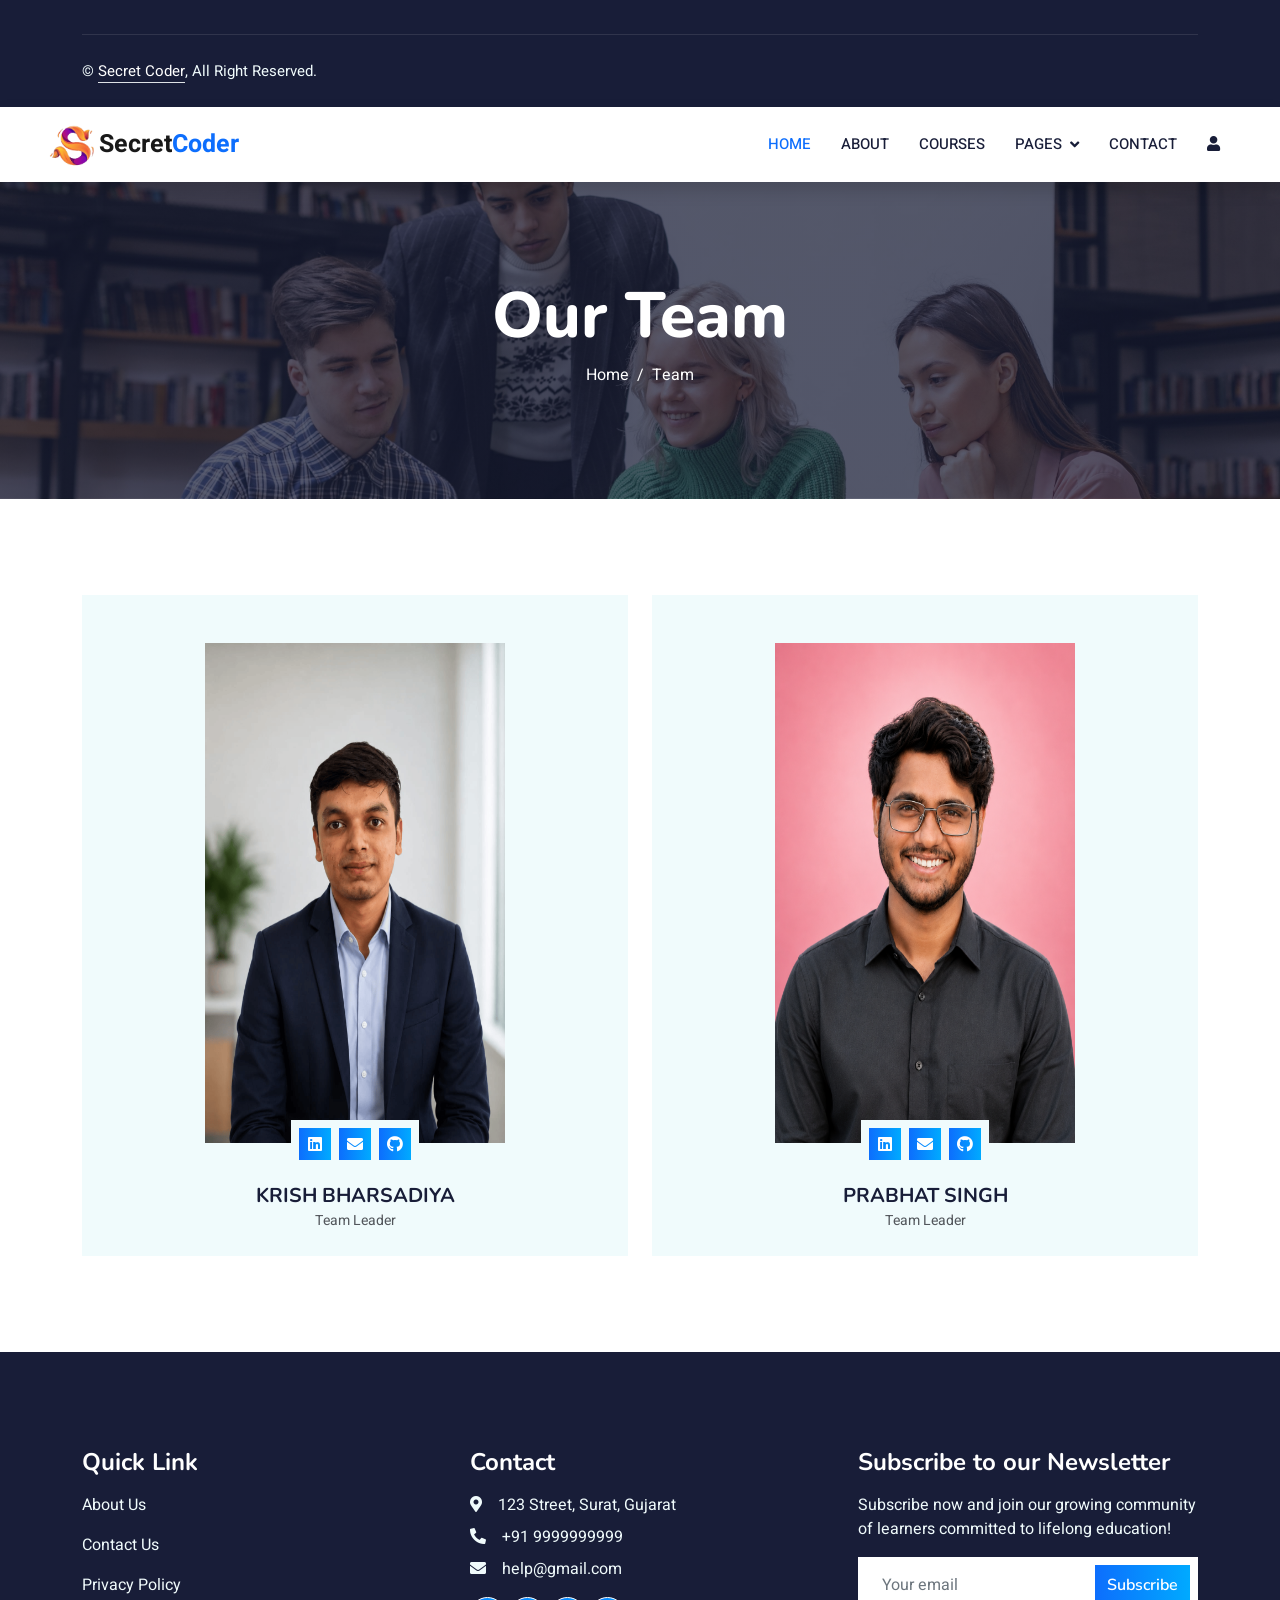
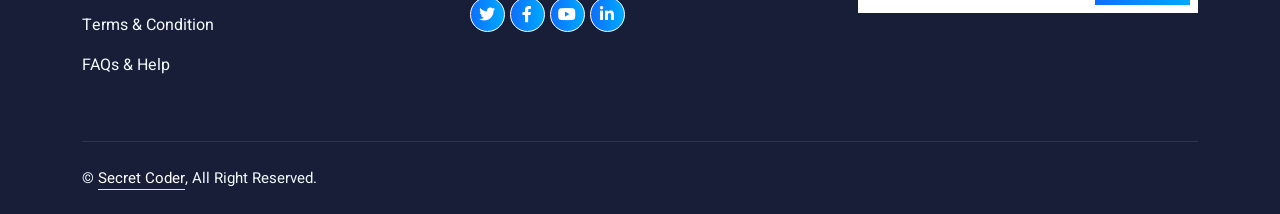
<file: team.html>
<!DOCTYPE html>
<html lang="en">

<head>
    <meta charset="utf-8">
    <title>Secret Coder : Team</title>
    <meta content="width=device-width, initial-scale=1.0" name="viewport">
    <meta content="" name="keywords">
    <meta content="" name="description">

    <!-- Favicon -->
    <link href="img/icon.png" rel="icon">

    <!-- Google Web Fonts -->
    <link rel="preconnect" href="https://fonts.googleapis.com">
    <link rel="preconnect" href="https://fonts.gstatic.com" crossorigin>
    <link
        href="https://fonts.googleapis.com/css2?family=Heebo:wght@400;500;600&family=Nunito:wght@600;700;800&display=swap"
        rel="stylesheet">

    <!-- Icon Font Stylesheet -->
    <link href="https://cdnjs.cloudflare.com/ajax/libs/font-awesome/5.10.0/css/all.min.css" rel="stylesheet">
    <link href="https://cdn.jsdelivr.net/npm/bootstrap-icons@1.4.1/font/bootstrap-icons.css" rel="stylesheet">

    <!-- Libraries Stylesheet -->
    <link href="lib/animate/animate.min.css" rel="stylesheet">
    <link href="lib/owlcarousel/assets/owl.carousel.min.css" rel="stylesheet">

    <!-- Customized Bootstrap Stylesheet -->
    <link href="css/bootstrap.min.css" rel="stylesheet">

    <!-- Template Stylesheet -->
    <link href="css/style.css" rel="stylesheet">



</head>

<body>
    <!-- Spinner Start -->
    <div id="spinner"
        class="show bg-white position-fixed translate-middle w-100 vh-100 top-50 start-50 d-flex align-items-center justify-content-center">
        <div class="spinner-border text-primary" style="width: 3rem; height: 3rem;" role="status">
            <span class="sr-only">Loading...</span>
        </div>
    </div>
    <!-- Spinner End -->


    <!-- Navbar Start -->
    <nav class="navbar navbar-expand-lg bg-white navbar-light shadow sticky-top p-0">
        <a href="index.html" class="navbar-brand d-flex align-items-center px-4 px-lg-5">
            <p class="m-0 fw-bold" style="font-size: 25px;"><img src="img/icon.png" alt="" height="50px">Secret<span
                    style="color: var(--primary);">Coder</span></p>
        </a>
        <button type="button" class="navbar-toggler me-4" data-bs-toggle="collapse" data-bs-target="#navbarCollapse"
            style="border: none;">
            <span class="navbar-toggler-icon"></span>
        </button>
        <div class="collapse navbar-collapse" id="navbarCollapse">
            <div class="navbar-nav ms-auto p-4 p-lg-0">
                <a href="index.html" class="nav-item nav-link active">Home</a>
                <a href="about.html" class="nav-item nav-link">About</a>
                <a href="courses.html" class="nav-item nav-link">Courses</a>
                <div class="nav-item dropdown">
                    <a href="#" class="nav-link dropdown-toggle" data-bs-toggle="dropdown">Pages</a>
                    <div class="dropdown-menu fade-down m-0">
                        <a href="team.html" class="dropdown-item">Our Team</a>
                        <a href="testimonial.html" class="dropdown-item">Testimonial</a>

                    </div>
                </div>
                <a href="contact.html" class="nav-item nav-link">Contact</a>
                <a href="login.html" class="nav-item nav-link"><i class="fa fa-user"></i></a>
                <a href="#" class="nav-item nav-link">
                    <div id="google_translate_element"></div>
                </a>
            </div>
        </div>
    </nav>
    <!-- Navbar End -->



    <!-- Header Start -->
    <div class="container-fluid bg-primary py-5 mb-5 page-header">
        <div class="container py-5">
            <div class="row justify-content-center">
                <div class="col-lg-10 text-center">
                    <h1 class="display-3 text-white animated slideInDown">Our Team</h1>
                    <nav aria-label="breadcrumb">
                        <ol class="breadcrumb justify-content-center">
                            <li class="breadcrumb-item"><a class="text-white" href="index.html">Home</a></li>
                            <li class="breadcrumb-item text-white active" aria-current="page">Team</li>
                        </ol>
                    </nav>
                </div>
            </div>
        </div>
    </div>
    <!-- Header End -->



    <!--Team Start-->
    <div class="container-xxl py-5">
        <div class="container">
            <div class="row g-4">
                <div class="col-lg-6 col-md-6 wow fadeInUp" data-wow-delay="0.1s">
                    <div class="team-item bg-light">
                        <div class="overflow-hidden text-center pt-5">
                            <img class="img-fluid" src="img/team-1.png" alt="" style="height: 500px; width: 300px;">
                        </div>
                        <div class="position-relative d-flex justify-content-center" style="margin-top: -23px;">
                            <div class="bg-light d-flex justify-content-center pt-2 px-1">
                                <a target="_blank" class="btn btn-sm-square btn-primary mx-1"><i
                                        class="fab fa-linkedin"></i></a>
                                <a target="_blank" class="btn btn-sm-square btn-primary mx-1"><i
                                        class="fa fa-envelope"></i></a>
                                <a target="_blank" class="btn btn-sm-square btn-primary mx-1"><i
                                        class="fab fa-github"></i></a>
                            </div>
                        </div>
                        <div class="text-center p-4">
                            <h5 class="mb-0">Krish Bharsadiya</h5>
                            <small>Team Leader</small>
                        </div>
                    </div>
                </div>
                <div class="col-lg-6 col-md-6 wow fadeInUp" data-wow-delay="0.1s">
                    <div class="team-item bg-light">
                        <div class="overflow-hidden text-center pt-5">
                            <img class="img-fluid" src="img/team-2.png" alt="" style="height: 500px; width: 300px;">
                        </div>
                        <div class="position-relative d-flex justify-content-center" style="margin-top: -23px;">
                            <div class="bg-light d-flex justify-content-center pt-2 px-1">
                                <a target="_blank" class="btn btn-sm-square btn-primary mx-1"><i
                                        class="fab fa-linkedin"></i></a>
                                <a target="_blank" class="btn btn-sm-square btn-primary mx-1"><i
                                        class="fa fa-envelope"></i></a>
                                <a target="_blank" class="btn btn-sm-square btn-primary mx-1" "><i class=" fab
                                    fa-github"></i></a>
                            </div>
                        </div>
                        <div class="text-center p-4">
                            <h5 class="mb-0">Prabhat Singh</h5>
                            <small>Team Leader</small>
                        </div>
                    </div>
                </div>
            </div>
        </div>
    </div>
    <!-- Team End -->


    <!-- Footer Start -->
    <div class="container-fluid bg-dark text-light footer pt-5 mt-5 wow fadeIn" data-wow-delay="0.1s">
        <div class="container py-5">
            <div class="row g-5">
                <div class="col-lg-4 col-md-6">
                    <h4 class="text-white mb-3">Quick Link</h4>
                    <p><a class="text-light" href="about.html">About Us</a></p>
                    <p><a class="text-light" href="contact.html">Contact Us</a></p>
                    <p><a class="text-light" href="">Privacy Policy</a></p>
                    <p><a class="text-light" href="">Terms & Condition</a></p>
                    <p><a class="text-light" href="">FAQs & Help</a></p>
                </div>
                <div class="col-lg-4 col-md-6">
                    <h4 class="text-white mb-3">Contact</h4>
                    <p class="mb-2"><i class="fa fa-map-marker-alt me-3"></i>123 Street, Surat, Gujarat</p>
                    <p class="mb-2"><i class="fa fa-phone-alt me-3"></i>+91 9999999999</p>
                    <p class="mb-2"><i class="fa fa-envelope me-3"></i>help@gmail.com</p>
                    <div class="d-flex pt-2">
                        <a class="btn btn-outline-light btn-social" href=""><i class="fab fa-twitter"></i></a>
                        <a class="btn btn-outline-light btn-social" href=""><i class="fab fa-facebook-f"></i></a>
                        <a class="btn btn-outline-light btn-social" href=""><i class="fab fa-youtube"></i></a>
                        <a class="btn btn-outline-light btn-social" href=""><i class="fab fa-linkedin-in"></i></a>
                    </div>
                </div>

                <div class="col-lg-4 col-md-6">
                    <h4 class="text-white mb-3">Subscribe to our Newsletter</h4>
                    <p>Subscribe now and join our growing community of learners committed to lifelong education! </p>
                    <div class="position-relative mx-auto" style="max-width: 400px;">
                        <form action="#">
                            <input class="form-control border-0 w-100 py-3 ps-4 pe-5" type="email"
                                placeholder="Your email" required>
                            <button type="submit"
                                class="btn btn-primary py-2 position-absolute top-0 end-0 mt-2 me-2"><a
                                    href="mailto:keertidvcorai@gmail.com">Subscribe</a></button>
                        </form>
                    </div>
                </div>
            </div>
        </div>
        <div class="container">
            <div class="copyright">
                <div class="row">
                    <div class="col-md-6 text-center text-md-start mb-3 mb-md-0">
                        &copy; <a class="border-bottom" href="index.html">Secret Coder</a>, All Right Reserved.

                    </div>
                </div>
            </div>
        </div>
    </div>
    <!-- Footer End -->


    <!-- Back to Top -->
    <a href="#" class="btn btn-lg btn-primary btn-lg-square back-to-top"><i class="bi bi-arrow-up"></i></a>


    <!-- JavaScript Libraries -->
    <script src="https://code.jquery.com/jquery-3.4.1.min.js"></script>
    <script src="https://cdn.jsdelivr.net/npm/bootstrap@5.0.0/dist/js/bootstrap.bundle.min.js"></script>
    <script src="lib/wow/wow.min.js"></script>
    <script src="lib/easing/easing.min.js"></script>
    <script src="lib/waypoints/waypoints.min.js"></script>
    <script src="lib/owlcarousel/owl.carousel.min.js"></script>

    <!-- Template Javascript -->
    <script src="js/main.js"></script>
</body>

</html>
<!DOCTYPE html>
<html lang="en">

<head>
    <meta charset="utf-8">
    <title>Secret Coder : Team</title>
    <meta content="width=device-width, initial-scale=1.0" name="viewport">
    <meta content="" name="keywords">
    <meta content="" name="description">

    <!-- Favicon -->
    <link href="img/icon.png" rel="icon">

    <!-- Google Web Fonts -->
    <link rel="preconnect" href="https://fonts.googleapis.com">
    <link rel="preconnect" href="https://fonts.gstatic.com" crossorigin>
    <link
        href="https://fonts.googleapis.com/css2?family=Heebo:wght@400;500;600&family=Nunito:wght@600;700;800&display=swap"
        rel="stylesheet">

    <!-- Icon Font Stylesheet -->
    <link href="https://cdnjs.cloudflare.com/ajax/libs/font-awesome/5.10.0/css/all.min.css" rel="stylesheet">
    <link href="https://cdn.jsdelivr.net/npm/bootstrap-icons@1.4.1/font/bootstrap-icons.css" rel="stylesheet">

    <!-- Libraries Stylesheet -->
    <link href="lib/animate/animate.min.css" rel="stylesheet">
    <link href="lib/owlcarousel/assets/owl.carousel.min.css" rel="stylesheet">

    <!-- Customized Bootstrap Stylesheet -->
    <link href="css/bootstrap.min.css" rel="stylesheet">

    <!-- Template Stylesheet -->
    <link href="css/style.css" rel="stylesheet">



</head>

<body>
    <!-- Spinner Start -->
    <div id="spinner"
        class="show bg-white position-fixed translate-middle w-100 vh-100 top-50 start-50 d-flex align-items-center justify-content-center">
        <div class="spinner-border text-primary" style="width: 3rem; height: 3rem;" role="status">
            <span class="sr-only">Loading...</span>
        </div>
    </div>
    <!-- Spinner End -->


    <!-- Navbar Start -->
    <nav class="navbar navbar-expand-lg bg-white navbar-light shadow sticky-top p-0">
        <a href="index.html" class="navbar-brand d-flex align-items-center px-4 px-lg-5">
            <p class="m-0 fw-bold" style="font-size: 25px;"><img src="img/icon.png" alt="" height="50px">Secret<span
                    style="color: var(--primary);">Coder</span></p>
        </a>
        <button type="button" class="navbar-toggler me-4" data-bs-toggle="collapse" data-bs-target="#navbarCollapse"
            style="border: none;">
            <span class="navbar-toggler-icon"></span>
        </button>
        <div class="collapse navbar-collapse" id="navbarCollapse">
            <div class="navbar-nav ms-auto p-4 p-lg-0">
                <a href="index.html" class="nav-item nav-link active">Home</a>
                <a href="about.html" class="nav-item nav-link">About</a>
                <a href="courses.html" class="nav-item nav-link">Courses</a>
                <div class="nav-item dropdown">
                    <a href="#" class="nav-link dropdown-toggle" data-bs-toggle="dropdown">Pages</a>
                    <div class="dropdown-menu fade-down m-0">
                        <a href="team.html" class="dropdown-item">Our Team</a>
                        <a href="testimonial.html" class="dropdown-item">Testimonial</a>

                    </div>
                </div>
                <a href="contact.html" class="nav-item nav-link">Contact</a>
                <a href="login.html" class="nav-item nav-link"><i class="fa fa-user"></i></a>
                <a href="#" class="nav-item nav-link">
                    <div id="google_translate_element"></div>
                </a>
            </div>
        </div>
    </nav>
    <!-- Navbar End -->



    <!-- Header Start -->
    <div class="container-fluid bg-primary py-5 mb-5 page-header">
        <div class="container py-5">
            <div class="row justify-content-center">
                <div class="col-lg-10 text-center">
                    <h1 class="display-3 text-white animated slideInDown">Our Team</h1>
                    <nav aria-label="breadcrumb">
                        <ol class="breadcrumb justify-content-center">
                            <li class="breadcrumb-item"><a class="text-white" href="index.html">Home</a></li>
                            <li class="breadcrumb-item text-white active" aria-current="page">Team</li>
                        </ol>
                    </nav>
                </div>
            </div>
        </div>
    </div>
    <!-- Header End -->



    <!--Team Start-->
    <div class="container-xxl py-5">
        <div class="container">
            <div class="row g-4">
                <div class="col-lg-6 col-md-6 wow fadeInUp" data-wow-delay="0.1s">
                    <div class="team-item bg-light">
                        <div class="overflow-hidden text-center pt-5">
                            <img class="img-fluid" src="img/team-1.png" alt="" style="height: 500px; width: 300px;">
                        </div>
                        <div class="position-relative d-flex justify-content-center" style="margin-top: -23px;">
                            <div class="bg-light d-flex justify-content-center pt-2 px-1">
                                <a target="_blank" class="btn btn-sm-square btn-primary mx-1"><i
                                        class="fab fa-linkedin"></i></a>
                                <a target="_blank" class="btn btn-sm-square btn-primary mx-1"><i
                                        class="fa fa-envelope"></i></a>
                                <a target="_blank" class="btn btn-sm-square btn-primary mx-1"><i
                                        class="fab fa-github"></i></a>
                            </div>
                        </div>
                        <div class="text-center p-4">
                            <h5 class="mb-0">KRISH BHARSADIYA</h5>
                            <small>Team Leader</small>
                        </div>
                    </div>
                </div>
                <div class="col-lg-6 col-md-6 wow fadeInUp" data-wow-delay="0.1s">
                    <div class="team-item bg-light">
                        <div class="overflow-hidden text-center pt-5">
                            <img class="img-fluid" src="img/team-2.png" alt="" style="height: 500px; width: 300px;">
                        </div>
                        <div class="position-relative d-flex justify-content-center" style="margin-top: -23px;">
                            <div class="bg-light d-flex justify-content-center pt-2 px-1">
                                <a target="_blank" class="btn btn-sm-square btn-primary mx-1"><i
                                        class="fab fa-linkedin"></i></a>
                                <a target="_blank" class="btn btn-sm-square btn-primary mx-1"><i
                                        class="fa fa-envelope"></i></a>
                                <a target="_blank" class="btn btn-sm-square btn-primary mx-1" "><i class=" fab
                                    fa-github"></i></a>
                            </div>
                        </div>
                        <div class="text-center p-4">
                            <h5 class="mb-0">PRABHAT SINGH</h5>
                            <small>Team Leader</small>
                        </div>
                    </div>
                </div>
            </div>
        </div>
    </div>
    <!-- Team End -->


    <!-- Footer Start -->
    <div class="container-fluid bg-dark text-light footer pt-5 mt-5 wow fadeIn" data-wow-delay="0.1s">
        <div class="container py-5">
            <div class="row g-5">
                <div class="col-lg-4 col-md-6">
                    <h4 class="text-white mb-3">Quick Link</h4>
                    <p><a class="text-light" href="about.html">About Us</a></p>
                    <p><a class="text-light" href="contact.html">Contact Us</a></p>
                    <p><a class="text-light" href="">Privacy Policy</a></p>
                    <p><a class="text-light" href="">Terms & Condition</a></p>
                    <p><a class="text-light" href="">FAQs & Help</a></p>
                </div>
                <div class="col-lg-4 col-md-6">
                    <h4 class="text-white mb-3">Contact</h4>
                    <p class="mb-2"><i class="fa fa-map-marker-alt me-3"></i>123 Street, Surat, Gujarat</p>
                    <p class="mb-2"><i class="fa fa-phone-alt me-3"></i>+91 9999999999</p>
                    <p class="mb-2"><i class="fa fa-envelope me-3"></i>help@gmail.com</p>
                    <div class="d-flex pt-2">
                        <a class="btn btn-outline-light btn-social" href=""><i class="fab fa-twitter"></i></a>
                        <a class="btn btn-outline-light btn-social" href=""><i class="fab fa-facebook-f"></i></a>
                        <a class="btn btn-outline-light btn-social" href=""><i class="fab fa-youtube"></i></a>
                        <a class="btn btn-outline-light btn-social" href=""><i class="fab fa-linkedin-in"></i></a>
                    </div>
                </div>

                <div class="col-lg-4 col-md-6">
                    <h4 class="text-white mb-3">Subscribe to our Newsletter</h4>
                    <p>Subscribe now and join our growing community of learners committed to lifelong education! </p>
                    <div class="position-relative mx-auto" style="max-width: 400px;">
                        <form action="#">
                            <input class="form-control border-0 w-100 py-3 ps-4 pe-5" type="email"
                                placeholder="Your email" required>
                            <button type="submit"
                                class="btn btn-primary py-2 position-absolute top-0 end-0 mt-2 me-2"><a
                                    href="mailto:keertidvcorai@gmail.com">Subscribe</a></button>
                        </form>
                    </div>
                </div>
            </div>
        </div>
        <div class="container">
            <div class="copyright">
                <div class="row">
                    <div class="col-md-6 text-center text-md-start mb-3 mb-md-0">
                        &copy; <a class="border-bottom" href="index.html">Secret Coder</a>, All Right Reserved.

                    </div>
                </div>
            </div>
        </div>
    </div>
    <!-- Footer End -->


    <!-- Back to Top -->
    <a href="#" class="btn btn-lg btn-primary btn-lg-square back-to-top"><i class="bi bi-arrow-up"></i></a>


    <!-- JavaScript Libraries -->
    <script src="https://code.jquery.com/jquery-3.4.1.min.js"></script>
    <script src="https://cdn.jsdelivr.net/npm/bootstrap@5.0.0/dist/js/bootstrap.bundle.min.js"></script>
    <script src="lib/wow/wow.min.js"></script>
    <script src="lib/easing/easing.min.js"></script>
    <script src="lib/waypoints/waypoints.min.js"></script>
    <script src="lib/owlcarousel/owl.carousel.min.js"></script>

    <!-- Template Javascript -->
    <script src="js/main.js"></script>
</body>

</html>
</file>
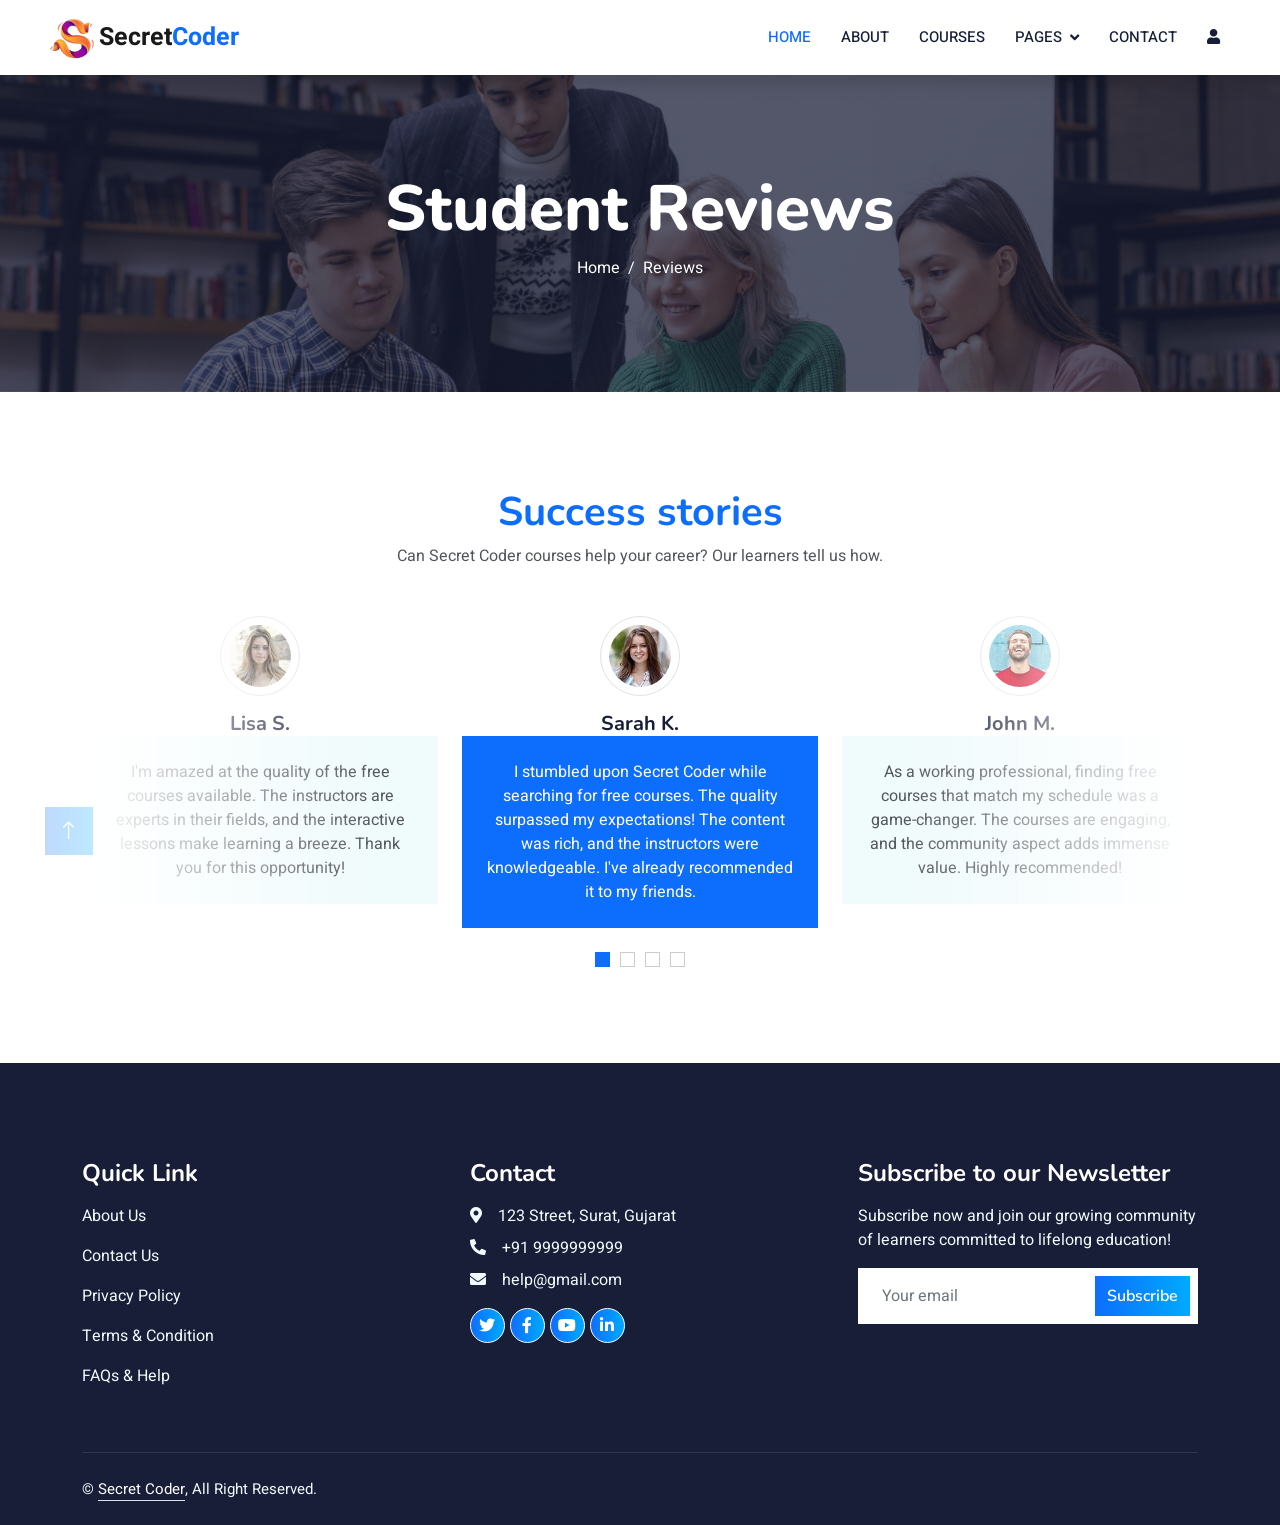
<file: testimonial.html>
<!DOCTYPE html>
<html lang="en">

<head>
    <meta charset="utf-8">
    <title>Secret Coder : Testimonial</title>
    <meta content="width=device-width, initial-scale=1.0" name="viewport">
    <meta content="" name="keywords">
    <meta content="" name="description">

    <!-- Favicon -->
    <link href="img/icon.png" rel="icon">

    <!-- Google Web Fonts -->
    <link rel="preconnect" href="https://fonts.googleapis.com">
    <link rel="preconnect" href="https://fonts.gstatic.com" crossorigin>
    <link
        href="https://fonts.googleapis.com/css2?family=Heebo:wght@400;500;600&family=Nunito:wght@600;700;800&display=swap"
        rel="stylesheet">

    <!-- Icon Font Stylesheet -->
    <link href="https://cdnjs.cloudflare.com/ajax/libs/font-awesome/5.10.0/css/all.min.css" rel="stylesheet">
    <link href="https://cdn.jsdelivr.net/npm/bootstrap-icons@1.4.1/font/bootstrap-icons.css" rel="stylesheet">

    <!-- Libraries Stylesheet -->
    <link href="lib/animate/animate.min.css" rel="stylesheet">
    <link href="lib/owlcarousel/assets/owl.carousel.min.css" rel="stylesheet">

    <!-- Customized Bootstrap Stylesheet -->
    <link href="css/bootstrap.min.css" rel="stylesheet">

    <!-- Template Stylesheet -->
    <link href="css/style.css" rel="stylesheet">


</head>

<body>
    <!-- Spinner Start -->
    <div id="spinner"
        class="show bg-white position-fixed translate-middle w-100 vh-100 top-50 start-50 d-flex align-items-center justify-content-center">
        <div class="spinner-border text-primary" style="width: 3rem; height: 3rem;" role="status">
            <span class="sr-only">Loading...</span>
        </div>
    </div>
    <!-- Spinner End -->


    <!-- Navbar Start -->
    <nav class="navbar navbar-expand-lg bg-white navbar-light shadow sticky-top p-0">
        <a href="index.html" class="navbar-brand d-flex align-items-center px-4 px-lg-5">
                <p class="m-0 fw-bold" style="font-size: 25px;"><img src="img/icon.png" alt="" height="50px">Secret<span
                    style="color: var(--primary);">Coder</span></p>
        </a>
        <button type="button" class="navbar-toggler me-4" data-bs-toggle="collapse" data-bs-target="#navbarCollapse"
            style="border: none;">
            <span class="navbar-toggler-icon"></span>
        </button>
        <div class="collapse navbar-collapse" id="navbarCollapse">
            <div class="navbar-nav ms-auto p-4 p-lg-0">
                <a href="index.html" class="nav-item nav-link active">Home</a>
                <a href="about.html" class="nav-item nav-link">About</a>
                <a href="courses.html" class="nav-item nav-link">Courses</a>
                <div class="nav-item dropdown">
                    <a href="#" class="nav-link dropdown-toggle" data-bs-toggle="dropdown">Pages</a>
                    <div class="dropdown-menu fade-down m-0">
                        <a href="team.html" class="dropdown-item">Our Team</a>
                        <a href="testimonial.html" class="dropdown-item">Testimonial</a>
                    </div>
                </div>
                <a href="contact.html" class="nav-item nav-link">Contact</a>
                <a href="login.html" class="nav-item nav-link"><i class="fa fa-user"></i></a>
                <a href="#" class="nav-item nav-link">
                    <div id="google_translate_element"></div>
                </a>
            </div>
        </div>
    </nav>
    <!-- Navbar End -->



    <!-- Header Start -->
    <div class="container-fluid bg-primary py-5 mb-5 page-header">
        <div class="container py-5">
            <div class="row justify-content-center">
                <div class="col-lg-10 text-center">
                    <h1 class="display-3 text-white animated slideInDown">Student Reviews</h1>
                    <nav aria-label="breadcrumb">
                        <ol class="breadcrumb justify-content-center">
                            <li class="breadcrumb-item"><a class="text-white" href="index.html">Home</a></li>
                            <li class="breadcrumb-item text-white active" aria-current="page">Reviews</li>
                        </ol>
                    </nav>
                </div>
            </div>
        </div>
    </div>
    <!-- Header End -->


    <!-- Testimonial Start -->
    <div class="container-xxl py-5 wow fadeInUp" data-wow-delay="0.1s">
        <div class="container">
            <div class="text-center">
                <h1 class=" bg-white text-center px-3" style="color: var(--primary);">Success stories</h1>
                <p class="mb-5">Can Secret Coder courses help your career? Our learners tell us how.</p>
            </div>
            <div class="owl-carousel testimonial-carousel position-relative">
                <div class="testimonial-item text-center">
                    <img class="border rounded-circle p-2 mx-auto mb-3" src="img/testimonial-1.jpg"
                        style="width: 80px; height: 80px;">
                    <h5 class="mb-0">Sarah K.</h5>
                    <div class="testimonial-text bg-light text-center p-4">
                        <p class="mb-0">I stumbled upon Secret Coder while searching for free courses. The quality
                            surpassed my expectations! The content was rich, and the instructors were knowledgeable.
                            I've already recommended it to my friends.</p>
                    </div>
                </div>
                <div class="testimonial-item text-center">
                    <img class="border rounded-circle p-2 mx-auto mb-3" src="img/testimonial-2.jpg"
                        style="width: 80px; height: 80px;">
                    <h5 class="mb-0">John M.</h5>
                    <div class="testimonial-text bg-light text-center p-4">
                        <p class="mb-0">As a working professional, finding free courses that match my schedule was a
                            game-changer. The courses are engaging, and the community aspect adds immense value. Highly
                            recommended!</p>
                    </div>
                </div>
                <div class="testimonial-item text-center">
                    <img class="border rounded-circle p-2 mx-auto mb-3" src="img/testimonial-3.jpg"
                        style="width: 80px; height: 80px;">
                    <h5 class="mb-0">David P.</h5>
                    <div class="testimonial-text bg-light text-center p-4">
                        <p class="mb-0">I've taken multiple courses here, and each one has been fantastic. The
                            platform's design makes learning enjoyable, and the knowledge gained is invaluable. It's
                            hard to believe these courses are free!</p>
                    </div>
                </div>
                <div class="testimonial-item text-center">
                    <img class="border rounded-circle p-2 mx-auto mb-3" src="img/testimonial-4.jpg"
                        style="width: 80px; height: 80px;">
                    <h5 class="mb-0">Lisa S.</h5>
                    <div class="testimonial-text bg-light text-center p-4">
                        <p class="mb-0">I'm amazed at the quality of the free courses available. The instructors are
                            experts in their fields, and the interactive lessons make learning a breeze. Thank you for
                            this opportunity!</p>
                    </div>
                </div>
            </div>
        </div>
    </div>
    <!-- Testimonial End -->


    <!-- Footer Start -->
    <div class="container-fluid bg-dark text-light footer pt-5 mt-5 wow fadeIn" data-wow-delay="0.1s">
        <div class="container py-5">
            <div class="row g-5">
                <div class="col-lg-4 col-md-6">
                    <h4 class="text-white mb-3">Quick Link</h4>
                    <p><a class="text-light" href="about.html">About Us</a></p>
                    <p><a class="text-light" href="contact.html">Contact Us</a></p>
                    <p><a class="text-light" href="">Privacy Policy</a></p>
                    <p><a class="text-light" href="">Terms & Condition</a></p>
                    <p><a class="text-light" href="">FAQs & Help</a></p>
                </div>
                <div class="col-lg-4 col-md-6">
                    <h4 class="text-white mb-3">Contact</h4>
                    <p class="mb-2"><i class="fa fa-map-marker-alt me-3"></i>123 Street, Surat, Gujarat</p>
                    <p class="mb-2"><i class="fa fa-phone-alt me-3"></i>+91 9999999999</p>
                    <p class="mb-2"><i class="fa fa-envelope me-3"></i>help@gmail.com</p>
                    <div class="d-flex pt-2">
                        <a class="btn btn-outline-light btn-social" href=""><i class="fab fa-twitter"></i></a>
                        <a class="btn btn-outline-light btn-social" href=""><i class="fab fa-facebook-f"></i></a>
                        <a class="btn btn-outline-light btn-social" href=""><i class="fab fa-youtube"></i></a>
                        <a class="btn btn-outline-light btn-social" href=""><i class="fab fa-linkedin-in"></i></a>
                    </div>
                </div>

                <div class="col-lg-4 col-md-6">
                    <h4 class="text-white mb-3">Subscribe to our Newsletter</h4>
                    <p>Subscribe now and join our growing community of learners committed to lifelong education! </p>
                    <div class="position-relative mx-auto" style="max-width: 400px;">
                        <form action="#">
                            <input class="form-control border-0 w-100 py-3 ps-4 pe-5" type="email"
                                placeholder="Your email" required>
                            <button type="submit"
                                class="btn btn-primary py-2 position-absolute top-0 end-0 mt-2 me-2"><a
                                    href="mailto:keertidvcorai@gmail.com">Subscribe</a></button>
                        </form>
                    </div>
                </div>
            </div>
        </div>
        <div class="container">
            <div class="copyright">
                <div class="row">
                    <div class="col-md-6 text-center text-md-start mb-3 mb-md-0">
                        &copy; <a class="border-bottom" href="index.html">Secret Coder</a>, All Right Reserved.

                    </div>
                </div>
            </div>
        </div>
    </div>
    <!-- Footer End -->


    <!-- Back to Top -->
    <a href="#" class="btn btn-lg btn-primary btn-lg-square back-to-top"><i class="bi bi-arrow-up"></i></a>


    <!-- JavaScript Libraries -->
    <script src="https://code.jquery.com/jquery-3.4.1.min.js"></script>
    <script src="https://cdn.jsdelivr.net/npm/bootstrap@5.0.0/dist/js/bootstrap.bundle.min.js"></script>
    <script src="lib/wow/wow.min.js"></script>
    <script src="lib/easing/easing.min.js"></script>
    <script src="lib/waypoints/waypoints.min.js"></script>
    <script src="lib/owlcarousel/owl.carousel.min.js"></script>

    <!-- Template Javascript -->
    <script src="js/main.js"></script>
</body>

</html>
</file>
<file: css/style.css>
/********** Template CSS **********/
:root {
    --primary: #0d6efd;
    --primary-2: #00aaff;
    --accent-gradient: linear-gradient(90deg, var(--primary), var(--primary-2));
    --light: #ffffff;
    --dark: #181d38;
}

.btn {
    background: var(--accent-gradient);
    border: none;
}

.btn a {
    text-decoration: none;
    color: #fff;
}

.btn:hover {
    background: transparent;
    color: var(--primary) !important;
    border: 1px solid var(--primary);
}

.btn:hover a {
    color: var(--primary) !important;
}

.btn-light {
    background-color: var(--light);
}

.btn-light:hover {
    background: transparent;
    color: var(--light) !important;
    border: 1px solid var(--light);
}

.fw-medium {
    font-weight: 600 !important;
}

.fw-semi-bold {
    font-weight: 700 !important;
}

.back-to-top {
    position: fixed;
    display: none;
    left: 45px;
    bottom: 45px;
    z-index: 99;
}


/*** Spinner ***/
#spinner {
    opacity: 0;
    visibility: hidden;
    transition: opacity .5s ease-out, visibility 0s linear .5s;
    z-index: 99999;
}

#spinner.show {
    transition: opacity .5s ease-out, visibility 0s linear 0s;
    visibility: visible;
    opacity: 1;
}


/*** Button ***/
.btn {
    font-family: 'Nunito', sans-serif;
    font-weight: 600;
    transition: .5s;
}

.btn.btn-primary,
.btn.btn-secondary {
    color: #FFFFFF;
}

.btn-square {
    width: 38px;
    height: 38px;
}

.btn-sm-square {
    width: 32px;
    height: 32px;
}

.btn-lg-square {
    width: 48px;
    height: 48px;
}

.btn-square,
.btn-sm-square,
.btn-lg-square {
    padding: 0;
    display: flex;
    align-items: center;
    justify-content: center;
    font-weight: normal;
    border-radius: 0px;
}


/*** Navbar ***/
.navbar .dropdown-toggle::after {
    border: none;
    content: "\f107";
    font-family: "Font Awesome 5 Free";
    font-weight: 900;
    vertical-align: middle;
    margin-left: 8px;
}

.navbar-light .navbar-nav .nav-link {
    margin-right: 30px;
    padding: 25px 0;
    color: #FFFFFF;
    font-size: 15px;
    text-transform: uppercase;
    outline: none;
}

.navbar-light .navbar-nav .nav-link:hover,
.navbar-light .navbar-nav .nav-link.active {
    color: var(--primary);
}

@media (max-width: 991.98px) {
    .navbar-light .navbar-nav .nav-link {
        margin-right: 0;
        padding: 10px 0;
    }

    .navbar-light .navbar-nav {
        border-top: 1px solid #EEEEEE;
    }
}

.navbar-light .navbar-brand,
.navbar-light a.btn {
    height: 75px;
}

.navbar-light .navbar-nav .nav-link {
    color: var(--dark);
    font-weight: 500;
}

.navbar-light.sticky-top {
    top: -100px;
    transition: .5s;
}

.navbar-toggler-icon {
    color: var(--primary);
}

.navbar-toggler {
    border: 2px solid var(--primary);
}

@media (min-width: 992px) {
    .navbar .nav-item .dropdown-menu {
        display: block;
        margin-top: 0;
        opacity: 0;
        visibility: hidden;
        transition: .5s;
    }

    .navbar .dropdown-menu.fade-down {
        top: 100%;
        transform: rotateX(-75deg);
        transform-origin: 0% 0%;
    }

    .navbar .nav-item:hover .dropdown-menu {
        top: 100%;
        transform: rotateX(0deg);
        visibility: visible;
        transition: .5s;
        opacity: 1;
    }
}

/*** Header carousel ***/

.header-carousel .owl-carousel-item {
    position: relative;
    height: 100vh;
}

.header-carousel p {
    margin-top: 20px;
    font-size: 20px;
    line-height: 30px;
}

@media (max-width: 1300px) {
    .header-carousel .owl-carousel-item {
        position: relative;
        min-height: 80vh;
    }

    .header-carousel .owl-carousel-item img {
        position: absolute;
        width: 100%;
        height: 100%;
        object-fit: cover;
    }
}

@media (max-width: 768px) {
    .header-carousel .owl-carousel-item {
        position: relative;
        min-height: 500px;
    }

    .header-carousel .owl-carousel-item img {
        position: absolute;
        width: 100%;
        height: 100%;
        object-fit: cover;
    }
}

@media (max-width: 430px) {

    .header-carousel .owl-carousel-item {
        position: relative;
        height: 500px;
    }

    .header-carousel .owl-carousel-item img {
        position: absolute;
        width: 100%;
        height: 100%;
        object-fit: cover;
    }

    .header-carousel h1 {
        font-size: 30px;
        line-height: 30px;
    }

    .header-carousel p {
        margin-top: 20px;
        font-size: 15px;
        line-height: 20px;
    }
}

.header-carousel .owl-nav {
    position: absolute;
    top: 50%;
    right: 8%;
    transform: translateY(-50%);
    display: flex;
    flex-direction: column;
}

.header-carousel .owl-nav .owl-prev,
.header-carousel .owl-nav .owl-next {
    margin: 7px 0;
    width: 45px;
    height: 45px;
    display: flex;
    align-items: center;
    justify-content: center;
    color: #FFFFFF;
    background: transparent;
    border: 1px solid #FFFFFF;
    font-size: 22px;
    transition: .5s;
}

.header-carousel .owl-nav .owl-prev:hover,
.header-carousel .owl-nav .owl-next:hover {
    background: var(--primary);
    border-color: var(--primary);
}

.page-header {
    background: linear-gradient(rgba(24, 29, 56, .7), rgba(24, 29, 56, .7)), url(../img/carousel-1.jpg);
    background-position: center center;
    background-repeat: no-repeat;
    background-size: cover;
}

.page-header-inner {
    background: rgba(15, 23, 43, .7);
}

.breadcrumb-item+.breadcrumb-item::before {
    color: var(--light);
}


/*** Section Title ***/
.section-title {
    position: relative;
    display: inline-block;
    text-transform: uppercase;
}

.section-title::before {
    position: absolute;
    content: "";
    width: calc(100% + 80px);
    height: 2px;
    top: 4px;
    left: -40px;
    background: var(--primary);
    z-index: -1;
}

.section-title::after {
    position: absolute;
    content: "";
    width: calc(100% + 120px);
    height: 2px;
    bottom: 5px;
    left: -60px;
    background: var(--primary);
    z-index: -1;
}

.section-title.text-start::before {
    width: calc(100% + 40px);
    left: 0;
}

.section-title.text-start::after {
    width: calc(100% + 60px);
    left: 0;
}


/*** Service ***/
.service-item {
    transition: .5s;
}


.service-item i {
    color: var(--primary);
}

.service-item:hover {
    margin-top: -10px;
    background: var(--primary);
}

.service-item * {
    transition: all .3s ease-in-out;
}

.service-item:hover * {
    color: #fff !important;
}

.course-item img {
    width: 100%;
    height: 200px;
    border-radius: 5px;
}

/*** Categories & Courses ***/

.category .content {
    cursor: pointer;
    transition: .5s;
}

.category .content:hover {
    background-color: var(--primary);
    color: #fff;
}

.category .content h5 a {
    text-decoration: none;
    color: var(--dark);
    transition: all 0.3s ease-in-out;
}

.category .content:hover h5 a {
    color: #fff !important;
}

.category img {
    width: 50px;
    height: 50px;
}

.category img,
.course-item img {
    transition: .5s;
}

.category a:hover img,
.course-item:hover img {
    transform: scale(1.1);
    margin-top: -10px;
}


/*** Team ***/
.team-item img {
    transition: .5s;
}

.team-item:hover img {
    transform: scale(1.1);
}


/*** Testimonial ***/
.testimonial-carousel::before {
    position: absolute;
    content: "";
    top: 0;
    left: 0;
    height: 100%;
    width: 0;
    background: linear-gradient(to right, rgba(255, 255, 255, 1) 0%, rgba(255, 255, 255, 0) 100%);
    z-index: 1;
}

.testimonial-carousel::after {
    position: absolute;
    content: "";
    top: 0;
    right: 0;
    height: 100%;
    width: 0;
    background: linear-gradient(to left, rgba(255, 255, 255, 1) 0%, rgba(255, 255, 255, 0) 100%);
    z-index: 1;
}

@media (min-width: 768px) {

    .testimonial-carousel::before,
    .testimonial-carousel::after {
        width: 200px;
    }
}

@media (min-width: 992px) {

    .testimonial-carousel::before,
    .testimonial-carousel::after {
        width: 300px;
    }
}

.testimonial-carousel .owl-item .testimonial-text,
.testimonial-carousel .owl-item.center .testimonial-text * {
    transition: .5s;
}

.testimonial-carousel .owl-item.center .testimonial-text {
    background: var(--primary) !important;
}

.testimonial-carousel .owl-item.center .testimonial-text * {
    color: #FFFFFF !important;
}

.testimonial-carousel .owl-dots {
    margin-top: 24px;
    display: flex;
    align-items: flex-end;
    justify-content: center;
}

.testimonial-carousel .owl-dot {
    position: relative;
    display: inline-block;
    margin: 0 5px;
    width: 15px;
    height: 15px;
    border: 1px solid #CCCCCC;
    transition: .5s;
}

.testimonial-carousel .owl-dot.active {
    background: var(--primary);
    border-color: var(--primary);
}


/*** Footer ***/
.footer .btn.btn-social {
    margin-right: 5px;
    width: 35px;
    height: 35px;
    display: flex;
    align-items: center;
    justify-content: center;
    color: var(--light);
    font-weight: normal;
    border: 1px solid #FFFFFF;
    border-radius: 35px;
    transition: .3s;
}

.footer .btn.btn-social:hover {
    color: var(--primary);
}

.footer .btn.btn-link {
    display: block;
    margin-bottom: 5px;
    padding: 0;
    text-align: left;
    color: #FFFFFF;
    font-size: 15px;
    font-weight: normal;
    text-transform: capitalize;
    transition: .3s;
}

.footer .btn.btn-link::before {
    position: relative;
    content: "\f105";
    font-family: "Font Awesome 5 Free";
    font-weight: 900;
    margin-right: 10px;
}

.footer .btn.btn-link:hover {
    letter-spacing: 1px;
    box-shadow: none;
}

.footer .copyright {
    padding: 25px 0;
    font-size: 15px;
    border-top: 1px solid rgba(256, 256, 256, .1);
}

.footer .copyright a {
    color: var(--light);
}

.footer .footer-menu a {
    margin-right: 15px;
    padding-right: 15px;
    border-right: 1px solid rgba(255, 255, 255, .1);
}

.footer .footer-menu a:last-child {
    margin-right: 0;
    padding-right: 0;
    border-right: none;
}
</file>
